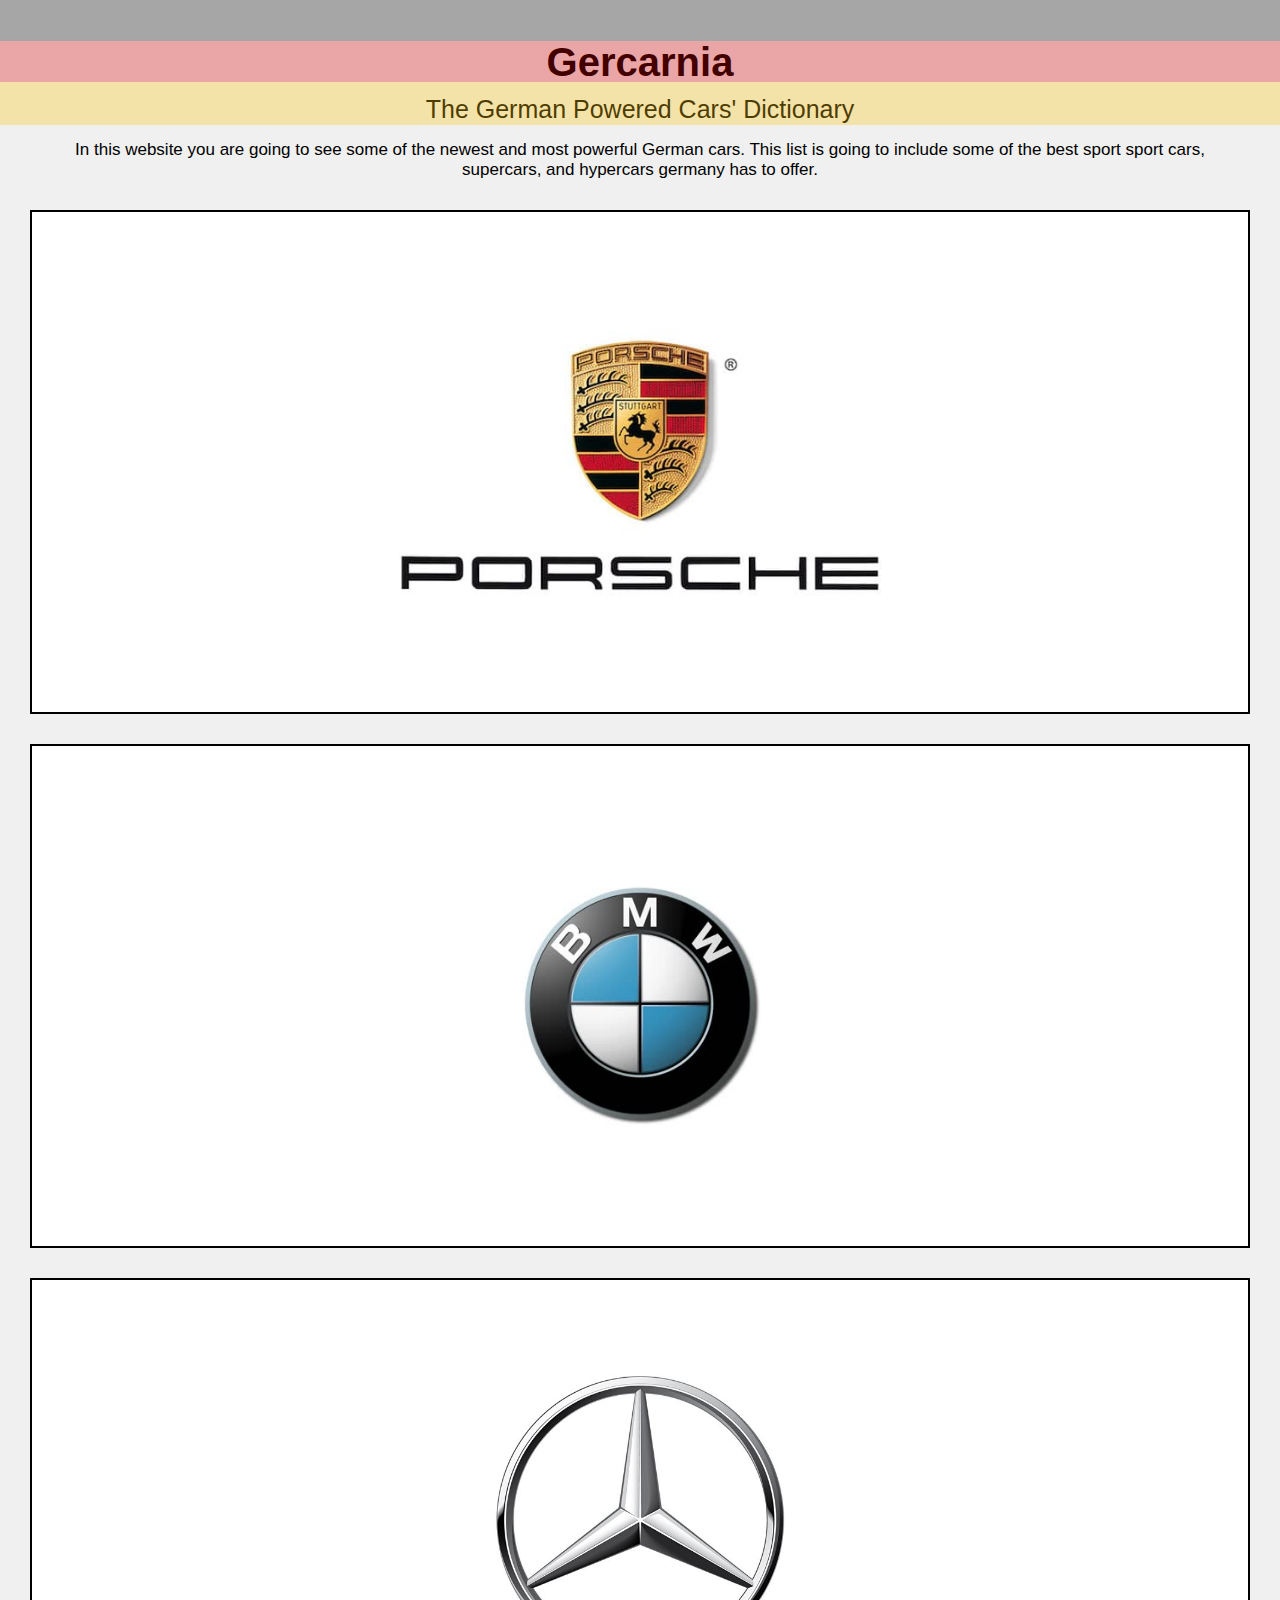
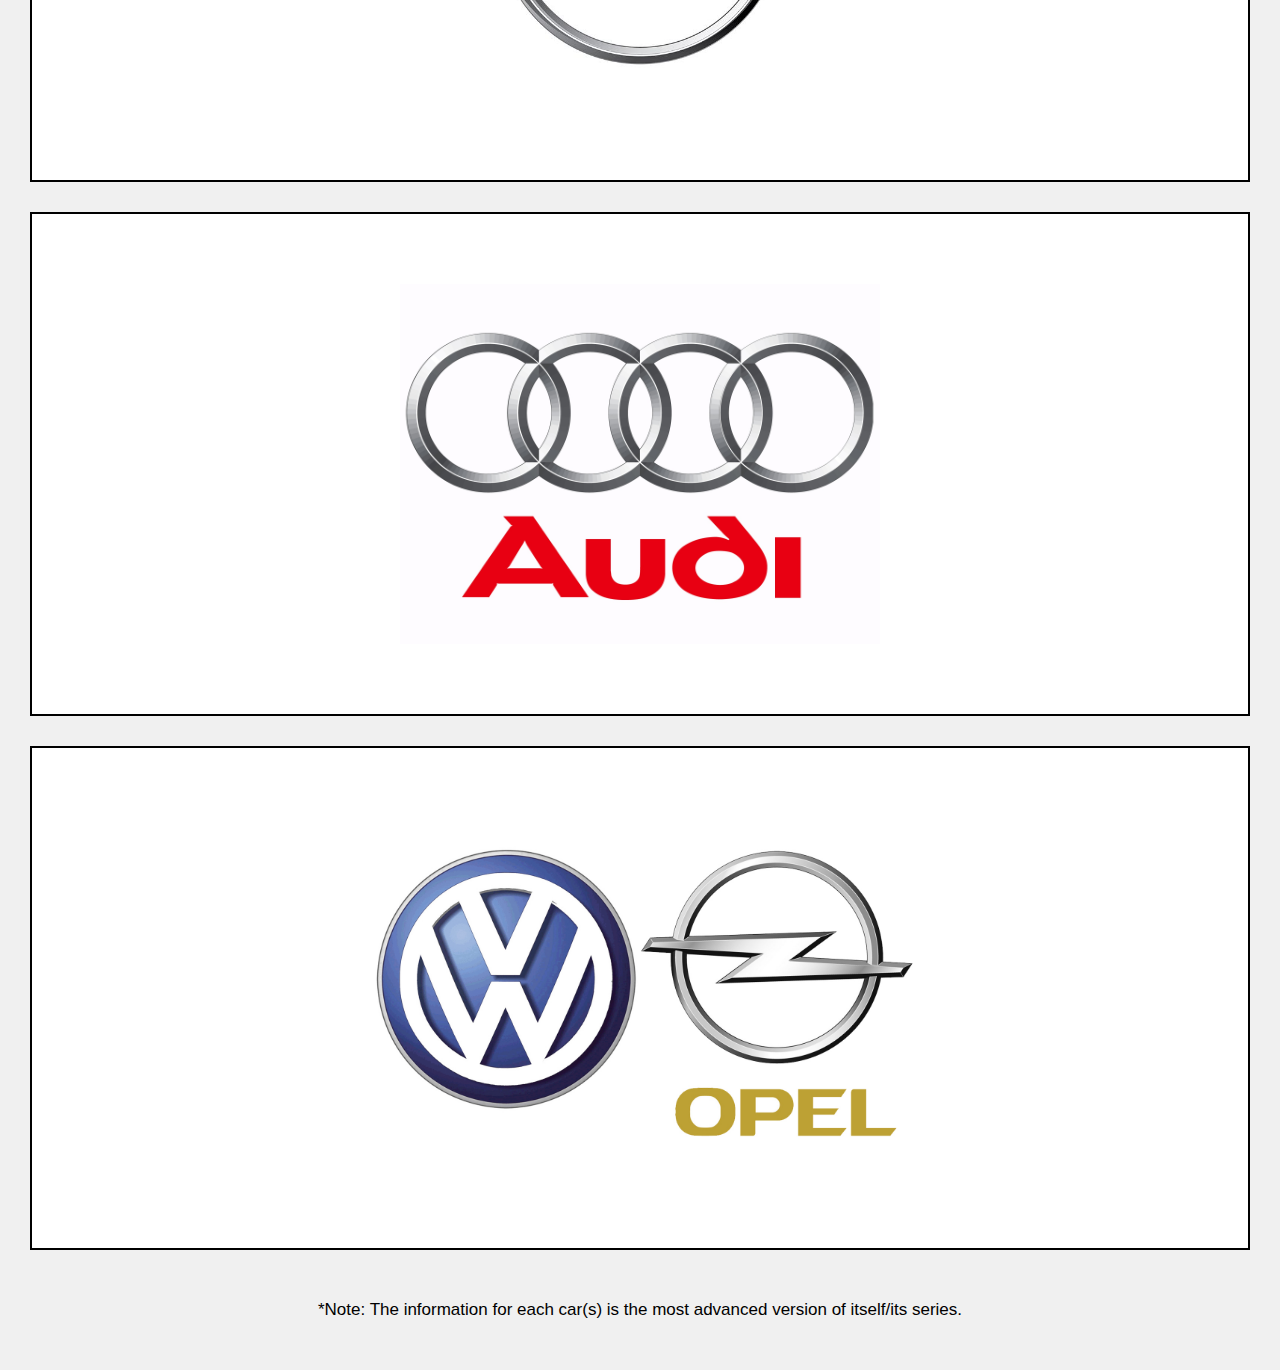
<file: index.html>
<!DOCTYPE html>
<html lang="en" dir="ltr">

<head>
  <meta charset="utf-8">
  <title>GERCARNIA</title>
  <link rel="stylesheet" href="css/styles.css">
</head>

<body>
  <div class="topHeader">
    <div class="headerBackground">
      <!-- == Simply a header background == -->
    </div>
    <div class="titleAndDescription">
      <p id="mainTitle" class="headerInfo">
        Gercarnia
      </p>
      <div id="basic" class="headerInfo">
        <p id="titleMarginEditor">The <span>German</span> Powered Cars' Dictionary</p>
      </div>
    </div>
  </div>
  <div class="descriptionOfWebsite">
    <p>In this website you are going to see some of the newest and most powerful German cars. This list is going to include some of the best sport <span class="sportCars">sport cars,</span> <span class="supercars">supercars,</span> and <span
        class="hypercars">hypercars</span> germany has to offer.</p>
  </div>
  <div class="listOfItems">

    <!-- === Porsche Image Selector (1) === -->
    <div class="PorscheSelector">
      <a href="PorscheCars.html">
        <div class="Image-LinkBorder">
          <div class="listOfPosche">
            <img src="images/PorscheLogo.jpg" alt="Porsche-Image" class="imageEditing" id="PorscheImageEdit">
          </div>
        </div>
      </a>
    </div>
    <!-- === Porsche Image Selector (2) === -->
    <!-- === BMW Image Selector (1) === -->
    <div class="BMWSelector">
      <a href="BMWCars.html">
        <div class="Image-LinkBorder">
          <div class="listOfBMW">
            <img src="images/BMWLogo.jpg" alt="BMW-Image" class="imageEditing" id="BMWImageEdit">
          </div>
        </div>
      </a>
    </div>
    <!-- === BMW Selector (2) === -->
    <!-- === Mercedes Image Selector (1) === -->
    <div class="MercedesSelector">
      <a href="MercedesCars.html">
        <div class="Image-LinkBorder">
          <div class="listOfMercedes">
            <img src="images/MercedesLogo.jpg" alt="Mercedes-Image" class="imageEditing" id="MercedesImageEdit">
          </div>
        </div>
      </a>
    </div>
    <!-- === Mercedes Image Selector (2) === -->
    <!-- === Audi Image Selector (1) === -->
    <div class="AudiSelector">
      <a href="AudiCars.html">
        <div class="Image-LinkBorder">
          <div class="listOfAudi">
            <img src="images/AudiLogo.jpg" alt="Audi-Image" class="imageEditing" id="AudiImageEdit">
          </div>
        </div>
      </a>
    </div>
    <!-- === Audi Image Selector (2) === -->
    <!-- === Others Image Selector (1) === -->
    <div class="OtherCarsSelector">
      <a href="OtherCars.html">
        <div class="Image-LinkBorder">
          <div class="listOfOtherCars">
            <img src="images/Volkswagen-OpelLogo.jpg" alt="Others-Image" class="imageEditing" id="OtherImageEdit">
          </div>
        </div>
      </a>
    </div>

    <!-- === Others Image Selector (2) === -->
  </div>
  <p id="importantNote"><span>*Note: </span>The information for each car(s) is the most advanced version of itself/its series.</p>

</body>

</html>
</file>
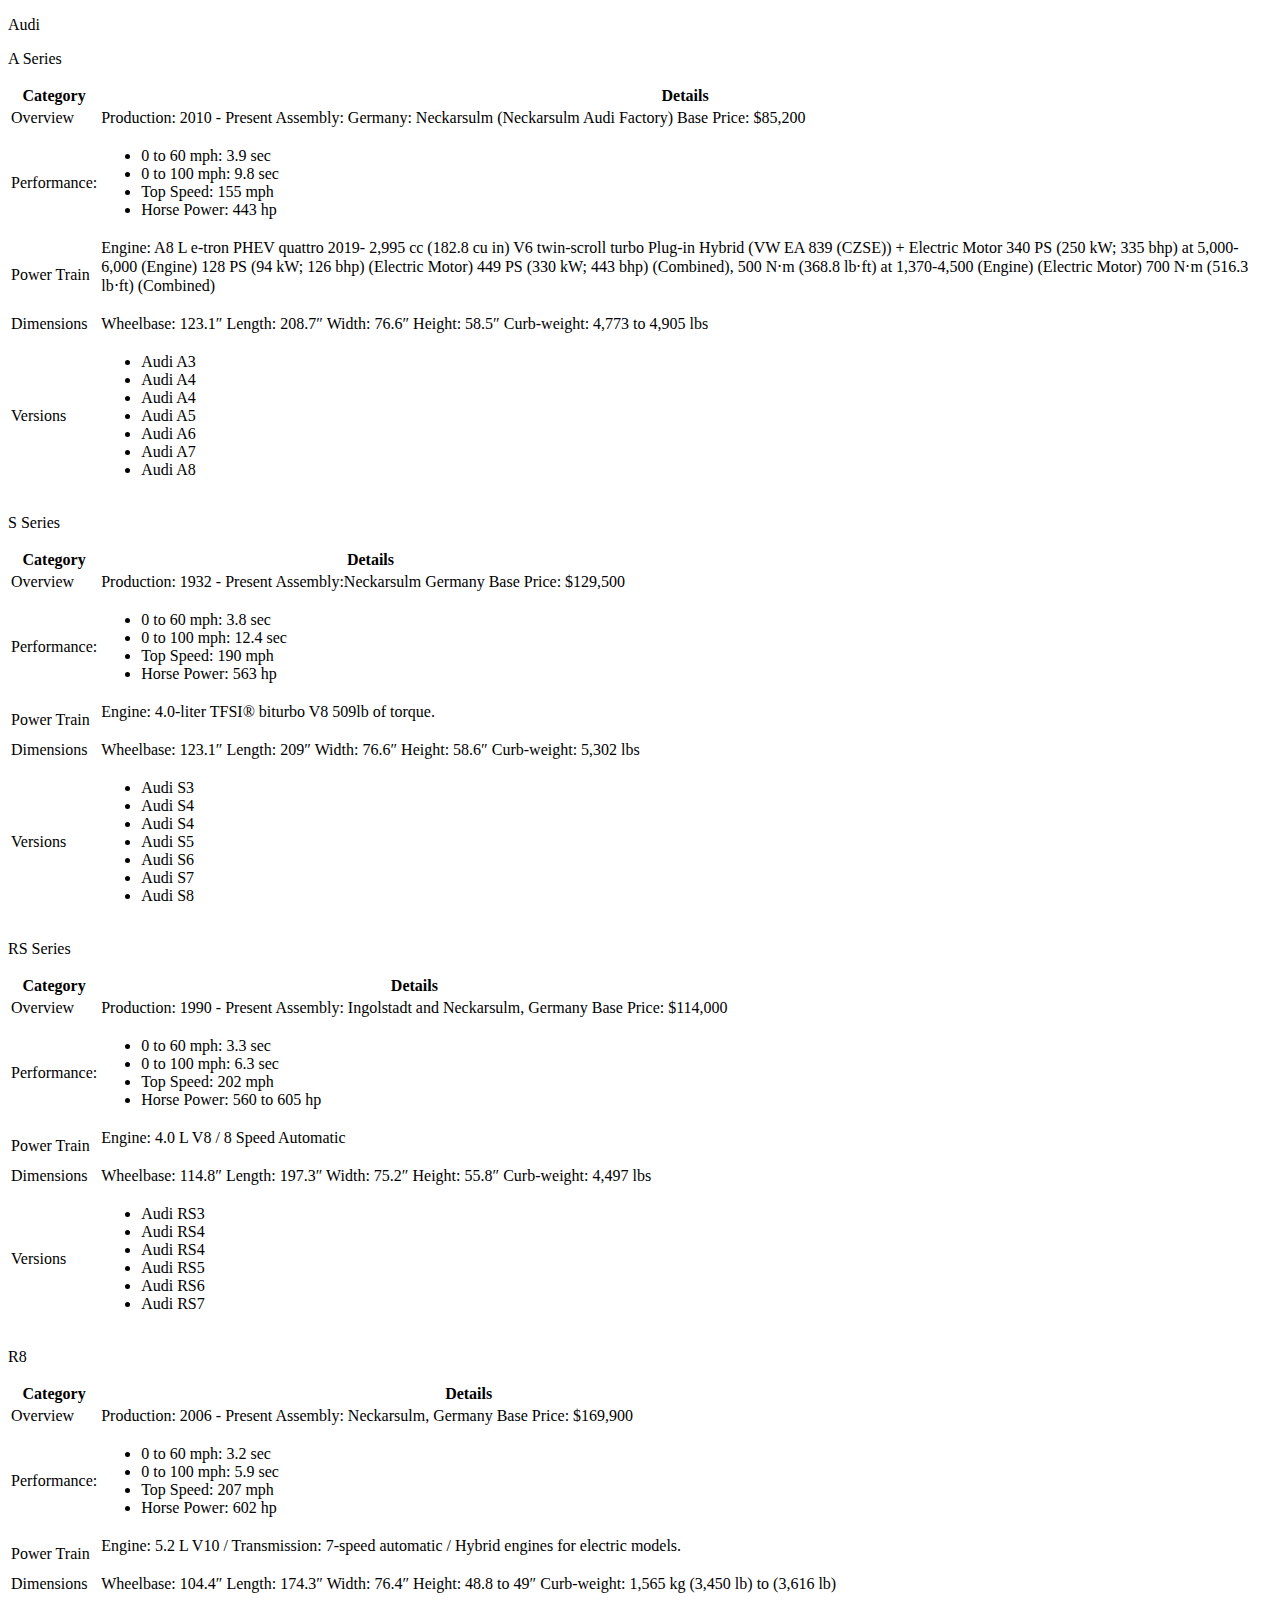
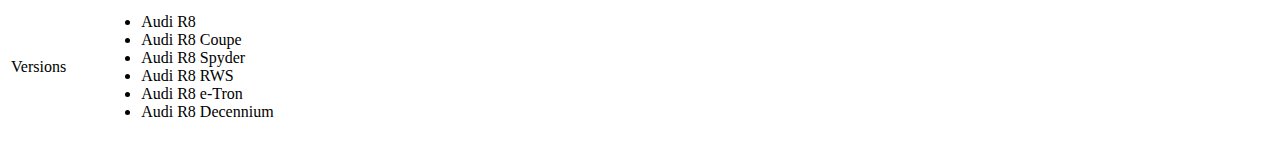
<file: AudiCars.html>
<!DOCTYPE html>
<html lang="en" dir="ltr">

<head>
  <meta charset="utf-8">
  <title>Gercarnia: Audi</title>
        <link rel="stylesheet" href="css/specificBrands.css">
</head>

<body>
  <p>Audi</p>
  <div class="A-Series">
    <p class="modelAudi">A Series</p>
    <table>
      <tr>
        <th>Category</th>
        <th> Details </th>
      </tr>
      <tr>
        <td>Overview</td>
        <td>
          <div>
            <span>Production: 2010 - Present</span>
            <span>Assembly: Germany: Neckarsulm (Neckarsulm Audi Factory)</span>
            <span>Base Price: $85,200</span>
          </div>
        </td>
      </tr>
      <tr>
        <td>Performance:</td>
        <td>
          <ul>
            <li>0 to 60 mph: 3.9 sec</li>
            <li>0 to 100 mph: 9.8 sec</li>
            <li>Top Speed: 155 mph</li>
            <li>Horse Power: 443 hp</li>
          </ul>
        </td>
        </td>
      </tr>
      <tr>
        <td>Power Train</td>
        <td>
          Engine: A8 L e-tron PHEV quattro 2019- 2,995 cc (182.8 cu in) V6 twin-scroll turbo Plug-in Hybrid (VW EA 839 (CZSE)) + Electric Motor 340 PS (250 kW; 335 bhp) at 5,000-6,000 (Engine)
          128 PS (94 kW; 126 bhp) (Electric Motor)
          449 PS (330 kW; 443 bhp) (Combined),
          500 N⋅m (368.8 lb⋅ft) at 1,370-4,500 (Engine)
          (Electric Motor)
          700 N⋅m (516.3 lb⋅ft) (Combined)
          </p>
        </td>
      </tr>
      <tr>
        <td>Dimensions</td>
        <td>
          <span>Wheelbase: 123.1″</span>
          <span>Length: 208.7″</span>
          <span>Width: 76.6″</span>
          <span>Height: 58.5″</span>
          <span>Curb-weight: 4,773 to 4,905 lbs</span>
        </td>
      </tr>
      <tr>
        <td>Versions</td>
        <td>
          <ul>
            <li>Audi A3</li>
            <li>Audi A4</li>
            <li>Audi A4</li>
            <li>Audi A5</li>
            <li>Audi A6</li>
            <li>Audi A7</li>
            <li>Audi A8</li>
          </ul>
        </td>
      </tr>
    </table>
  </div>
  <!-- S-Series Table (1) -->
  <div class="S-Series">
    <p class="modelAudi">S Series</p>
    <table>
      <tr>
        <th>Category</th>
        <th> Details </th>
      </tr>
      <tr>
        <td>Overview</td>
        <td>
          <div>
            <span>Production: 1932 - Present</span>
            <span>Assembly:Neckarsulm Germany</span>
            <span>Base Price: $129,500</span>
          </div>
        </td>
      </tr>
      <tr>
        <td>Performance:</td>
        <td>
          <ul>
            <li>0 to 60 mph: 3.8 sec</li>
            <li>0 to 100 mph: 12.4 sec</li>
            <li>Top Speed: 190 mph</li>
            <li>Horse Power: 563 hp</li>
          </ul>
        </td>
        </td>
      </tr>
      <tr>
        <td>Power Train</td>
        <td>
          Engine: 4.0-liter TFSI® biturbo V8
          509lb of torque.
          </p>
        </td>
      </tr>
      <tr>
        <td>Dimensions</td>
        <td>
          <span>Wheelbase: 123.1″</span>
          <span>Length: 209″</span>
          <span>Width: 76.6″</span>
          <span>Height: 58.6″</span>
          <span>Curb-weight: 5,302 lbs</span>
        </td>
      </tr>
      <tr>
        <td>Versions</td>
        <td>
          <ul>
            <li>Audi S3</li>
            <li>Audi S4</li>
            <li>Audi S4</li>
            <li>Audi S5</li>
            <li>Audi S6</li>
            <li>Audi S7</li>
            <li>Audi S8</li>
          </ul>
        </td>
      </tr>
    </table>
  </div>
  <!-- S-Series Table (2) -->
  <!-- RS-Series Table (1) -->
  <div class="RS-Series">
    <p class="modelAudi">RS Series</p>
    <table>
      <tr>
        <th>Category</th>
        <th> Details </th>
      </tr>
      <tr>
        <td>Overview</td>
        <td>
          <div>
            <span>Production: 1990 - Present</span>
            <span>Assembly: Ingolstadt and Neckarsulm, Germany</span>
            <span>Base Price: $114,000</span>
          </div>
        </td>
      </tr>
      <tr>
        <td>Performance:</td>
        <td>
          <ul>
            <li>0 to 60 mph: 3.3 sec</li>
            <li>0 to 100 mph: 6.3 sec</li>
            <li>Top Speed: 202 mph</li>
            <li>Horse Power: 560 to 605 hp</li>
          </ul>
        </td>
        </td>
      </tr>
      <tr>
        <td>Power Train</td>
        <td>
          Engine: 4.0 L V8 / 8 Speed Automatic
          </p>
        </td>
      </tr>
      <tr>
        <td>Dimensions</td>
        <td>
          <span>Wheelbase: 114.8″</span>
          <span>Length: 197.3″</span>
          <span>Width: 75.2″</span>
          <span>Height: 55.8″</span>
          <span>Curb-weight: 4,497 lbs</span>
        </td>
      </tr>
      <tr>
        <td>Versions</td>
        <td>
          <ul>
            <li>Audi RS3</li>
            <li>Audi RS4</li>
            <li>Audi RS4</li>
            <li>Audi RS5</li>
            <li>Audi RS6</li>
            <li>Audi RS7</li>
          </ul>
        </td>
      </tr>
    </table>
  </div>
  <!-- RS-Series Table (2) -->
  <!-- R8 Table (1) -->
  <div class="R8">
    <p class="modelAudi">R8</p>
    <table>
      <tr>
        <th>Category</th>
        <th> Details </th>
      </tr>
      <tr>
        <td>Overview</td>
        <td>
          <div>
            <span>Production: 2006 - Present</span>
            <span>Assembly: Neckarsulm, Germany</span>
            <span>Base Price: $169,900</span>
          </div>
        </td>
      </tr>
      <tr>
        <td>Performance:</td>
        <td>
          <ul>
            <li>0 to 60 mph: 3.2 sec</li>
            <li>0 to 100 mph: 5.9 sec</li>
            <li>Top Speed: 207 mph</li>
            <li>Horse Power: 602 hp</li>
          </ul>
        </td>
        </td>
      </tr>
      <tr>
        <td>Power Train</td>
        <td>
          Engine: 5.2 L V10 / Transmission: 7-speed automatic / Hybrid engines for electric models.
          </p>
        </td>
      </tr>
      <tr>
        <td>Dimensions</td>
        <td>
          <span>Wheelbase: 104.4″</span>
          <span>Length: 174.3″</span>
          <span>Width: 76.4″</span>
          <span>Height: 48.8 to 49″</span>
          <span>Curb-weight: 1,565 kg (3,450 lb) to (3,616 lb)</span>
        </td>
      </tr>
      <tr>
        <td>Versions</td>
        <td>
          <ul>
            <li>Audi R8</li>
            <li>Audi R8 Coupe</li>
            <li>Audi R8 Spyder</li>
            <li>Audi R8 RWS</li>
            <li>Audi R8 e-Tron</li>
            <li>Audi R8 Decennium</li>
          </ul>
        </td>
      </tr>
    </table>
  </div>
  <!-- R8 Table (2) -->

</html>
</body>
</file>
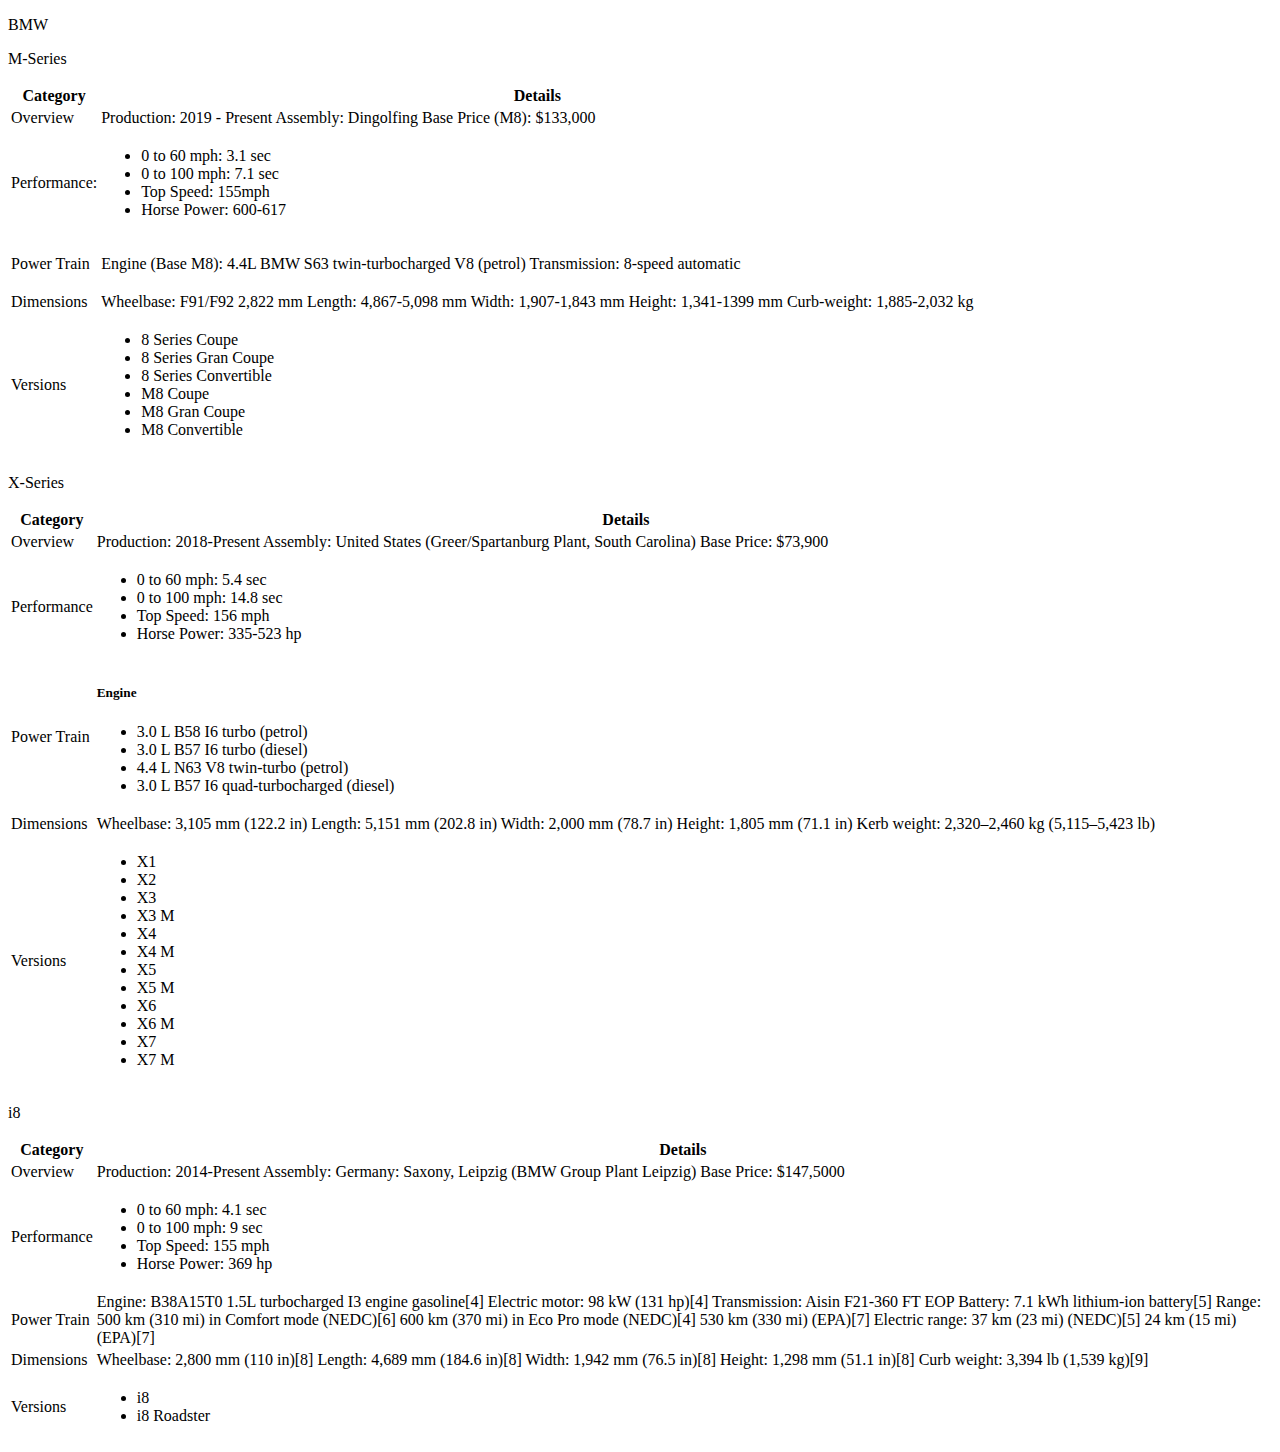
<file: BMWCars.html>
<!DOCTYPE html>
<html lang="en" dir="ltr">

<head>
  <meta charset="utf-8">
  <title>Gercarnia: BMW</title>
  <link rel="stylesheet" href="css/specificBrands.css">
</head>

<body>
  <p class="BMWTitle">BMW</p>

  <!-- M-Series Table (1) -->
  <div class="MSeries">
    <p class="modelBMW">M-Series</p>
    <table>
    <tr>
      <th>Category</th>
      <th> Details </th>
    </tr>
    <tr>
      <td>Overview</td>
      <td>
        <div>
          <span>Production: 2019 - Present</span>
          <span>Assembly: Dingolfing</span>
          <span>Base Price (M8): $133,000</span>
        </div>
      </td>
    </tr>
    <tr>
      <td>Performance:</td>
      <td>
        <ul>
          <li>0 to 60 mph: 3.1 sec</li>
          <li>0 to 100 mph: 7.1 sec</li>
          <li>Top Speed: 155mph</li>
          <li>Horse Power: 600-617</li>
        </ul>
      </td>
      </td>
    </tr>
    <tr>
      <td>Power Train</td>
      <td>
        <p>
          Engine (Base M8): 4.4L BMW S63 twin-turbocharged V8 (petrol)
          Transmission: 8-speed automatic
        </p>
      </td>
    </tr>
    <tr>
      <td>Dimensions</td>
      <td><span>Wheelbase: F91/F92 2,822 mm</span>
        <span>Length: 4,867-5,098 mm</span>
        <span>Width: 1,907-1,843 mm</span>
        <span>Height: 1,341-1399 mm</span>
        <span>Curb-weight: 1,885-2,032 kg</span>
      </td>
    </tr>
    <tr>
      <td>Versions</td>
      <td>
        <ul>
          <li>8 Series Coupe</li>
          <li>8 Series Gran Coupe</li>
          <li>8 Series Convertible</li>
          <li>M8 Coupe</li>
          <li>M8 Gran Coupe</li>
          <li>M8 Convertible</li>
        </ul>
      </td>
    </tr>
  </table>
  </div>
  <!-- M-Series Table (2) -->
  <!-- X-Series Table (1) -->
  <div class="XSeries">
    <p class="modelBMW">X-Series</p>
    <table>
      <tr>
        <th>Category</th>
        <th>Details</th>
      </tr>
      <tr>
        <td>Overview</td>
        <td>Production: 2018-Present
          Assembly: United States (Greer/Spartanburg Plant, South Carolina)
          Base Price: $73,900</td>
      </tr>
      <tr>
        <td>Performance</td>
        <td>
          <ul>
            <li>0 to 60 mph: 5.4 sec</li>
            <li>0 to 100 mph: 14.8 sec</li>
            <li>Top Speed: 156 mph</li>
            <li>Horse Power: 335-523 hp</li>
          </ul>
        </td>
      </tr>
      <tr>
        <td>Power Train</td>
        <td>
          <h5>Engine</h5>
          <ul>
            <li>3.0 L B58 I6 turbo (petrol)</li>
            <li>3.0 L B57 I6 turbo (diesel)</li>
            <li>4.4 L N63 V8 twin-turbo (petrol)</li>
            <li>3.0 L B57 I6 quad-turbocharged (diesel)</li>
          </ul>
        </td>
      </tr>
      <tr>
        <td>Dimensions</td>
        <td>
          Wheelbase: 3,105 mm (122.2 in)
          Length: 5,151 mm (202.8 in)
          Width: 2,000 mm (78.7 in)
          Height: 1,805 mm (71.1 in)
          Kerb weight: 2,320–2,460 kg (5,115–5,423 lb)
        </td>
      </tr>
      <tr>
        <td>Versions</td>
        <td>
          <ul>
            <li>X1</li>
            <li>X2</li>
            <li>X3</li>
            <li>X3 M</li>
            <li>X4</li>
            <li>X4 M</li>
            <li>X5</li>
            <li>X5 M</li>
            <li>X6</li>
            <li>X6 M</li>
            <li>X7</li>
            <li>X7 M</li>
          </ul>
        </td>
      </tr>
    </table>
  </div>
  <!-- X-Series Table (2) -->
  <!-- i8 Table (1) -->
  <div class="i8">
    <p class="modelBMW">i8</p>
    <table>
      <tr>
        <th>Category</th>
        <th>Details</th>
      </tr>
      <tr>
        <td>Overview</td>
        <td>
          Production: 2014-Present
          Assembly: Germany: Saxony, Leipzig (BMW Group Plant Leipzig)
          Base Price: $147,5000
        </td>
      </tr>
      <tr>
        <td>Performance</td>
        <td>
          <ul>
            <li>0 to 60 mph: 4.1 sec</li>
            <li>0 to 100 mph: 9 sec</li>
            <li>Top Speed: 155 mph</li>
            <li>Horse Power: 369 hp</li>
          </ul>
        </td>
      </tr>
      <tr>
        <td>Power Train</td>
        <td>
          Engine: B38A15T0 1.5L turbocharged I3 engine gasoline[4]
          Electric motor: 98 kW (131 hp)[4]
          Transmission: Aisin F21-360 FT EOP
          Battery: 7.1 kWh lithium-ion battery[5]
          Range: 500 km (310 mi) in Comfort mode (NEDC)[6]
          600 km (370 mi) in Eco Pro mode (NEDC)[4]
          530 km (330 mi) (EPA)[7]
          Electric range: 37 km (23 mi) (NEDC)[5]
          24 km (15 mi) (EPA)[7]
        </td>
      </tr>
      <tr>
        <td>Dimensions</td>
        <td>
          Wheelbase: 2,800 mm (110 in)[8]
          Length: 4,689 mm (184.6 in)[8]
          Width: 1,942 mm (76.5 in)[8]
          Height: 1,298 mm (51.1 in)[8]
          Curb weight: 3,394 lb (1,539 kg)[9]
        </td>
      </tr>
      <tr>
        <td>Versions</td>
        <td>
          <ul>
            <li>i8</li>
            <li>i8 Roadster</li>
          </ul>
        </td>
      </tr>
    </table>
  </div>
  <!-- i8 Table (2) -->

</body>

</html>
</file>
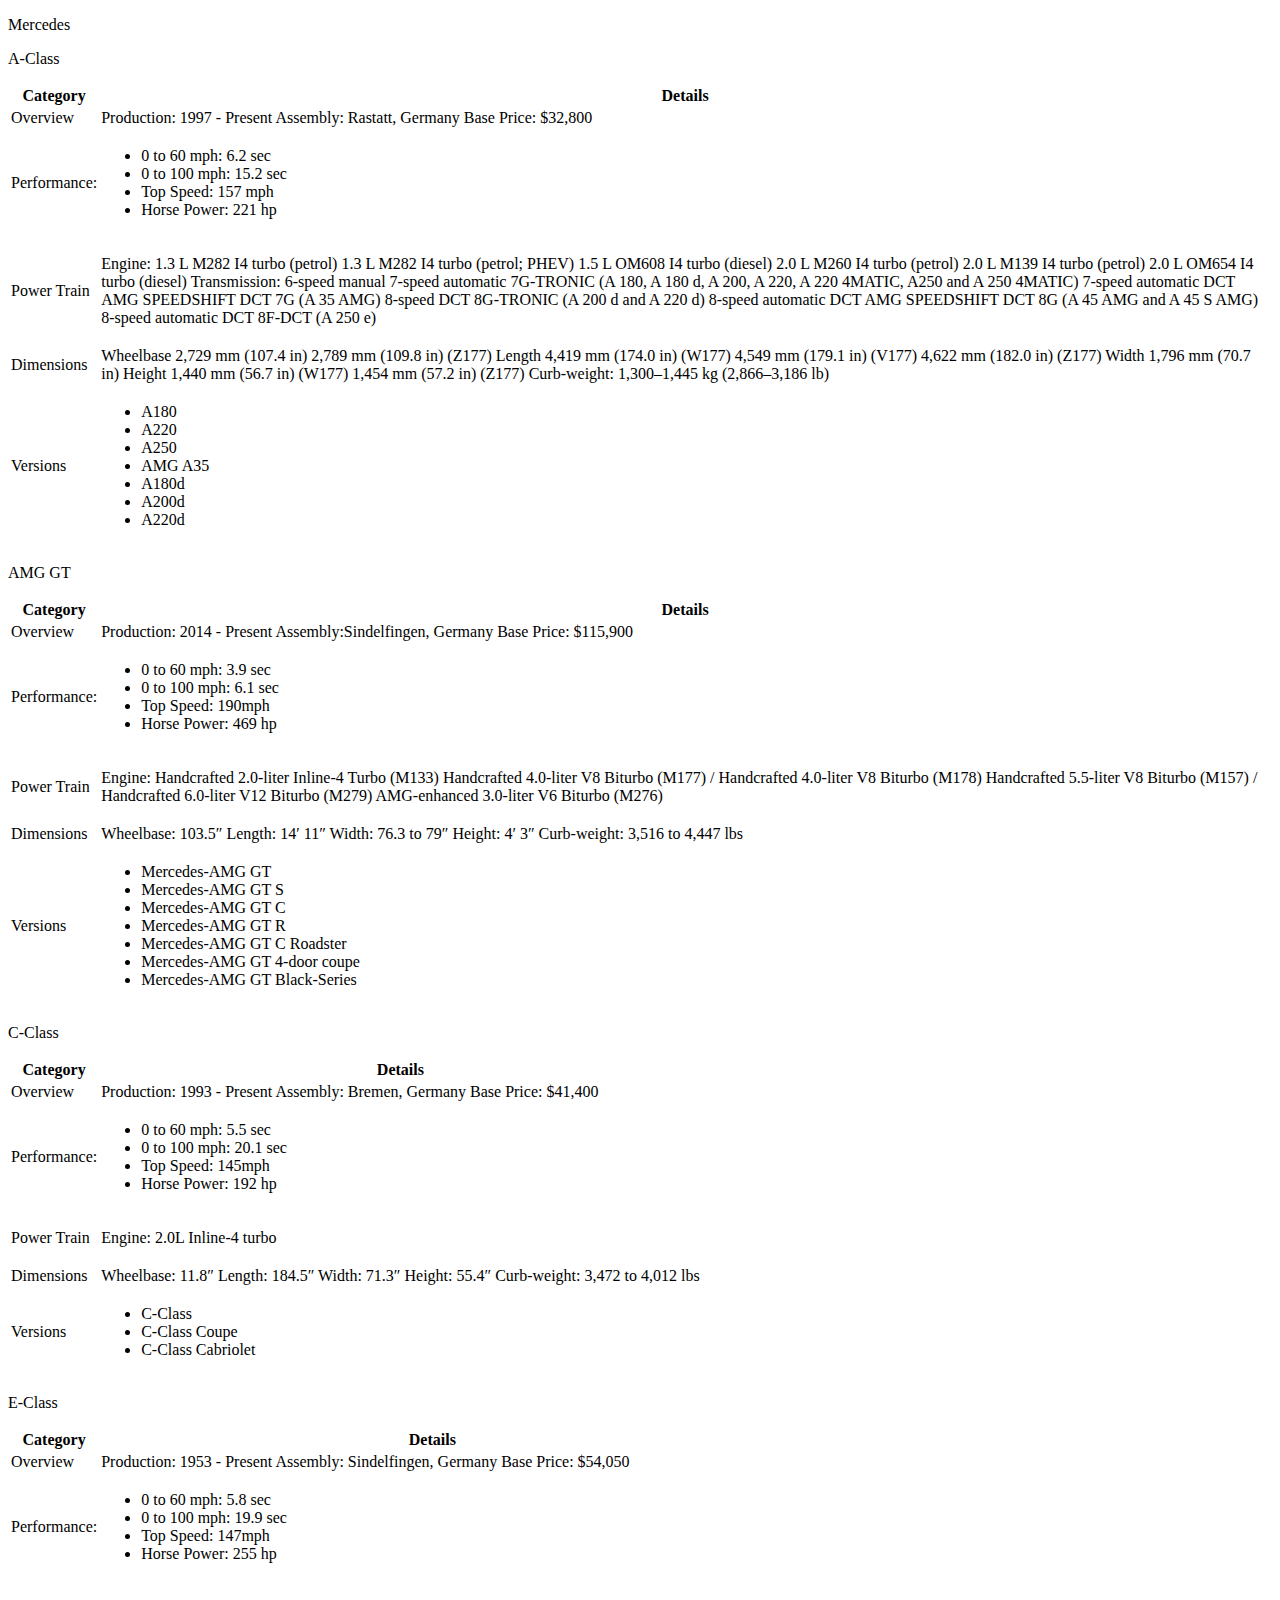
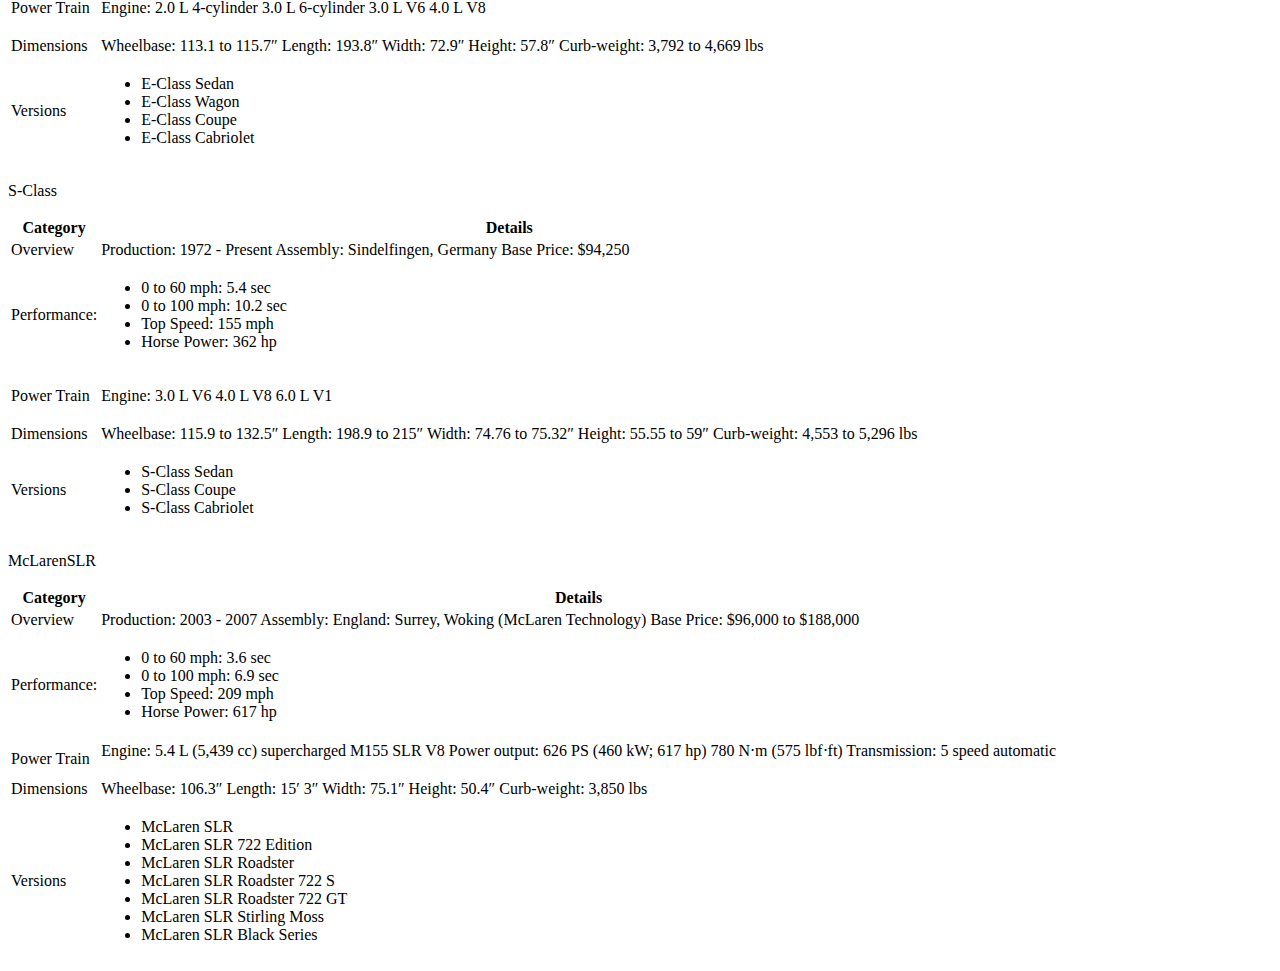
<file: MercedesCars.html>
<!DOCTYPE html>
<html lang="en" dir="ltr">

<head>
  <meta charset="utf-8">
  <title>Gercarnia: Mercedes</title>
  <link rel="stylesheet" href="css/specificBrands.css">
</head>

<body>
  <p>Mercedes</p>

  <!-- A-Class Table (1) -->
  <div class="A-Class">
    <p class="modelMercedes">A-Class</p>
    <table>
      <tr>
        <th>Category</th>
        <th> Details </th>
      </tr>
      <tr>
        <td>Overview</td>
        <td>
          <div>
            <span>Production: 1997 - Present</span>
            <span>Assembly: Rastatt, Germany</span>
            <span>Base Price: $32,800</span>
          </div>
        </td>
      </tr>
      <tr>
        <td>Performance:</td>
        <td>
          <ul>
            <li>0 to 60 mph: 6.2 sec</li>
            <li>0 to 100 mph: 15.2 sec</li>
            <li>Top Speed: 157 mph</li>
            <li>Horse Power: 221 hp</li>
          </ul>
        </td>
        </td>
      </tr>
      <tr>
        <td>Power Train</td>
        <td>
          <p>
            Engine:
            1.3 L M282 I4 turbo (petrol)
            1.3 L M282 I4 turbo (petrol; PHEV)
            1.5 L OM608 I4 turbo (diesel)
            2.0 L M260 I4 turbo (petrol)
            2.0 L M139 I4 turbo (petrol)
            2.0 L OM654 I4 turbo (diesel)

            Transmission:
            6-speed manual
            7-speed automatic 7G-TRONIC (A 180, A 180 d, A 200, A 220, A 220 4MATIC, A250 and A 250 4MATIC)
            7-speed automatic DCT AMG SPEEDSHIFT DCT 7G (A 35 AMG)
            8-speed DCT 8G-TRONIC (A 200 d and A 220 d)
            8-speed automatic DCT AMG SPEEDSHIFT DCT 8G (A 45 AMG and A 45 S AMG)
            8-speed automatic DCT 8F-DCT (A 250 e)
          </p>
        </td>
      </tr>
      <tr>
        <td>Dimensions</td>
        <td>
          <span>Wheelbase
            2,729 mm (107.4 in)
            2,789 mm (109.8 in) (Z177)
          </span>
          <span>Length
            4,419 mm (174.0 in) (W177)
            4,549 mm (179.1 in) (V177)
            4,622 mm (182.0 in) (Z177)</span>
          <span>Width 1,796 mm (70.7 in)</span>
          <span>Height
            1,440 mm (56.7 in) (W177)
            1,454 mm (57.2 in) (Z177)</span>
          <span>Curb-weight: 1,300–1,445 kg (2,866–3,186 lb)</span>
        </td>
      </tr>
      <tr>
        <td>Versions</td>
        <td>
          <ul>
            <li>A180</li>
            <li>A220</li>
            <li>A250</li>
            <li>AMG A35</li>
            <li>A180d</li>
            <li>A200d</li>
            <li>A220d</li>
          </ul>
        </td>
      </tr>
    </table>
  </div>
  <!-- A-Class Table (2) -->
  <!-- AMG (1) -->
  <div class="AMG GT">
    <p class="modelMercedes">AMG GT</p>
    <table>
      <tr>
        <th>Category</th>
        <th> Details </th>
      </tr>
      <tr>
        <td>Overview</td>
        <td>
          <div>
            <span>Production: 2014 - Present</span>
            <span>Assembly:Sindelfingen, Germany</span>
            <span>Base Price: $115,900</span>
          </div>
        </td>
      </tr>
      <tr>
        <td>Performance:</td>
        <td>
          <ul>
            <li>0 to 60 mph: 3.9 sec</li>
            <li>0 to 100 mph: 6.1 sec</li>
            <li>Top Speed: 190mph</li>
            <li>Horse Power: 469 hp</li>
          </ul>
        </td>
        </td>
      </tr>
      <tr>
        <td>Power Train</td>
        <td>
          <p>
            Engine:
            Handcrafted 2.0-liter Inline-4 Turbo (M133)
            Handcrafted 4.0-liter V8 Biturbo (M177) / Handcrafted 4.0-liter V8 Biturbo (M178)
            Handcrafted 5.5-liter V8 Biturbo (M157) / Handcrafted 6.0-liter V12 Biturbo (M279)
            AMG-enhanced 3.0-liter V6 Biturbo (M276)
          </p>
        </td>
      </tr>
      <tr>
        <td>Dimensions</td>
        <td>
          <span>Wheelbase: 103.5″</span>
          <span>Length: 14′ 11″</span>
          <span>Width: 76.3 to 79″</span>
          <span>Height: 4′ 3″</span>
          <span>Curb-weight: 3,516 to 4,447 lbs</span>
        </td>
      </tr>
      <tr>
        <td>Versions</td>
        <td>
          <ul>
            <li>Mercedes-AMG GT</li>
            <li>Mercedes-AMG GT S</li>
            <li>Mercedes-AMG GT C</li>
            <li>Mercedes-AMG GT R</li>
            <li>Mercedes-AMG GT C Roadster</li>
            <li>Mercedes-AMG GT 4-door coupe</li>
            <li>Mercedes-AMG GT Black-Series</li>
          </ul>
        </td>
      </tr>
    </table>
  </div>
  <!-- AMG (2) -->
  <!-- C-Class Table (1) -->
  <div class="C-Class">
    <p class="modelMercedes">C-Class</p>
    <table>
      <tr>
        <th>Category</th>
        <th> Details </th>
      </tr>
      <tr>
        <td>Overview</td>
        <td>
          <div>
            <span>Production: 1993 - Present</span>
            <span>Assembly: Bremen, Germany</span>
            <span>Base Price: $41,400</span>
          </div>
        </td>
      </tr>
      <tr>
        <td>Performance:</td>
        <td>
          <ul>
            <li>0 to 60 mph: 5.5 sec</li>
            <li>0 to 100 mph: 20.1 sec</li>
            <li>Top Speed: 145mph</li>
            <li>Horse Power: 192 hp</li>
          </ul>
        </td>
        </td>
      </tr>
      <tr>
        <td>Power Train</td>
        <td>
          <p>
            Engine: 2.0L Inline-4 turbo
          </p>
        </td>
      </tr>
      <tr>
        <td>Dimensions</td>
        <td>
          <span>Wheelbase: 11.8″</span>
          <span>Length: 184.5″</span>
          <span>Width: 71.3″</span>
          <span>Height: 55.4″</span>
          <span>Curb-weight: 3,472 to 4,012 lbs</span>
        </td>
      </tr>
      <tr>
        <td>Versions</td>
        <td>
          <ul>
            <li>C-Class</li>
            <li>C-Class Coupe</li>
            <li>C-Class Cabriolet</li>
          </ul>
        </td>
      </tr>
    </table>
  </div>
  <!-- C-Class Table (2) -->
  <!-- E-Class Table (1) -->
  <div class="E-Class">
    <p class="modelMercedes">E-Class</p>
    <table>
      <tr>
        <th>Category</th>
        <th> Details </th>
      </tr>
      <tr>
        <td>Overview</td>
        <td>
          <div>
            <span>Production: 1953 - Present</span>
            <span>Assembly: Sindelfingen, Germany</span>
            <span>Base Price: $54,050</span>
          </div>
        </td>
      </tr>
      <tr>
        <td>Performance:</td>
        <td>
          <ul>
            <li>0 to 60 mph: 5.8 sec</li>
            <li>0 to 100 mph: 19.9 sec</li>
            <li>Top Speed: 147mph</li>
            <li>Horse Power: 255 hp</li>
          </ul>
        </td>
        </td>
      </tr>
      <tr>
        <td>Power Train</td>
        <td>
          <p>
            Engine:
            2.0 L 4-cylinder
            3.0 L 6-cylinder
            3.0 L V6
            4.0 L V8
          </p>
        </td>
      </tr>
      <tr>
        <td>Dimensions</td>
        <td>
          <span>Wheelbase: 113.1 to 115.7″</span>
          <span>Length: 193.8″</span>
          <span>Width: 72.9″</span>
          <span>Height: 57.8″</span>
          <span>Curb-weight: 3,792 to 4,669 lbs</span>
        </td>
      </tr>
      <tr>
        <td>Versions</td>
        <td>
          <ul>
            <li>E-Class Sedan</li>
            <li>E-Class Wagon</li>
            <li>E-Class Coupe</li>
            <li>E-Class Cabriolet</li>

          </ul>
        </td>
      </tr>
    </table>
  </div>
  <!-- E-Class Table (2) -->
  <!-- S-Class Table (1) -->
  <div class="S-Class">
    <p class="modelMercedes">S-Class</p>
    <table>
      <tr>
        <th>Category</th>
        <th> Details </th>
      </tr>
      <tr>
        <td>Overview</td>
        <td>
          <div>
            <span>Production: 1972 - Present</span>
            <span>Assembly: Sindelfingen, Germany</span>
            <span>Base Price: $94,250</span>
          </div>
        </td>
      </tr>
      <tr>
        <td>Performance:</td>
        <td>
          <ul>
            <li>0 to 60 mph: 5.4 sec</li>
            <li>0 to 100 mph: 10.2 sec</li>
            <li>Top Speed: 155 mph</li>
            <li>Horse Power: 362 hp</li>
          </ul>
        </td>
        </td>
      </tr>
      <tr>
        <td>Power Train</td>
        <td>
          <p>
            Engine:
            3.0 L V6
            4.0 L V8
            6.0 L V1
          </p>
        </td>
      </tr>
      <tr>
        <td>Dimensions</td>
        <td>
          <span>Wheelbase: 115.9 to 132.5″</span>
          <span>Length: 198.9 to 215″</span>
          <span>Width: 74.76 to 75.32″</span>
          <span>Height: 55.55 to 59″</span>
          <span>Curb-weight: 4,553 to 5,296 lbs</span>
        </td>
      </tr>
      <tr>
        <td>Versions</td>
        <td>
          <ul>
            <li>S-Class Sedan</li>
            <li>S-Class Coupe</li>
            <li>S-Class Cabriolet</li>
          </ul>
        </td>
      </tr>
    </table>
  </div>
  <!-- S-Class Table (2) -->
  <!-- McClaren SLR Table (1) -->
  <div class="McLarenSLR">
    <p class="modelMercedes">McLarenSLR</p>
    <table>
      <tr>
        <th>Category</th>
        <th> Details </th>
      </tr>
      <tr>
        <td>Overview</td>
        <td>
          <div>
            <span>Production: 2003 - 2007</span>
            <span>Assembly: England: Surrey, Woking (McLaren Technology)</span>
            <span>Base Price: $96,000 to $188,000</span>
          </div>
        </td>
      </tr>
      <tr>
        <td>Performance:</td>
        <td>
          <ul>
            <li>0 to 60 mph: 3.6 sec</li>
            <li>0 to 100 mph: 6.9 sec</li>
            <li>Top Speed: 209 mph</li>
            <li>Horse Power: 617 hp</li>
          </ul>
        </td>
        </td>
      </tr>
      <tr>
        <td>Power Train</td>
        <td>
          Engine:	5.4 L (5,439 cc) supercharged M155 SLR V8
          Power output:	626 PS (460 kW; 617 hp) 780 N⋅m (575 lbf⋅ft)
          Transmission:	5 speed automatic
          </p>
        </td>
      </tr>
      <tr>
        <td>Dimensions</td>
        <td>
          <span>Wheelbase: 106.3″</span>
          <span>Length: 15′ 3″</span>
          <span>Width: 75.1″</span>
          <span>Height: 50.4″</span>
          <span>Curb-weight: 3,850 lbs</span>
        </td>
      </tr>
      <tr>
        <td>Versions</td>
        <td>
          <ul>
            <li>McLaren SLR</li>
            <li>McLaren SLR 722 Edition</li>
            <li>McLaren SLR Roadster</li>
            <li>McLaren SLR Roadster 722 S</li>
            <li>McLaren SLR Roadster 722 GT</li>
            <li>McLaren SLR Stirling Moss</li>
            <li>McLaren SLR Black Series</li>
          </ul>
        </td>
      </tr>
    </table>
  </div>
  <!-- McClaren SLR Table (2) -->

</body>


</html>
</file>
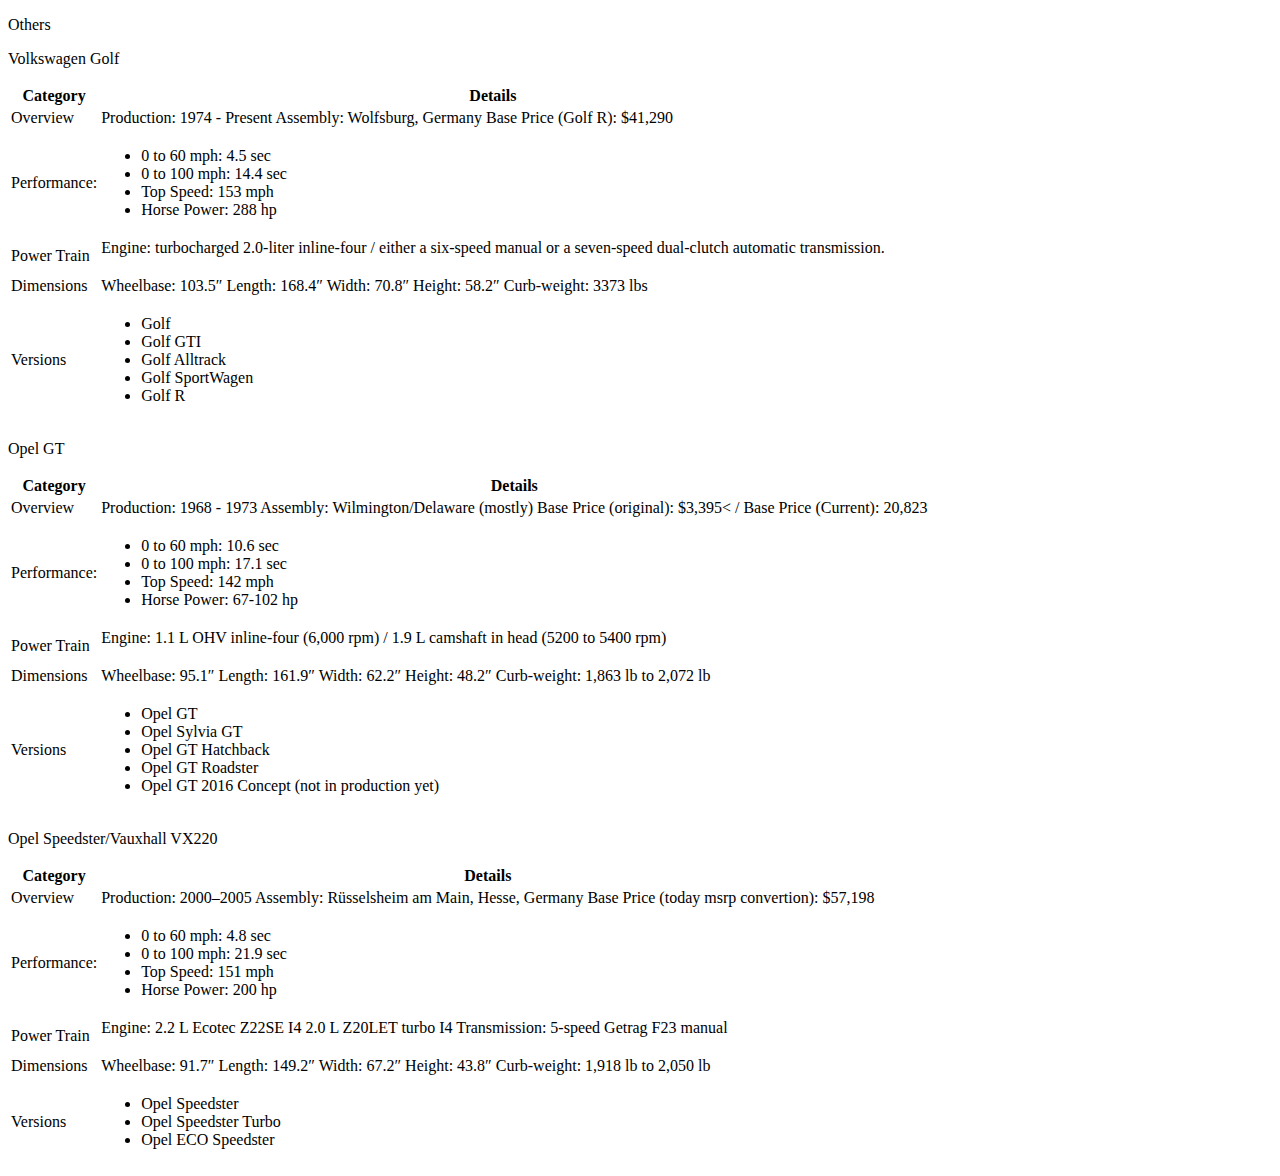
<file: OtherCars.html>
<!DOCTYPE html>
<html lang="en" dir="ltr">

<head>
  <meta charset="utf-8">
  <title>Gercarnia: Others</title>
  <link rel="stylesheet" href="css/specificBrands.css">
</head>

<body>
  <p>Others</p>

<!-- Golf R Table (1) -->
<div class="VWGolf">
  <p class="modelVolksWagen">Volkswagen Golf</p>
  <table>
    <tr>
      <th>Category</th>
      <th> Details </th>
    </tr>
    <tr>
      <td>Overview</td>
      <td>
        <div>
          <span>Production: 1974 - Present</span>
          <span>Assembly: Wolfsburg, Germany</span>
          <span>Base Price (Golf R): $41,290</span>
        </div>
      </td>
    </tr>
    <tr>
      <td>Performance:</td>
      <td>
        <ul>
          <li>0 to 60 mph: 4.5 sec</li>
          <li>0 to 100 mph: 14.4 sec</li>
          <li>Top Speed: 153 mph</li>
          <li>Horse Power: 288 hp</li>
        </ul>
      </td>
      </td>
    </tr>
    <tr>
      <td>Power Train</td>
      <td>
        Engine: turbocharged 2.0-liter inline-four / either a six-speed manual or a seven-speed dual-clutch automatic transmission.
        </p>
      </td>
    </tr>
    <tr>
      <td>Dimensions</td>
      <td>
        <span>Wheelbase: 103.5″</span>
        <span>Length: 168.4″</span>
        <span>Width: 70.8″</span>
        <span>Height: 58.2″</span>
        <span>Curb-weight: 3373 lbs</span>
      </td>
    </tr>
    <tr>
      <td>Versions</td>
      <td>
        <ul>
          <li>Golf</li>
          <li>Golf GTI</li>
          <li>Golf Alltrack</li>
          <li>Golf SportWagen</li>
          <li>Golf R</li>
        </ul>
      </td>
    </tr>
  </table>
</div>
<!-- Golf R Table (2) -->
<!-- Opel GT Table (1) -->
<div class="OpelGT">
  <p class="modelOpel">Opel GT</p>
  <table>
    <tr>
      <th>Category</th>
      <th> Details </th>
    </tr>
    <tr>
      <td>Overview</td>
      <td>
        <div>
          <span>Production: 1968 - 1973</span>
          <span>Assembly: Wilmington/Delaware (mostly)</span>
          <span>Base Price (original): $3,395< / Base Price (Current): 20,823</span>
        </div>
      </td>
    </tr>
    <tr>
      <td>Performance:</td>
      <td>
        <ul>
          <li>0 to 60 mph: 10.6 sec</li>
          <li>0 to 100 mph: 17.1 sec</li>
          <li>Top Speed: 142 mph</li>
          <li>Horse Power: 67-102 hp</li>
        </ul>
      </td>
      </td>
    </tr>
    <tr>
      <td>Power Train</td>
      <td>
        Engine: 1.1 L OHV inline-four (6,000 rpm) / 1.9 L camshaft in head (5200 to 5400 rpm)
        </p>
      </td>
    </tr>
    <tr>
      <td>Dimensions</td>
      <td>
        <span>Wheelbase: 95.1″</span>
        <span>Length: 161.9″</span>
        <span>Width: 62.2″</span>
        <span>Height: 48.2″</span>
        <span>Curb-weight: 1,863 lb to 2,072 lb</span>
      </td>
    </tr>
    <tr>
      <td>Versions</td>
      <td>
        <ul>
          <li>Opel GT</li>
          <li>Opel Sylvia GT</li>
          <li>Opel GT Hatchback</li>
          <li>Opel GT Roadster</li>
          <li>Opel GT 2016 Concept (not in production yet)</li>
        </ul>
      </td>
    </tr>
  </table>
</div>
<!-- Opel GT Table (2) -->
<!-- Speedster Table (1) -->
<div class="OpelSpeedster">
  <p class="modelOpel">Opel Speedster/Vauxhall VX220</p>
  <table>
    <tr>
      <th>Category</th>
      <th> Details </th>
    </tr>
    <tr>
      <td>Overview</td>
      <td>
        <div>
          <span>Production: 2000–2005</span>
          <span>Assembly: Rüsselsheim am Main, Hesse, Germany</span>
          <span>Base Price (today msrp convertion): $57,198</span>
        </div>
      </td>
    </tr>
    <tr>
      <td>Performance:</td>
      <td>
        <ul>
          <li>0 to 60 mph: 4.8 sec</li>
          <li>0 to 100 mph: 21.9 sec</li>
          <li>Top Speed: 151 mph</li>
          <li>Horse Power: 200 hp</li>
        </ul>
      </td>
      </td>
    </tr>
    <tr>
      <td>Power Train</td>
      <td>
        Engine: 2.2 L Ecotec Z22SE I4 2.0 L Z20LET turbo I4
  Transmission: 5-speed Getrag F23 manual
        </p>
      </td>
    </tr>
    <tr>
      <td>Dimensions</td>
      <td>
        <span>Wheelbase: 91.7″</span>
        <span>Length: 149.2″</span>
        <span>Width: 67.2″</span>
        <span>Height: 43.8″</span>
        <span>Curb-weight: 1,918 lb to 2,050 lb</span>
      </td>
    </tr>
    <tr>
      <td>Versions</td>
      <td>
        <ul>
          <li>Opel Speedster</li>
          <li>Opel Speedster Turbo</li>
          <li>Opel ECO Speedster</li>
        </ul>
      </td>
    </tr>
  </table>
</div>
<!-- Speedster Table (2) -->

</body>
</file>
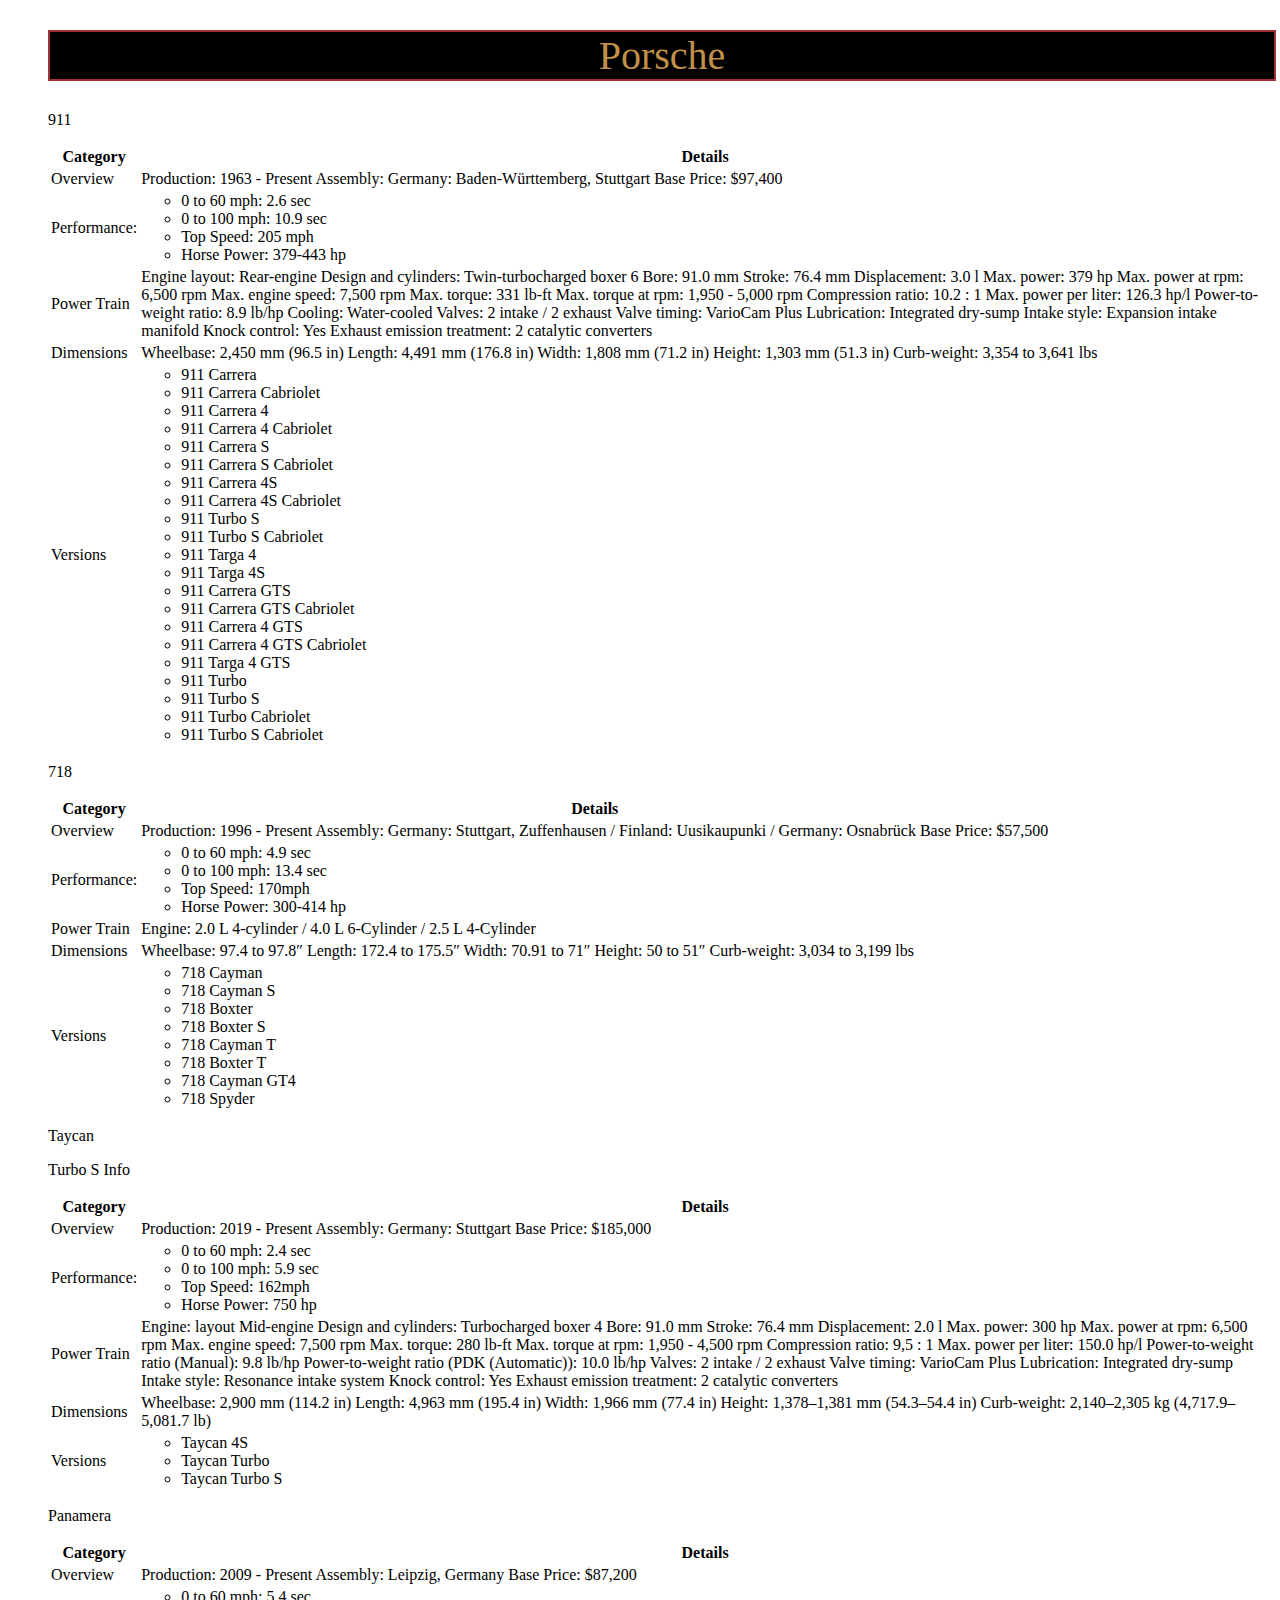
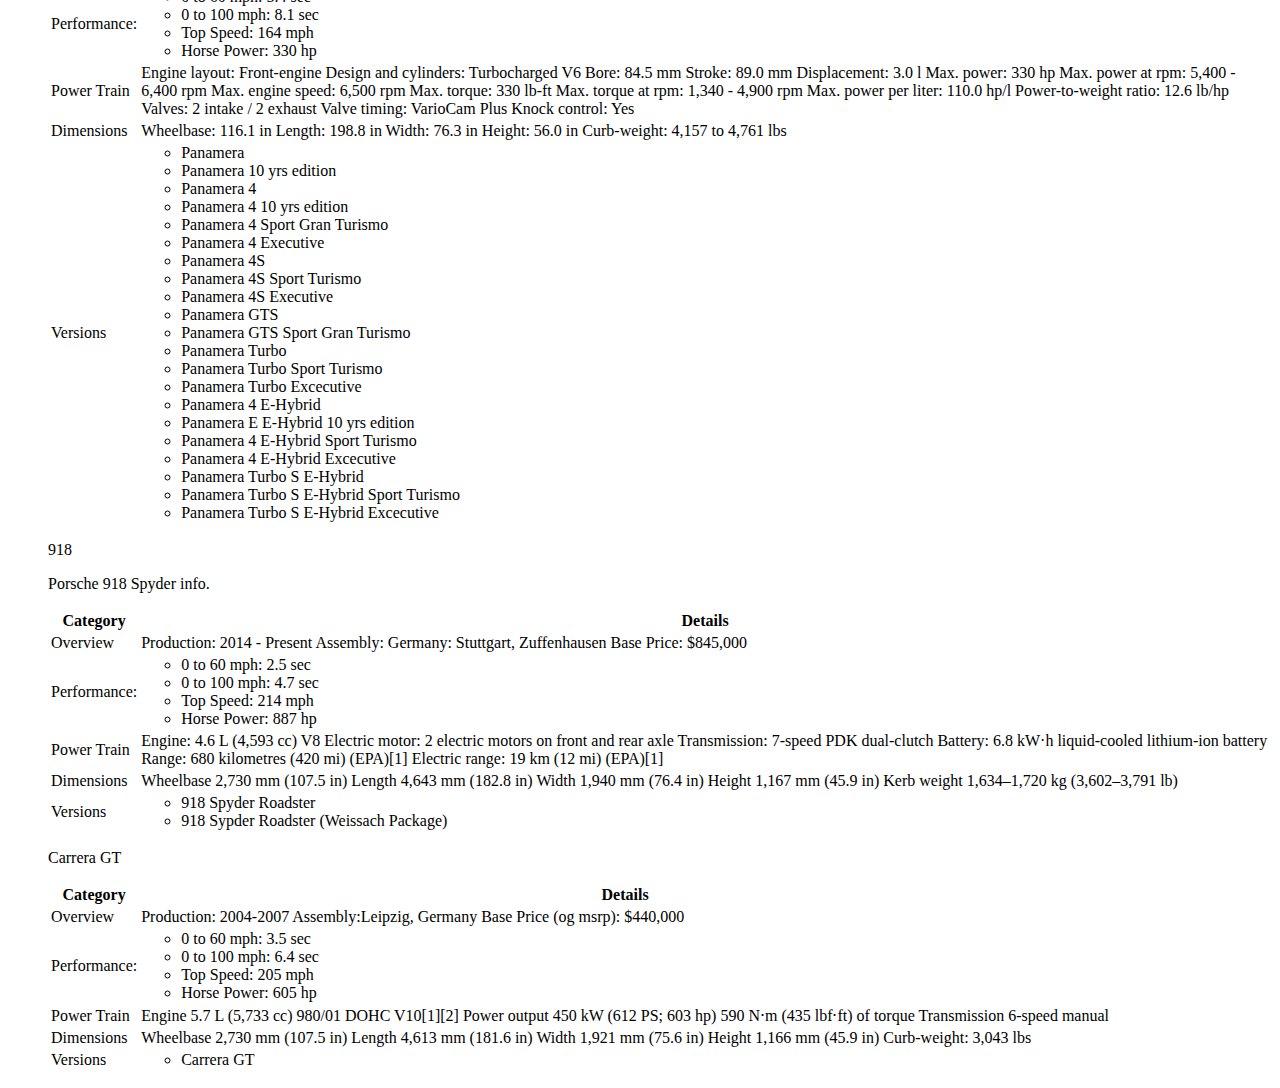
<file: PorscheCars.html>
<ul>
  <!DOCTYPE html>
  <html lang="en" dir="ltr">
  <!-- ========================== Head (1) ========================== -->

  <head>
    <meta charset="utf-8">
    <title>Gercarnia: Porsche</title>
    <link rel="stylesheet" href="css/specificBrands.css">
  </head>
  <!-- ========================== Head (1) ========================== -->

  <!-- ========================== Body (1) ========================== -->

  <body>

    <p class="mainCarBrandTitle">Porsche</p>

    <!-- 911 Table (1) -->

    <div class="911">
      <p class="modelPorsche">911</p>
      <table>
        <tr>
          <th>Category</th>
          <th> Details </th>
        </tr>
        <tr>
          <td>Overview</td>
          <td>
            <div>
              <span>Production: 1963 - Present</span>
              <span>Assembly: Germany: Baden-Württemberg, Stuttgart</span>
              <span>Base Price: $97,400</span>
            </div>
          </td>
        </tr>
        <tr>
          <td>Performance:</td>
          <td>
            <ul>
              <li>0 to 60 mph: 2.6 sec</li>
              <li>0 to 100 mph: 10.9 sec</li>
              <li>Top Speed: 205 mph</li>
              <li>Horse Power: 379-443 hp</li>
            </ul>
          </td>
          </td>
        </tr>
        <tr>
          <td>Power Train</td>
          <td>
            <p>
              Engine layout: Rear-engine
              Design and cylinders: Twin-turbocharged boxer 6
              Bore: 91.0 mm
              Stroke: 76.4 mm
              Displacement: 3.0 l
              Max. power: 379 hp
              Max. power at rpm: 6,500 rpm
              Max. engine speed: 7,500 rpm
              Max. torque: 331 lb-ft
              Max. torque at rpm: 1,950 - 5,000 rpm
              Compression ratio: 10.2 : 1
              Max. power per liter: 126.3 hp/l
              Power-to-weight ratio: 8.9 lb/hp
              Cooling: Water-cooled
              Valves: 2 intake / 2 exhaust
              Valve timing: VarioCam Plus
              Lubrication: Integrated dry-sump
              Intake style: Expansion intake manifold
              Knock control: Yes
              Exhaust emission treatment: 2 catalytic converters
            </p>
          </td>
        </tr>
        <tr>
          <td>Dimensions</td>
          <td>
            <span>Wheelbase: 2,450 mm (96.5 in)</span>
            <span>Length: 4,491 mm (176.8 in)</span>
            <span>Width: 1,808 mm (71.2 in)</span>
            <span>Height: 1,303 mm (51.3 in)</span>
            <span>Curb-weight: 3,354 to 3,641 lbs</span>
          </td>
        </tr>
        <tr>
          <td>Versions</td>
          <td>
            <ul>
              <li>911 Carrera</li>
              <li>911 Carrera Cabriolet</li>
              <li>911 Carrera 4</li>
              <li>911 Carrera 4 Cabriolet</li>
              <li>911 Carrera S</li>
              <li>911 Carrera S Cabriolet</li>
              <li>911 Carrera 4S</li>
              <li>911 Carrera 4S Cabriolet</li>
              <li>911 Turbo S</li>
              <li>911 Turbo S Cabriolet</li>
              <li>911 Targa 4</li>
              <li>911 Targa 4S</li>
              <li>911 Carrera GTS</li>
              <li>911 Carrera GTS Cabriolet</li>
              <li>911 Carrera 4 GTS</li>
              <li>911 Carrera 4 GTS Cabriolet</li>
              <li>911 Targa 4 GTS</li>
              <li>911 Turbo</li>
              <li>911 Turbo S</li>
              <li>911 Turbo Cabriolet</li>
              <li>911 Turbo S Cabriolet</li>
            </ul>
          </td>
        </tr>
      </table>
    </div>

    <!-- 911 Table (2) -->


    <!-- 718 Table (1) -->

    <div class="718">
      <p class="modelPorsche">718</p>
      <table>
        <tr>
          <th>Category</th>
          <th> Details </th>
        </tr>
        <tr>
          <td>Overview</td>
          <td>
            <div>
              <span>Production: 1996 - Present</span>
              <span>Assembly: Germany: Stuttgart, Zuffenhausen / Finland: Uusikaupunki / Germany: Osnabrück</span>
              <span>Base Price: $57,500</span>
            </div>
          </td>
        </tr>
        <tr>
          <td>Performance:</td>
          <td>
            <ul>
              <li>0 to 60 mph: 4.9 sec</li>
              <li>0 to 100 mph: 13.4 sec</li>
              <li>Top Speed: 170mph</li>
              <li>Horse Power: 300-414 hp</li>
            </ul>
          </td>
          </td>
        </tr>
        <tr>
          <td>Power Train</td>
          <td>
            <p>
              Engine: 2.0 L 4-cylinder / 4.0 L 6-Cylinder / 2.5 L 4-Cylinder
            </p>
          </td>
        </tr>
        <tr>
          <td>Dimensions</td>
          <td>
            <span>Wheelbase: 97.4 to 97.8″</span>
            <span>Length: 172.4 to 175.5″</span>
            <span>Width: 70.91 to 71″</span>
            <span>Height: 50 to 51″</span>
            <span>Curb-weight: 3,034 to 3,199 lbs</span>
          </td>
        </tr>
        <tr>
          <td>Versions</td>
          <td>
            <ul>
              <li>718 Cayman</li>
              <li>718 Cayman S</li>
              <li>718 Boxter</li>
              <li>718 Boxter S</li>
              <li>718 Cayman T</li>
              <li>718 Boxter T</li>
              <li>718 Cayman GT4</li>
              <li>718 Spyder</li>
            </ul>
          </td>
        </tr>
      </table>
    </div>

    <!-- 718 Table (2) -->


    <!-- Taycan Table (1) -->

    <div class="Taycan">
      <p class="modelPorsche">Taycan</p>
      <table>
        <p>Turbo S Info</p>
        <tr>
          <th>Category</th>
          <th> Details </th>
        </tr>
        <tr>
          <td>Overview</td>
          <td>
            <div>
              <span>Production: 2019 - Present</span>
              <span>Assembly: Germany: Stuttgart</span>
              <span>Base Price: $185,000</span>
            </div>
          </td>
        </tr>
        <tr>
          <td>Performance:</td>
          <td>
            <ul>
              <li>0 to 60 mph: 2.4 sec</li>
              <li>0 to 100 mph: 5.9 sec</li>
              <li>Top Speed: 162mph</li>
              <li>Horse Power: 750 hp</li>
            </ul>
          </td>
          </td>
        </tr>
        <tr>
          <td>Power Train</td>
          <td>
            <p>

              Engine: layout Mid-engine
              Design and cylinders: Turbocharged boxer 4
              Bore: 91.0 mm
              Stroke: 76.4 mm
              Displacement: 2.0 l
              Max. power: 300 hp
              Max. power at rpm: 6,500 rpm
              Max. engine speed: 7,500 rpm
              Max. torque: 280 lb-ft
              Max. torque at rpm: 1,950 - 4,500 rpm
              Compression ratio: 9,5 : 1
              Max. power per liter: 150.0 hp/l
              Power-to-weight ratio (Manual): 9.8 lb/hp
              Power-to-weight ratio (PDK (Automatic)): 10.0 lb/hp
              Valves: 2 intake / 2 exhaust
              Valve timing: VarioCam Plus
              Lubrication: Integrated dry-sump
              Intake style: Resonance intake system
              Knock control: Yes
              Exhaust emission treatment: 2 catalytic converters
            </p>
          </td>
        </tr>
        <tr>
          <td>Dimensions</td>
          <td>
            <span>Wheelbase: 2,900 mm (114.2 in)</span>
            <span>Length: 4,963 mm (195.4 in)</span>
            <span>Width: 1,966 mm (77.4 in)</span>
            <span>Height: 1,378–1,381 mm (54.3–54.4 in)</span>
            <span>Curb-weight: 2,140–2,305 kg (4,717.9–5,081.7 lb)</span>
          </td>
        </tr>
        <tr>
          <td>Versions</td>
          <td>
            <ul>
              <li>Taycan 4S</li>
              <li>Taycan Turbo</li>
              <li>Taycan Turbo S</li>
            </ul>
          </td>
        </tr>
      </table>
    </div>

    <!-- Taycan Table (2) -->


    <!-- Panamera Table (1) -->

    <div class="Panamera">
      <p class="modelPorsche">Panamera</p>
      <table>
        <tr>
          <th>Category</th>
          <th> Details </th>
        </tr>
        <tr>
          <td>Overview</td>
          <td>
            <div>
              <span>Production: 2009 - Present</span>
              <span>Assembly: Leipzig, Germany</span>
              <span>Base Price: $87,200</span>
            </div>
          </td>
        </tr>
        <tr>
          <td>Performance:</td>
          <td>
            <ul>
              <li>0 to 60 mph: 5.4 sec</li>
              <li>0 to 100 mph: 8.1 sec</li>
              <li>Top Speed: 164 mph</li>
              <li>Horse Power: 330 hp</li>
            </ul>
          </td>
          </td>
        </tr>
        <tr>
          <td>Power Train</td>
          <td>
            <p>
              Engine layout: Front-engine
              Design and cylinders: Turbocharged V6
              Bore: 84.5 mm
              Stroke: 89.0 mm
              Displacement: 3.0 l
              Max. power: 330 hp
              Max. power at rpm: 5,400 - 6,400 rpm
              Max. engine speed: 6,500 rpm
              Max. torque: 330 lb-ft
              Max. torque at rpm: 1,340 - 4,900 rpm
              Max. power per liter: 110.0 hp/l
              Power-to-weight ratio: 12.6 lb/hp
              Valves: 2 intake / 2 exhaust
              Valve timing: VarioCam Plus
              Knock control: Yes
            </p>
          </td>
        </tr>
        <tr>
          <td>Dimensions</td>
          <td>
            <span>Wheelbase: 116.1 in</span>
            <span>Length: 198.8 in</span>
            <span>Width: 76.3 in</span>
            <span>Height: 56.0 in</span>
            <span>Curb-weight: 4,157 to 4,761 lbs</span>
          </td>
        </tr>
        <tr>
          <td>Versions</td>
          <td>
            <ul>
              <li>Panamera</li>
              <li>Panamera 10 yrs edition</li>
              <li>Panamera 4</li>
              <li>Panamera 4 10 yrs edition</li>
              <li>Panamera 4 Sport Gran Turismo</li>
              <li>Panamera 4 Executive</li>
              <li>Panamera 4S</li>
              <li>Panamera 4S Sport Turismo</li>
              <li>Panamera 4S Executive</li>
              <li>Panamera GTS</li>
              <li>Panamera GTS Sport Gran Turismo</li>
              <li>Panamera Turbo</li>
              <li>Panamera Turbo Sport Turismo</li>
              <li>Panamera Turbo Excecutive
              <li>Panamera 4 E-Hybrid</li>
              <li>Panamera E E-Hybrid 10 yrs edition</li>
              <li>Panamera 4 E-Hybrid Sport Turismo</li>
              <li>Panamera 4 E-Hybrid Excecutive</li>
              <li>Panamera Turbo S E-Hybrid</li>
              <li>Panamera Turbo S E-Hybrid Sport Turismo</li>
              <li>Panamera Turbo S E-Hybrid Excecutive</li>
            </ul>
          </td>
        </tr>
      </table>
    </div>

    <!-- Panamera Table (2) -->


    <!-- 918 Table (1) -->

    <div class="918">
      <p class="modelPorsche">918</p>
      <p>Porsche 918 Spyder info.</p>
      <table>
        <tr>
          <th>Category</th>
          <th> Details </th>
        </tr>
        <tr>
          <td>Overview</td>
          <td>
            <div>
              <span>Production: 2014 - Present</span>
              <span>Assembly: Germany: Stuttgart, Zuffenhausen</span>
              <span>Base Price: $845,000</span>
            </div>
          </td>
        </tr>
        <tr>
          <td>Performance:</td>
          <td>
            <ul>
              <li>0 to 60 mph: 2.5 sec</li>
              <li>0 to 100 mph: 4.7 sec</li>
              <li>Top Speed: 214 mph</li>
              <li>Horse Power: 887 hp</li>
            </ul>
          </td>
          </td>
        </tr>
        <tr>
          <td>Power Train</td>
          <td>
            <p>
              Engine: 4.6 L (4,593 cc) V8
              Electric motor: 2 electric motors on front and rear axle
              Transmission: 7-speed PDK dual-clutch
              Battery: 6.8 kW·h liquid-cooled lithium-ion battery
              Range: 680 kilometres (420 mi) (EPA)[1]
              Electric range: 19 km (12 mi) (EPA)[1]
            </p>
          </td>
        </tr>
        <tr>
          <td>Dimensions</td>
          <td>
            <span>Wheelbase 2,730 mm (107.5 in)</span>
            <span>Length 4,643 mm (182.8 in)</span>
            <span>Width 1,940 mm (76.4 in)</span>
            <span>Height 1,167 mm (45.9 in)</span>
            <span>Kerb weight 1,634–1,720 kg (3,602–3,791 lb)</span>
          </td>
        </tr>
        <tr>
          <td>Versions</td>
          <td>
            <ul>
              <li>918 Spyder Roadster</li>
              <li>918 Sypder Roadster (Weissach Package)</li>
            </ul>
          </td>
        </tr>
      </table>
    </div>

    <!-- 918 Table (2) -->


    <!-- Carrera GT Table (1) -->

    <div class="CarreraGT">
      <p class="modelPorsche">Carrera GT</p>
      <table>
        <tr>
          <th>Category</th>
          <th> Details </th>
        </tr>
        <tr>
          <td>Overview</td>
          <td>
            <div>
              <span>Production: 2004-2007</span>
              <span>Assembly:Leipzig, Germany</span>
              <span>Base Price (og msrp): $440,000</span>
            </div>
          </td>
        </tr>
        <tr>
          <td>Performance:</td>
          <td>
            <ul>
              <li>0 to 60 mph: 3.5 sec</li>
              <li>0 to 100 mph: 6.4 sec</li>
              <li>Top Speed: 205 mph</li>
              <li>Horse Power: 605 hp</li>
            </ul>
          </td>
          </td>
        </tr>
        <tr>
          <td>Power Train</td>
          <td>
            <p>
              Engine 5.7 L (5,733 cc) 980/01 DOHC V10[1][2]
              Power output 450 kW (612 PS; 603 hp)
              590 N⋅m (435 lbf⋅ft) of torque
              Transmission 6-speed manual
            </p>
          </td>
        </tr>
        <tr>
          <td>Dimensions</td>
          <td>
            <span>Wheelbase 2,730 mm (107.5 in)</span>
            <span>Length 4,613 mm (181.6 in)</span>
            <span>Width 1,921 mm (75.6 in)</span>
            <span>Height 1,166 mm (45.9 in)</span>
            <span>Curb-weight: 3,043 lbs</span>
          </td>
        </tr>
        <tr>
          <td>Versions</td>
          <td>
            <ul>
              <li>Carrera GT</li>
            </ul>
          </td>
        </tr>
      </table>
    </div>

    <!-- Carrera GT Table (2) -->
  </body>
  <!-- ========================== Body (2) ========================== -->

  </html>
</file>
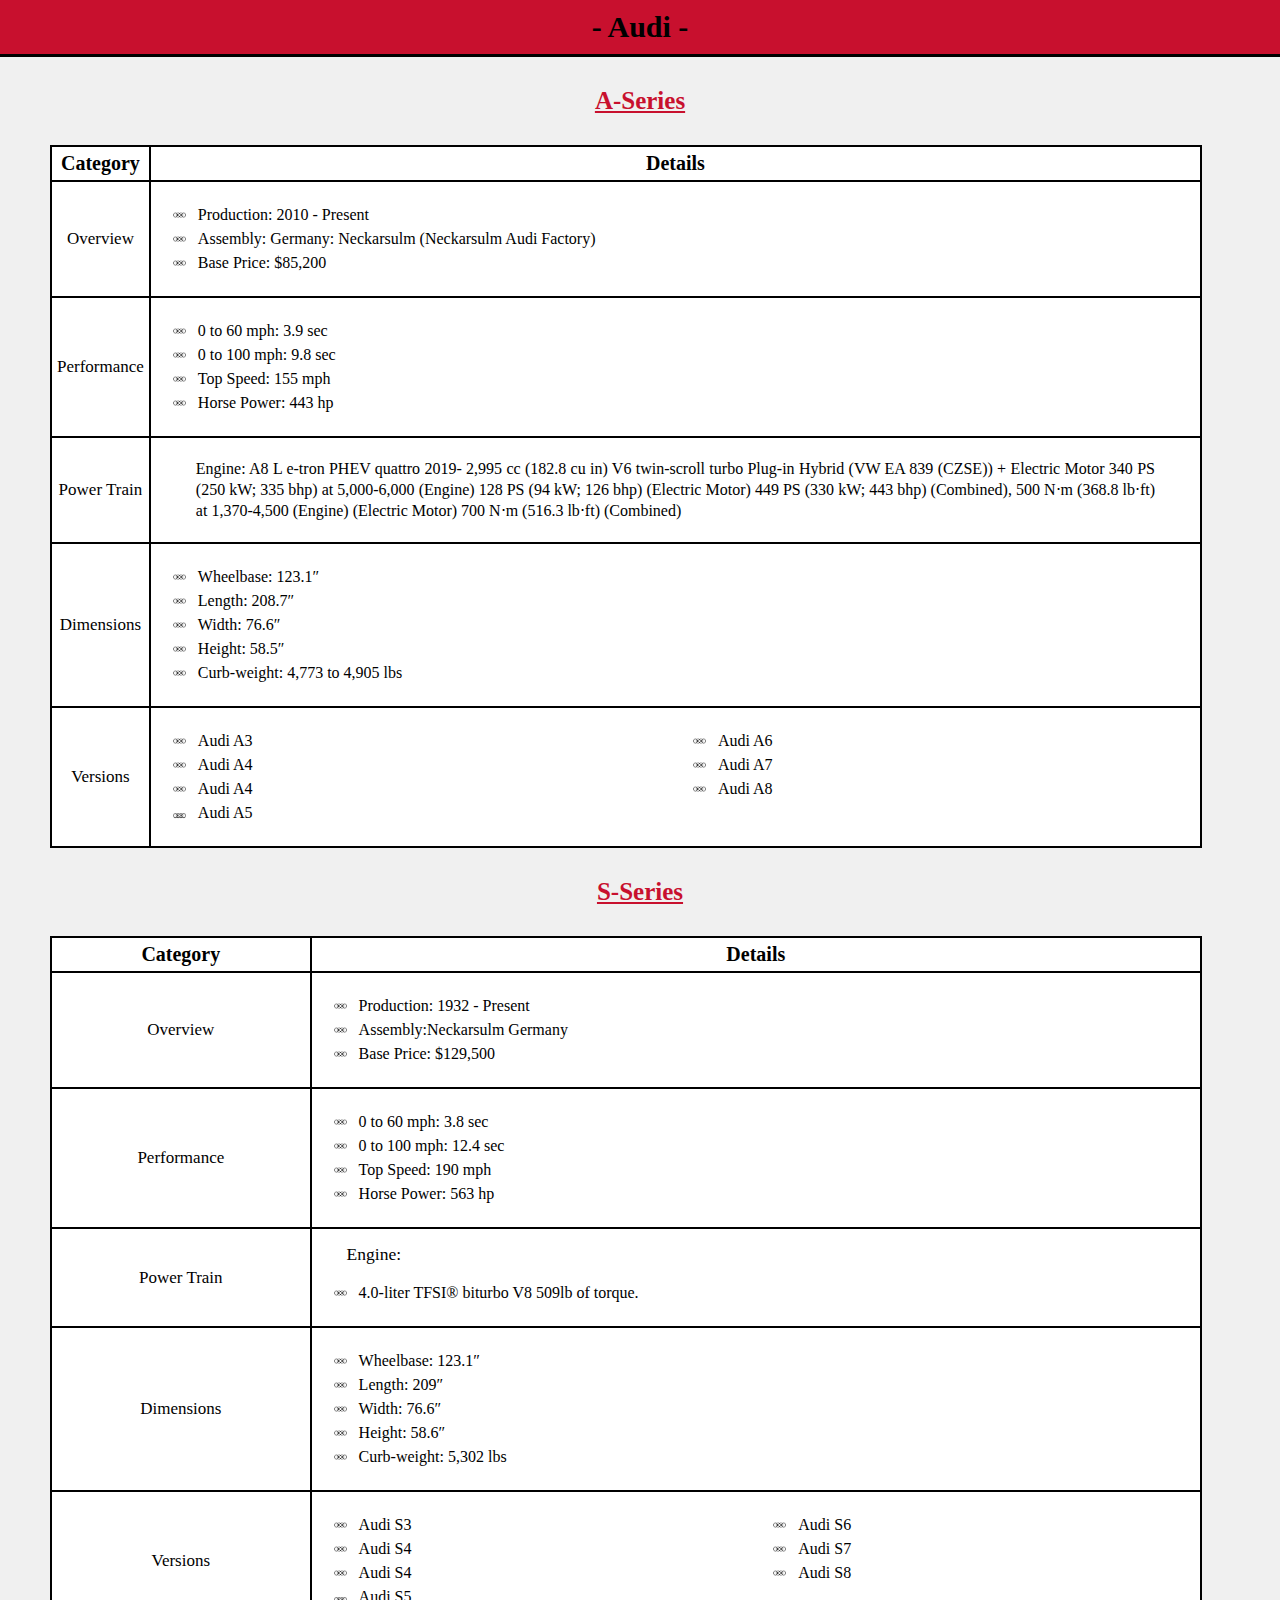
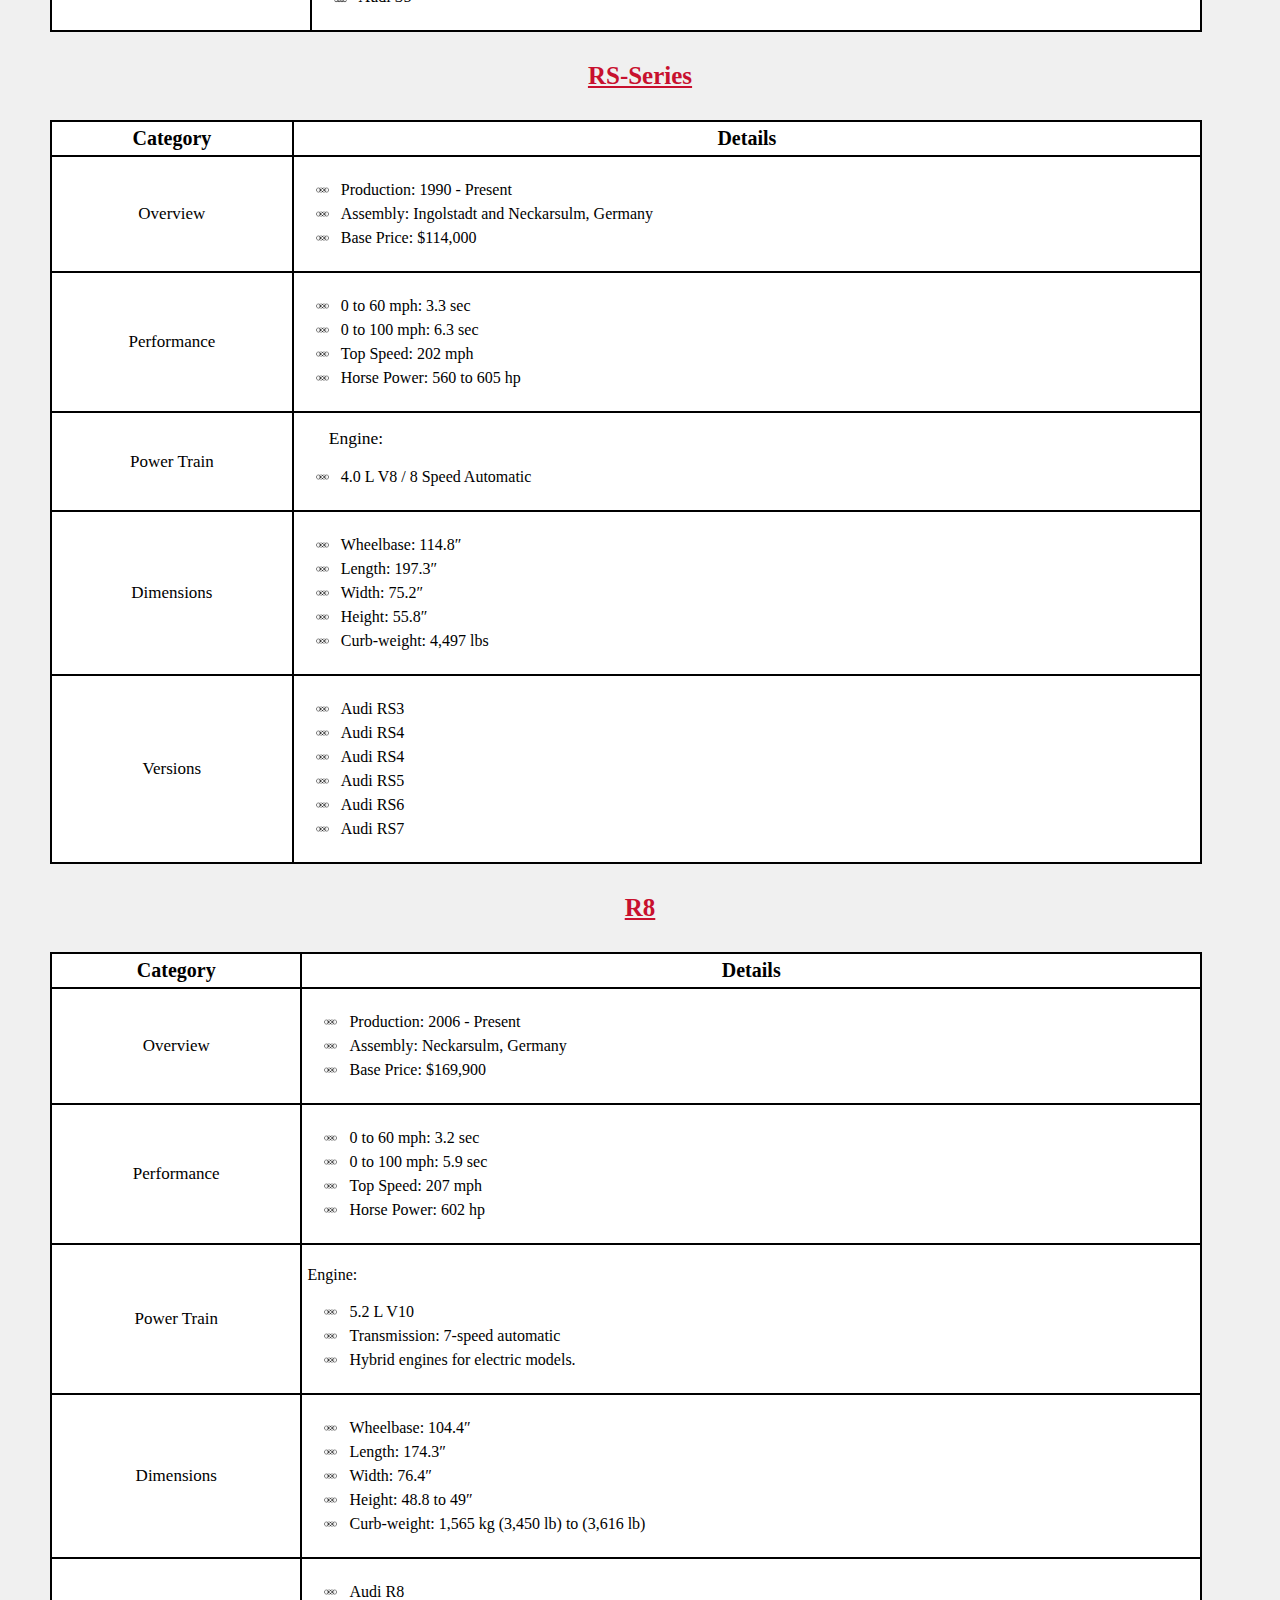
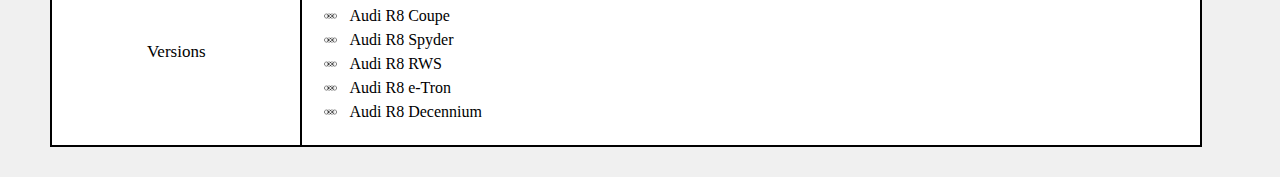
<file: project0/AudiCars.html>
<!DOCTYPE html>
<html lang="en" dir="ltr">

<head>
  <meta charset="utf-8">
  <title>Gercarnia: Audi</title>
  <link rel="stylesheet" href="css/BrandPageEdits.css">
</head>

<body class="AudiBody">
  <p class="AudiTitle">- Audi -</p>


  <!-- A-Series Table (2) -->

  <div class="A-Series">
    <p class="modelAudi">A-Series</p>
    <table>
      <tr class="TableHeadingDesigns">
        <th>Category</th>
        <th> Details </th>
      </tr>
      <tr>
        <td class="CategoryDesign">Overview</td>
        <td>
          <div>
            <ul class="AudiBullet">
              <li>Production: 2010 - Present</li>
              <li>Assembly: Germany: Neckarsulm (Neckarsulm Audi Factory)</li>
              <li>Base Price: $85,200</li>
            </ul>
          </div>
        </td>
      </tr>
      <tr>
        <td class="CategoryDesign">Performance</td>
        <td>
          <ul class="AudiBullet">
            <li>0 to 60 mph: 3.9 sec</li>
            <li>0 to 100 mph: 9.8 sec</li>
            <li>Top Speed: 155 mph</li>
            <li>Horse Power: 443 hp</li>
          </ul>
        </td>
        </td>
      </tr>
      <tr>
        <td class="CategoryDesign">Power Train</td>
        <td>
          <p id="OnlyUniqueData">
            Engine: A8 L e-tron PHEV quattro 2019- 2,995 cc (182.8 cu in) V6 twin-scroll turbo Plug-in Hybrid (VW EA 839 (CZSE)) + Electric Motor 340 PS (250 kW; 335 bhp) at 5,000-6,000 (Engine)
            128 PS (94 kW; 126 bhp) (Electric Motor)
            449 PS (330 kW; 443 bhp) (Combined),
            500 N⋅m (368.8 lb⋅ft) at 1,370-4,500 (Engine)
            (Electric Motor)
            700 N⋅m (516.3 lb⋅ft) (Combined)
          </p>
        </td>
      </tr>
      <tr>
        <td class="CategoryDesign">Dimensions</td>
        <td>
          <ul class="AudiBullet">
            <li>Wheelbase: 123.1″</li>
            <li>Length: 208.7″</li>
            <li>Width: 76.6″</li>
            <li>Height: 58.5″</li>
            <li>Curb-weight: 4,773 to 4,905 lbs</li>
          </ul>
        </td>
      </tr>
      <tr>
        <td class="CategoryDesign">Versions</td>
        <td>
          <ul class="AudiBullet" id="TwoColumnTableOne">
            <li>Audi A3</li>
            <li>Audi A4</li>
            <li>Audi A4</li>
            <li>Audi A5</li>
            <li>Audi A6</li>
            <li>Audi A7</li>
            <li>Audi A8</li>
          </ul>
        </td>
      </tr>
    </table>
  </div>

  <!-- A-Series Table (2) -->


  <!-- S-Series Table (1) -->

  <div class="S-Series">
    <p class="modelAudi">S-Series</p>
    <table>
      <tr class="TableHeadingDesigns">
        <th>Category</th>
        <th> Details </th>
      </tr>
      <tr>
        <td class="CategoryDesign">Overview</td>
        <td>
          <div>
            <ul class="AudiBullet">
              <li>Production: 1932 - Present</li>
              <li>Assembly:Neckarsulm Germany</li>
              <li>Base Price: $129,500</li>
            </ul>
          </div>
        </td>
      </tr>
      <tr>
        <td class="CategoryDesign">Performance</td>
        <td>
          <ul class="AudiBullet">
            <li>0 to 60 mph: 3.8 sec</li>
            <li>0 to 100 mph: 12.4 sec</li>
            <li>Top Speed: 190 mph</li>
            <li>Horse Power: 563 hp</li>
          </ul>
        </td>
        </td>
      </tr>
      <tr>
        <td class="CategoryDesign">Power Train</td>
        <td>
          <p class="HeadingUsageExample">Engine:</p>
          <ul class="AudiBullet">
            <li>4.0-liter TFSI® biturbo V8
              509lb of torque.</li>
          </ul>
        </td>
      </tr>
      <tr>
        <td class="CategoryDesign">Dimensions</td>
        <td>
          <ul class="AudiBullet">
            <li>Wheelbase: 123.1″</li>
            <li>Length: 209″</li>
            <li>Width: 76.6″</li>
            <li>Height: 58.6″</li>
            <li>Curb-weight: 5,302 lbs</li>
          </ul>
        </td>
      </tr>
      <tr>
        <td class="CategoryDesign">Versions</td>
        <td>
          <ul class="AudiBullet" id="TwoColumnTableOne">
            <li>Audi S3</li>
            <li>Audi S4</li>
            <li>Audi S4</li>
            <li>Audi S5</li>
            <li>Audi S6</li>
            <li>Audi S7</li>
            <li>Audi S8</li>
          </ul>
        </td>
      </tr>
    </table>
  </div>

  <!-- S-Series Table (2) -->


  <!-- RS-Series Table (1) -->

  <div class="RS-Series">
    <p class="modelAudi">RS-Series</p>
    <table>
      <tr class="TableHeadingDesigns">
        <th>Category</th>
        <th> Details </th>
      </tr>
      <tr>
        <td class="CategoryDesign">Overview</td>
        <td>
          <div>
            <ul class="AudiBullet">
              <li>Production: 1990 - Present</li>
              <li>Assembly: Ingolstadt and Neckarsulm, Germany</li>
              <li>Base Price: $114,000</li>
            </ul>
          </div>
        </td>
      </tr>
      <tr>
        <td class="CategoryDesign">Performance</td>
        <td>
          <ul class="AudiBullet">
            <li>0 to 60 mph: 3.3 sec</li>
            <li>0 to 100 mph: 6.3 sec</li>
            <li>Top Speed: 202 mph</li>
            <li>Horse Power: 560 to 605 hp</li>
          </ul>
        </td>
        </td>
      </tr>
      <tr>
        <td class="CategoryDesign">Power Train</td>
        <td>
          <p class="HeadingUsageExample">Engine:</p>
          <ul class="AudiBullet">
            <li>4.0 L V8 / 8 Speed Automatic</li>
          </ul>
        </td>
      </tr>
      <tr>
        <td class="CategoryDesign">Dimensions</td>
        <td>
          <ul class="AudiBullet">
            <li>Wheelbase: 114.8″</li>
            <li>Length: 197.3″</li>
            <li>Width: 75.2″</li>
            <li>Height: 55.8″</li>
            <li>Curb-weight: 4,497 lbs</li>
          </ul>
        </td>
      </tr>
      <tr>
        <td class="CategoryDesign">Versions</td>
        <td>
          <ul class="AudiBullet">
            <li>Audi RS3</li>
            <li>Audi RS4</li>
            <li>Audi RS4</li>
            <li>Audi RS5</li>
            <li>Audi RS6</li>
            <li>Audi RS7</li>
          </ul>
        </td>
      </tr>
    </table>
  </div>

  <!-- RS-Series Table (2) -->


  <!-- R8 Table (1) -->

  <div class="R8">
    <p class="modelAudi">R8</p>
    <table>
      <tr class="TableHeadingDesigns">
        <th>Category</th>
        <th> Details </th>
      </tr>
      <tr>
        <td class="CategoryDesign">Overview</td>
        <td>
          <div>
            <ul class="AudiBullet">
              <li>Production: 2006 - Present</li>
              <li>Assembly: Neckarsulm, Germany</li>
              <li>Base Price: $169,900</li>
            </ul>
          </div>
        </td>
      </tr>
      <tr>
        <td class="CategoryDesign">Performance</td>
        <td>
          <ul class="AudiBullet">
            <li>0 to 60 mph: 3.2 sec</li>
            <li>0 to 100 mph: 5.9 sec</li>
            <li>Top Speed: 207 mph</li>
            <li>Horse Power: 602 hp</li>
          </ul>
        </td>
        </td>
      </tr>
      <tr>
        <td class="CategoryDesign">Power Train</td>
        <td>
          <p>Engine:</p>
          <ul class="AudiBullet">
            <li>5.2 L V10</li>
            <li>Transmission: 7-speed automatic</li>
            <li>Hybrid engines for electric models.</li>
          </ul>
        </td>
      </tr>
      <tr>
        <td class="CategoryDesign">Dimensions</td>
        <td>
          <ul class="AudiBullet">
            <li>Wheelbase: 104.4″</li>
            <li>Length: 174.3″</li>
            <li>Width: 76.4″</li>
            <li>Height: 48.8 to 49″</li>
            <li>Curb-weight: 1,565 kg (3,450 lb) to (3,616 lb)</li>
          </ul>
        </td>
      </tr>
      <tr>
        <td class="CategoryDesign">Versions</td>
        <td>
          <ul class="AudiBullet">
            <li>Audi R8</li>
            <li>Audi R8 Coupe</li>
            <li>Audi R8 Spyder</li>
            <li>Audi R8 RWS</li>
            <li>Audi R8 e-Tron</li>
            <li>Audi R8 Decennium</li>
          </ul>
        </td>
      </tr>
    </table>
  </div>

  <!-- R8 Table (2) -->

</html>
</body>
</file>
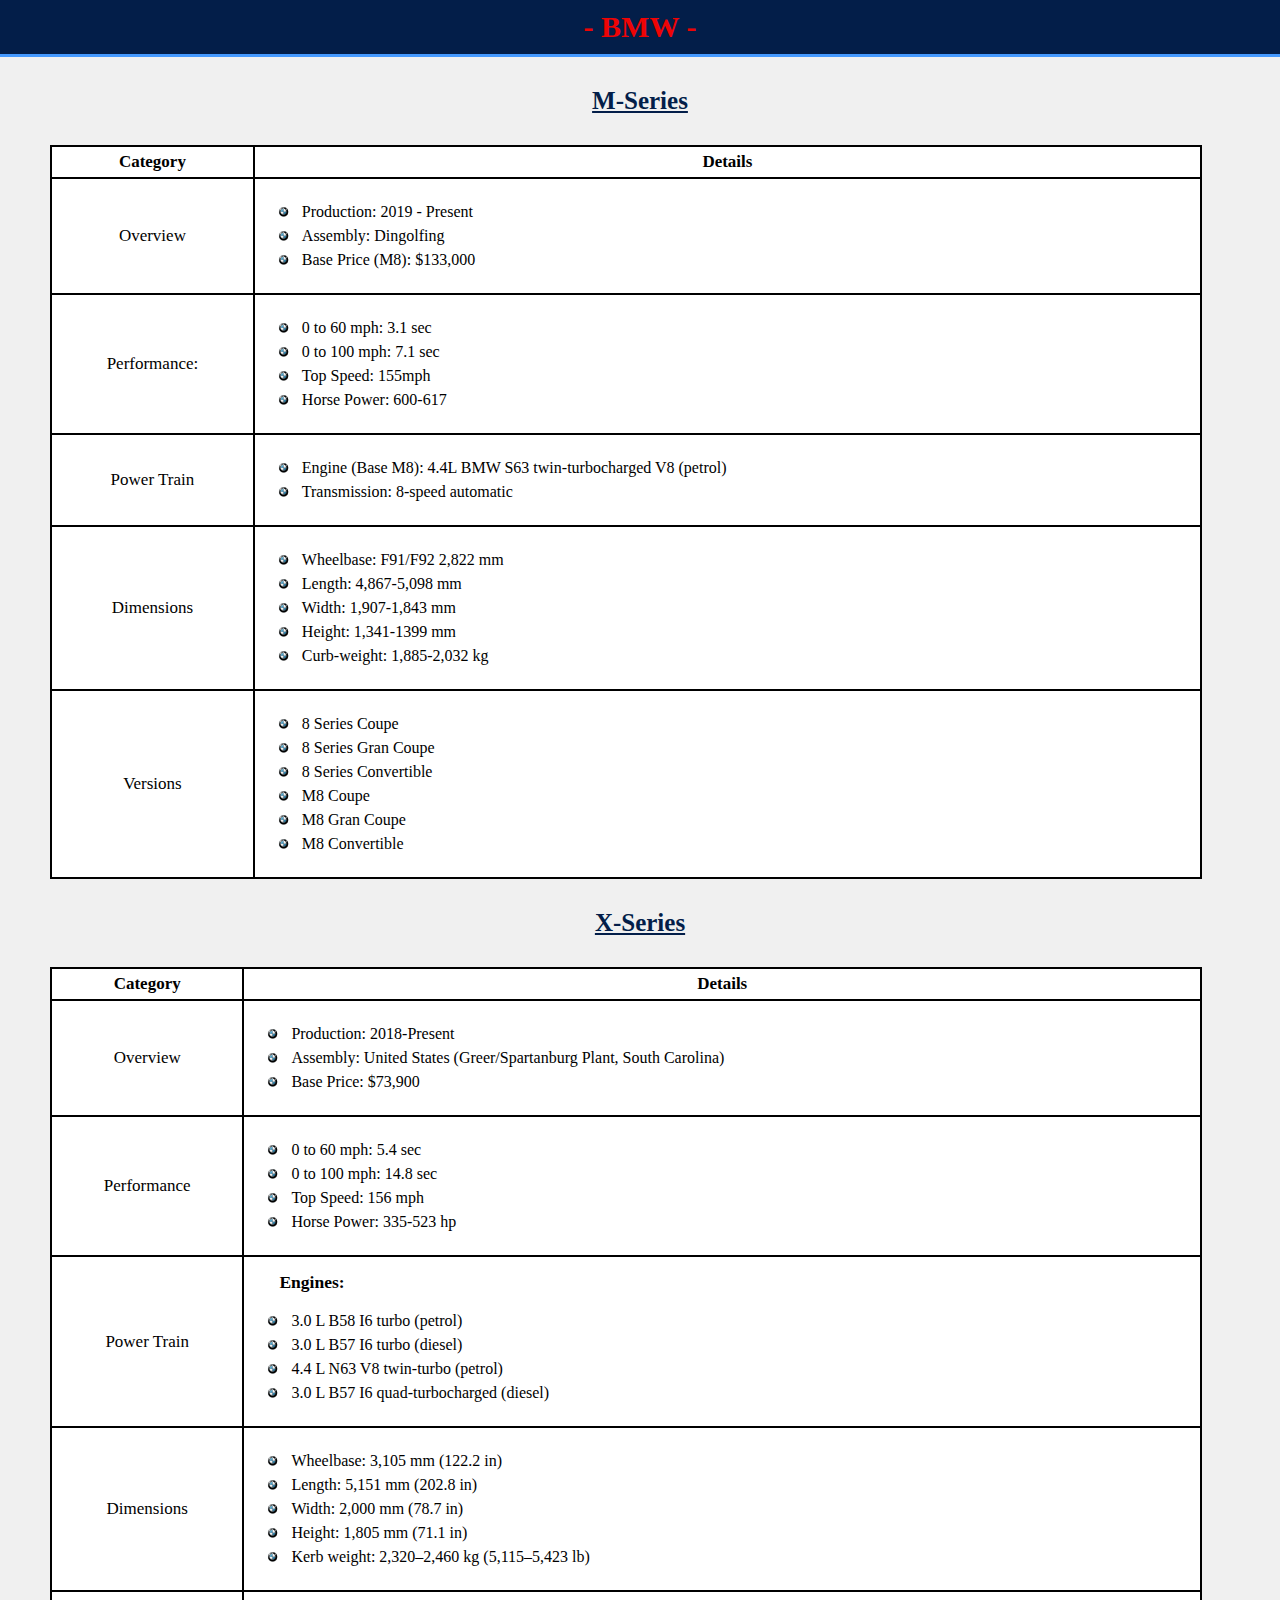
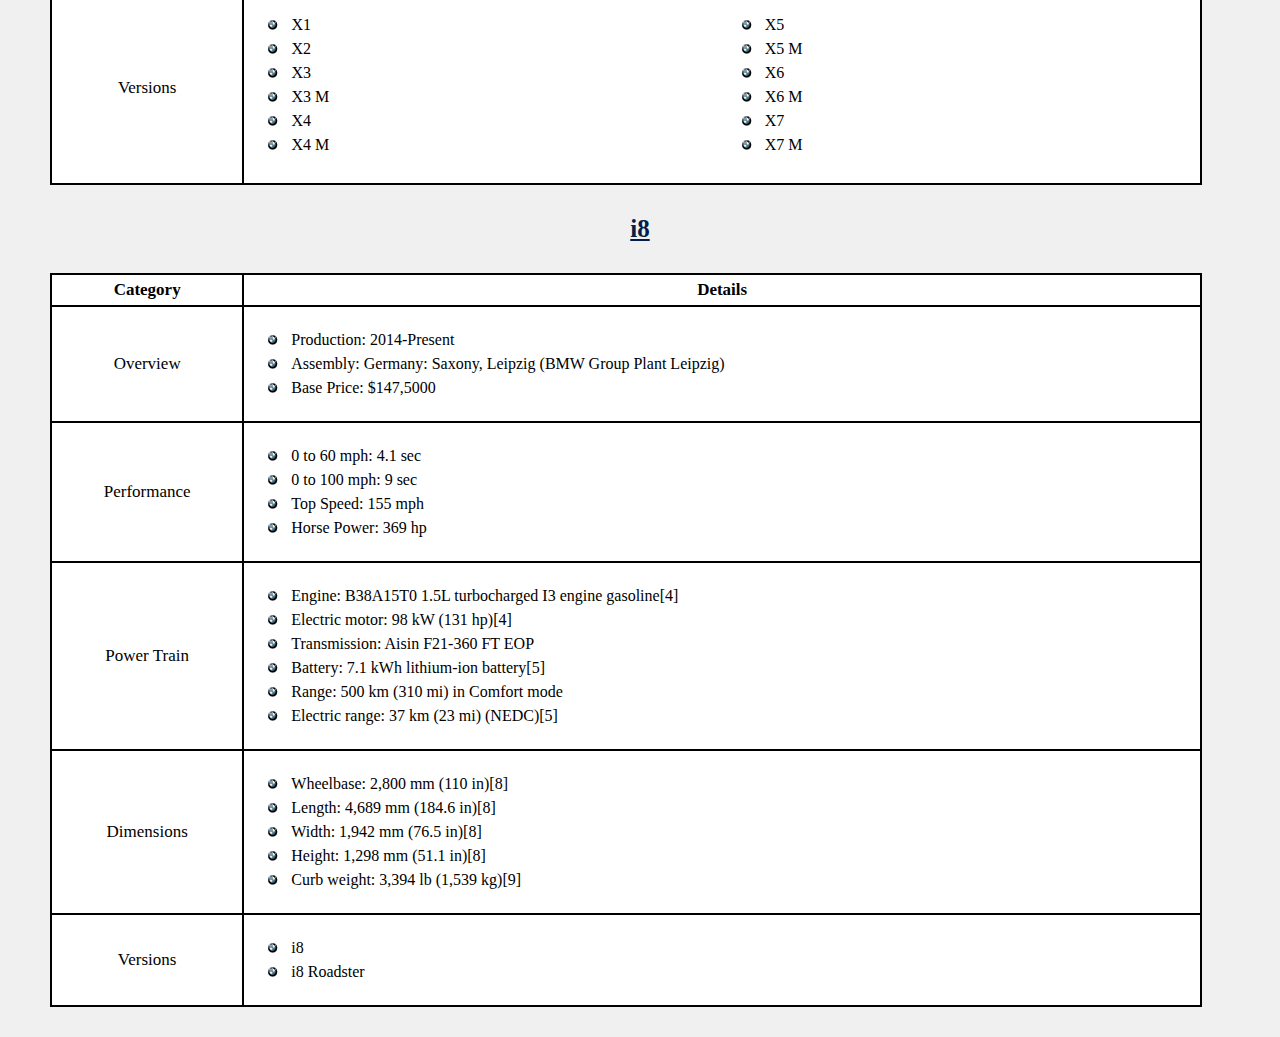
<file: project0/BMWCars.html>
<!DOCTYPE html>
<html lang="en" dir="ltr">

<head>
  <meta charset="utf-8">
  <title>Gercarnia: BMW</title>
    <link rel="stylesheet" href="css/BrandPageEdits.css">
</head>

<body class="BMWBody">
  <p class="BMWTitle">- BMW -</p>

  <!-- M-Series Table (1) -->
  <div class="MSeries">
    <p class="modelBMW">M-Series</p>
    <table>
    <tr class="CategoryDesign">
      <th>Category</th>
      <th> Details </th>
    </tr>
    <tr>
      <td class="CategoryDesign">Overview</td>
      <td>
        <div>
        <ul class="BMWBullet">
          <li>Production: 2019 - Present</li>
          <li>Assembly: Dingolfing</li>
          <li>Base Price (M8): $133,000</li>
</ul>
        </div>
      </td>
    </tr>
    <tr>
      <td class="CategoryDesign">Performance:</td>
      <td>
        <ul class="BMWBullet">
          <li>0 to 60 mph: 3.1 sec</li>
          <li>0 to 100 mph: 7.1 sec</li>
          <li>Top Speed: 155mph</li>
          <li>Horse Power: 600-617</li>
        </ul>
      </td>
      </td>
    </tr>
    <tr>
      <td class="CategoryDesign">Power Train</td>
      <td>
<ul class="BMWBullet">
<li>Engine (Base M8): 4.4L BMW S63 twin-turbocharged V8 (petrol)</li>
<li>Transmission: 8-speed automatic</li>
</ul>
      </td>
    </tr>
    <tr>
      <td class="CategoryDesign">Dimensions</td>
      <td>
<ul class="BMWBullet">
        <li>Wheelbase: F91/F92 2,822 mm</li>
        <li>Length: 4,867-5,098 mm</li>
        <li>Width: 1,907-1,843 mm</li>
        <li>Height: 1,341-1399 mm</li>
        <li>Curb-weight: 1,885-2,032 kg</li>
</ul>
      </td>
    </tr>
    <tr>
      <td class="CategoryDesign">Versions</td>
      <td>
        <ul class="BMWBullet">
          <li>8 Series Coupe</li>
          <li>8 Series Gran Coupe</li>
          <li>8 Series Convertible</li>
          <li>M8 Coupe</li>
          <li>M8 Gran Coupe</li>
          <li>M8 Convertible</li>
        </ul>
      </td>
    </tr>
  </table>
  </div>
  <!-- M-Series Table (2) -->
  <!-- X-Series Table (1) -->
  <div class="XSeries">
    <p class="modelBMW">X-Series</p>
    <table>
      <tr class="CategoryDesign">
        <th>Category</th>
        <th>Details</th>
      </tr>
      <tr>
        <td class="CategoryDesign">Overview</td>
        <td>
        <ul class="BMWBullet">
        <li>Production: 2018-Present</li>
          <li>Assembly: United States (Greer/Spartanburg Plant, South Carolina)</li>
          <li>Base Price: $73,900</li>
</ul>
        </td>
      </tr>
      <tr>
        <td class="CategoryDesign">Performance</td>
        <td>
          <ul class="BMWBullet">
            <li>0 to 60 mph: 5.4 sec</li>
            <li>0 to 100 mph: 14.8 sec</li>
            <li>Top Speed: 156 mph</li>
            <li>Horse Power: 335-523 hp</li>
          </ul>
        </td>
      </tr>
      <tr>
        <td class="CategoryDesign">Power Train</td>
        <td>
          <h5 class="HeadingUsageExample">Engines:</h5>
          <ul class="BMWBullet">
            <li>3.0 L B58 I6 turbo (petrol)</li>
            <li>3.0 L B57 I6 turbo (diesel)</li>
            <li>4.4 L N63 V8 twin-turbo (petrol)</li>
            <li>3.0 L B57 I6 quad-turbocharged (diesel)</li>
          </ul>
        </td>
      </tr>
      <tr>
        <td class="CategoryDesign">Dimensions</td>
        <td>
        <ul class="BMWBullet">
          <li>Wheelbase: 3,105 mm (122.2 in)</li>
          <li>Length: 5,151 mm (202.8 in)</li>
          <li>Width: 2,000 mm (78.7 in)</li>
          <li>Height: 1,805 mm (71.1 in)</li>
          <li>Kerb weight: 2,320–2,460 kg (5,115–5,423 lb)</li>
</ul>
        </td>
      </tr>
      <tr>
        <td class="CategoryDesign">Versions</td>
        <td>
          <ul class="BMWBulletTwo">
            <li>X1</li>
            <li>X2</li>
            <li>X3</li>
            <li>X3 M</li>
            <li>X4</li>
            <li>X4 M</li>
            <li>X5</li>
            <li>X5 M</li>
            <li>X6</li>
            <li>X6 M</li>
            <li>X7</li>
            <li>X7 M</li>
          </ul>
        </td>
      </tr>
    </table>
  </div>
  <!-- X-Series Table (2) -->
  <!-- i8 Table (1) -->
  <div class="i8">
    <p class="modelBMW">i8</p>
    <table>
      <tr class="CategoryDesign">
        <th>Category</th>
        <th>Details</th>
      </tr>
      <tr>
        <td class="CategoryDesign">Overview</td>
        <td>
        <ul class="BMWBullet">
        <li>Production: 2014-Present</li>
          <li>Assembly: Germany: Saxony, Leipzig (BMW Group Plant Leipzig)</li>
          <li>Base Price: $147,5000</li>
        </ul>
        </td>
      </tr>
      <tr>
        <td class="CategoryDesign">Performance</td>
        <td>
          <ul class="BMWBullet">
            <li>0 to 60 mph: 4.1 sec</li>
            <li>0 to 100 mph: 9 sec</li>
            <li>Top Speed: 155 mph</li>
            <li>Horse Power: 369 hp</li>
          </ul>
        </td>
      </tr>
      <tr>
        <td class="CategoryDesign">Power Train</td>
        <td>
        <ul class="BMWBullet">
          <li>Engine: B38A15T0 1.5L turbocharged I3 engine gasoline[4]</li>
          <li>Electric motor: 98 kW (131 hp)[4]</li>
          <li>Transmission: Aisin F21-360 FT EOP</li>
          <li>Battery: 7.1 kWh lithium-ion battery[5]</li>
          <li>Range: 500 km (310 mi) in Comfort mode</li>
          <li>Electric range: 37 km (23 mi) (NEDC)[5]</li>
        </ul>
        </td>
      </tr>
      <tr>
        <td class="CategoryDesign">Dimensions</td>
        <td>
        <ul class="BMWBullet">
          <li>Wheelbase: 2,800 mm (110 in)[8]</li>
          <li>Length: 4,689 mm (184.6 in)[8]</li>
          <li>Width: 1,942 mm (76.5 in)[8]</li>
          <li>Height: 1,298 mm (51.1 in)[8]</li>
          <li>Curb weight: 3,394 lb (1,539 kg)[9]</li>
        </td>
      </ul>
      </tr>
      <tr>
        <td class="CategoryDesign">Versions</td>
        <td>
          <ul class="BMWBullet">
            <li>i8</li>
            <li>i8 Roadster</li>
          </ul>
        </td>
      </tr>
    </table>
  </div>
  <!-- i8 Table (2) -->

</body>

</html>
</file>
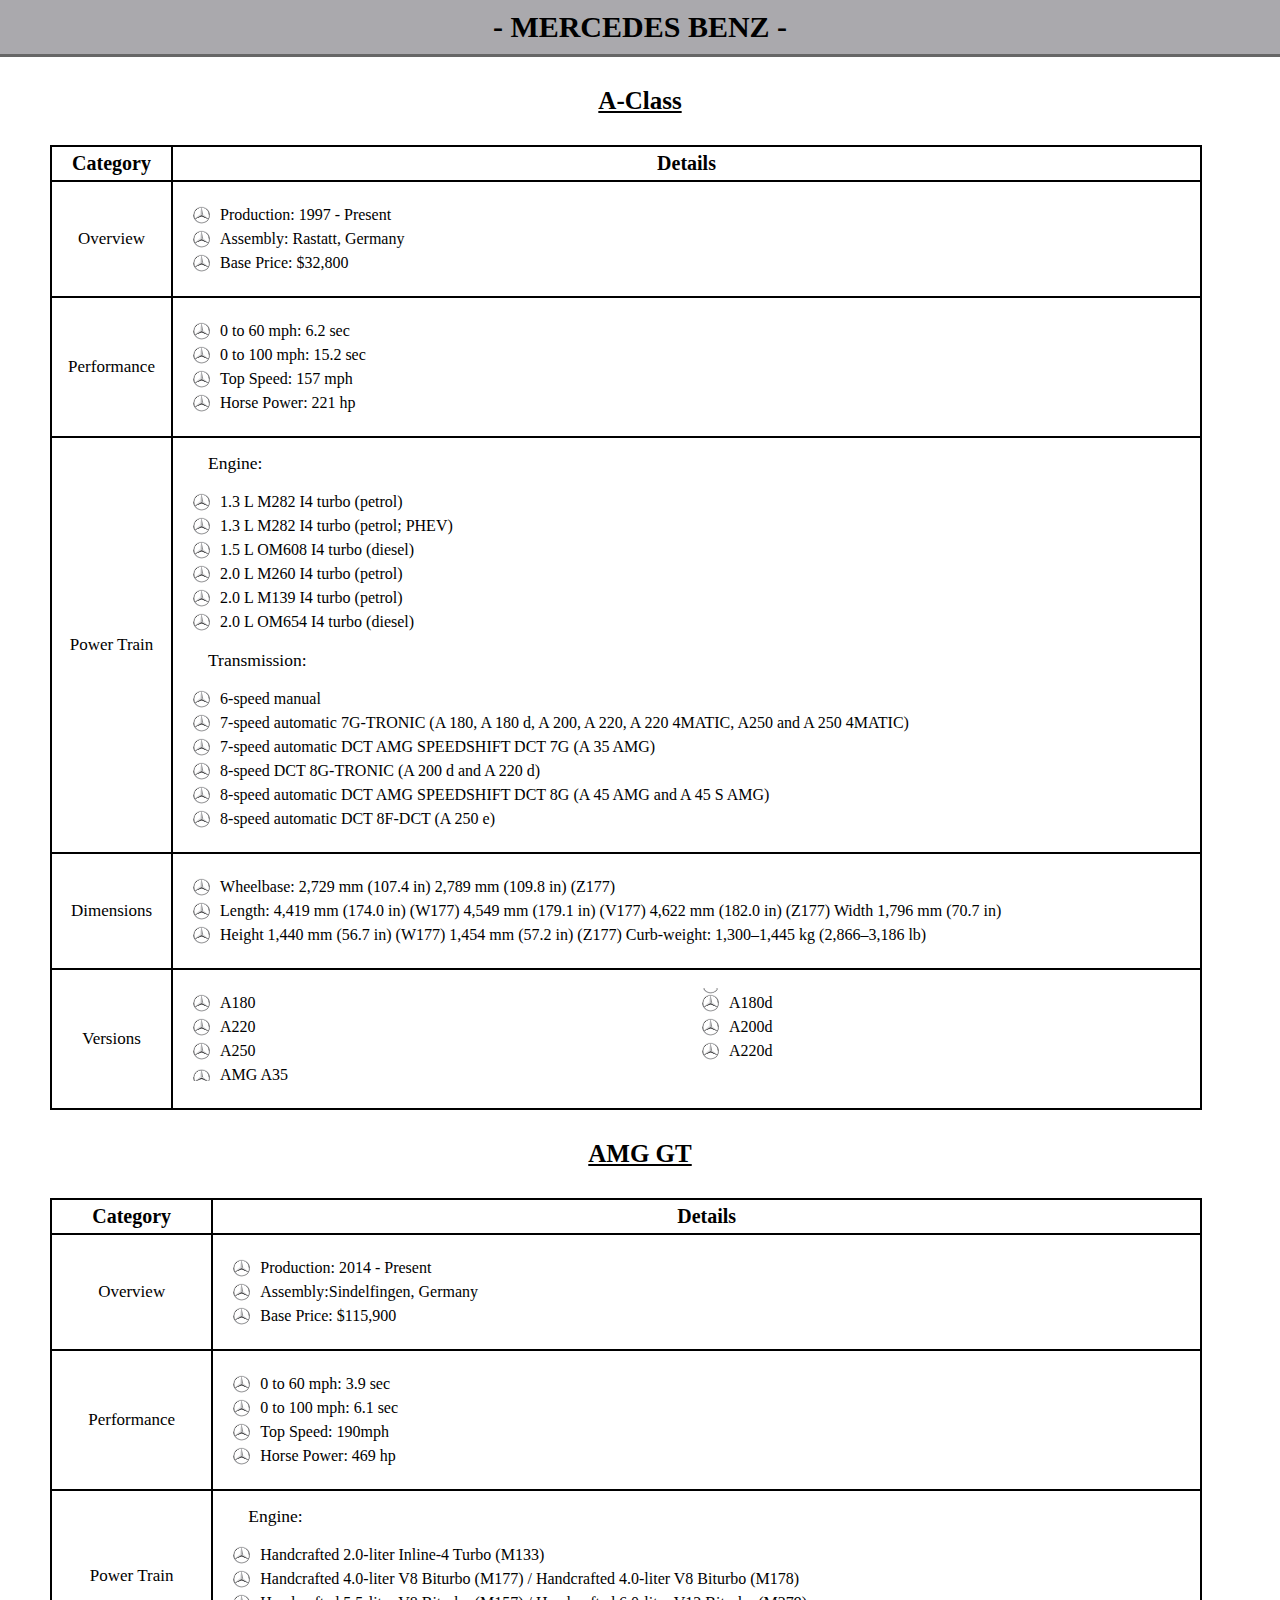
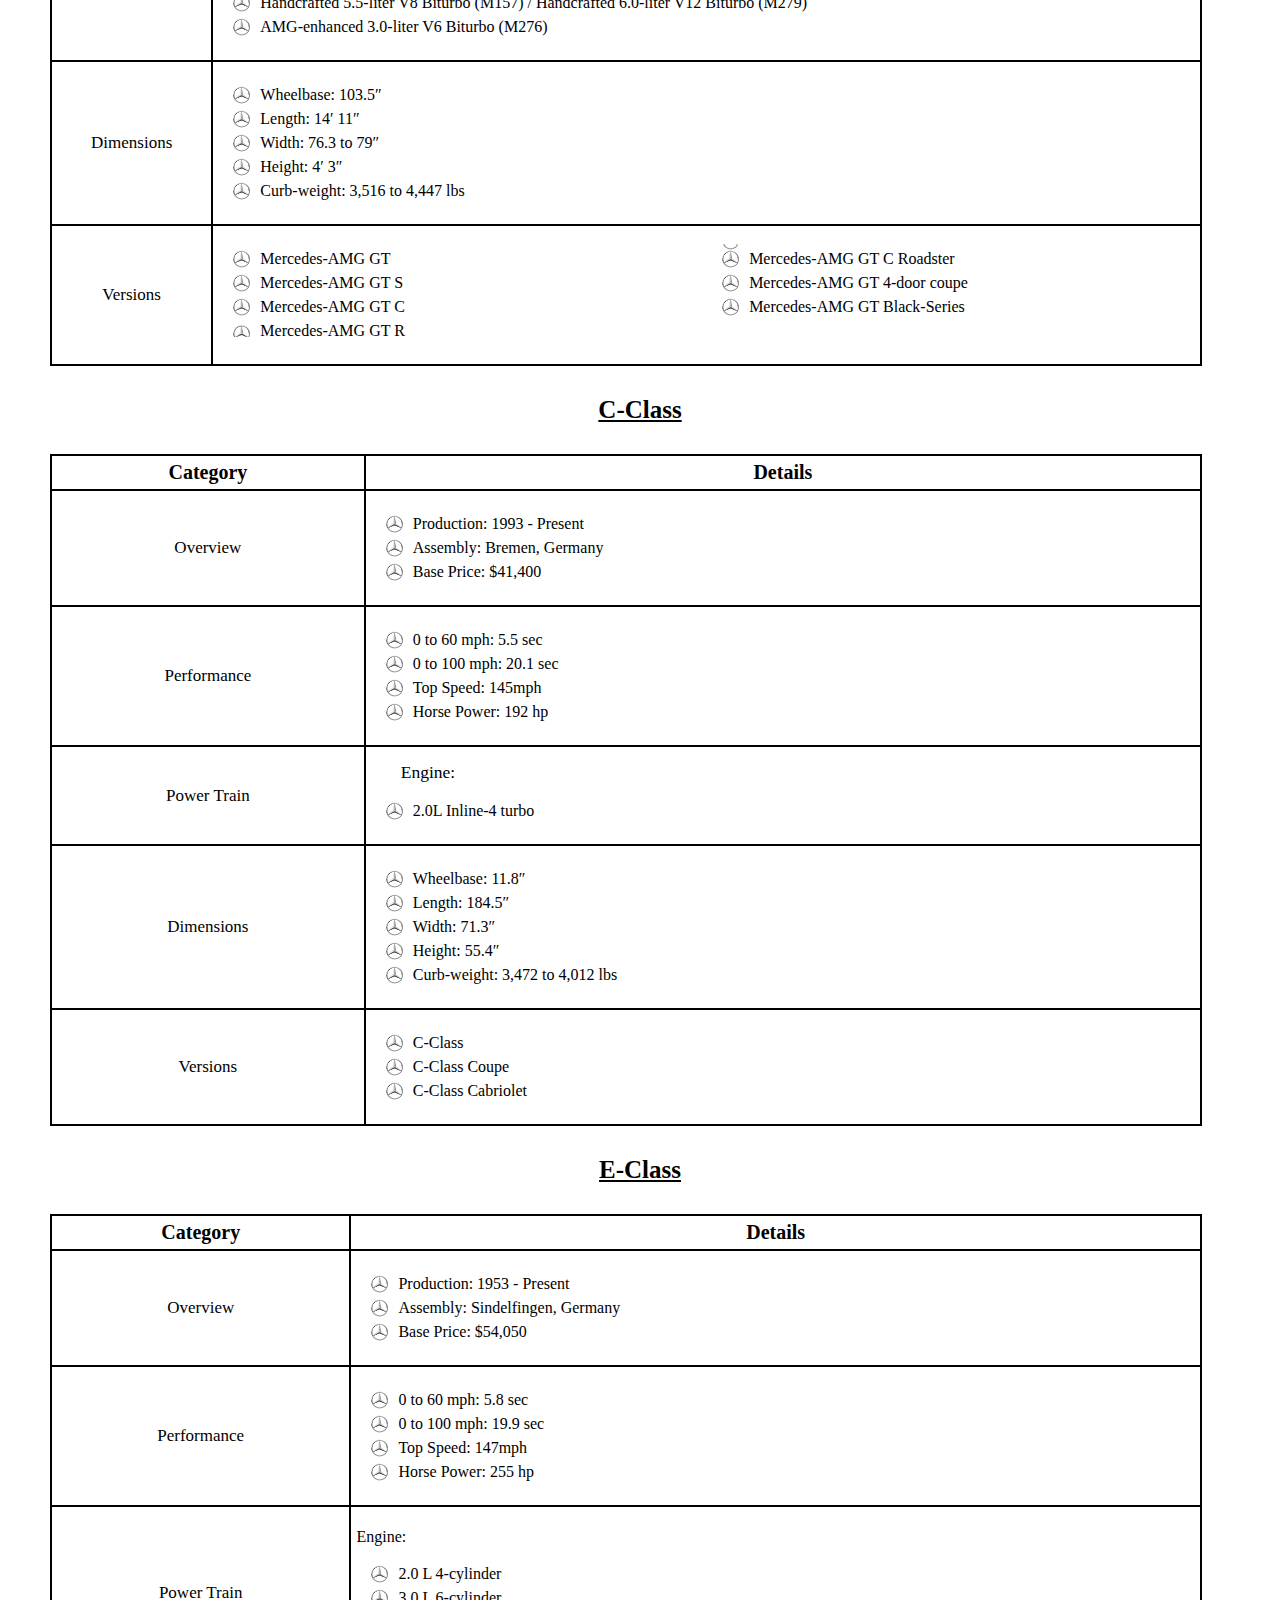
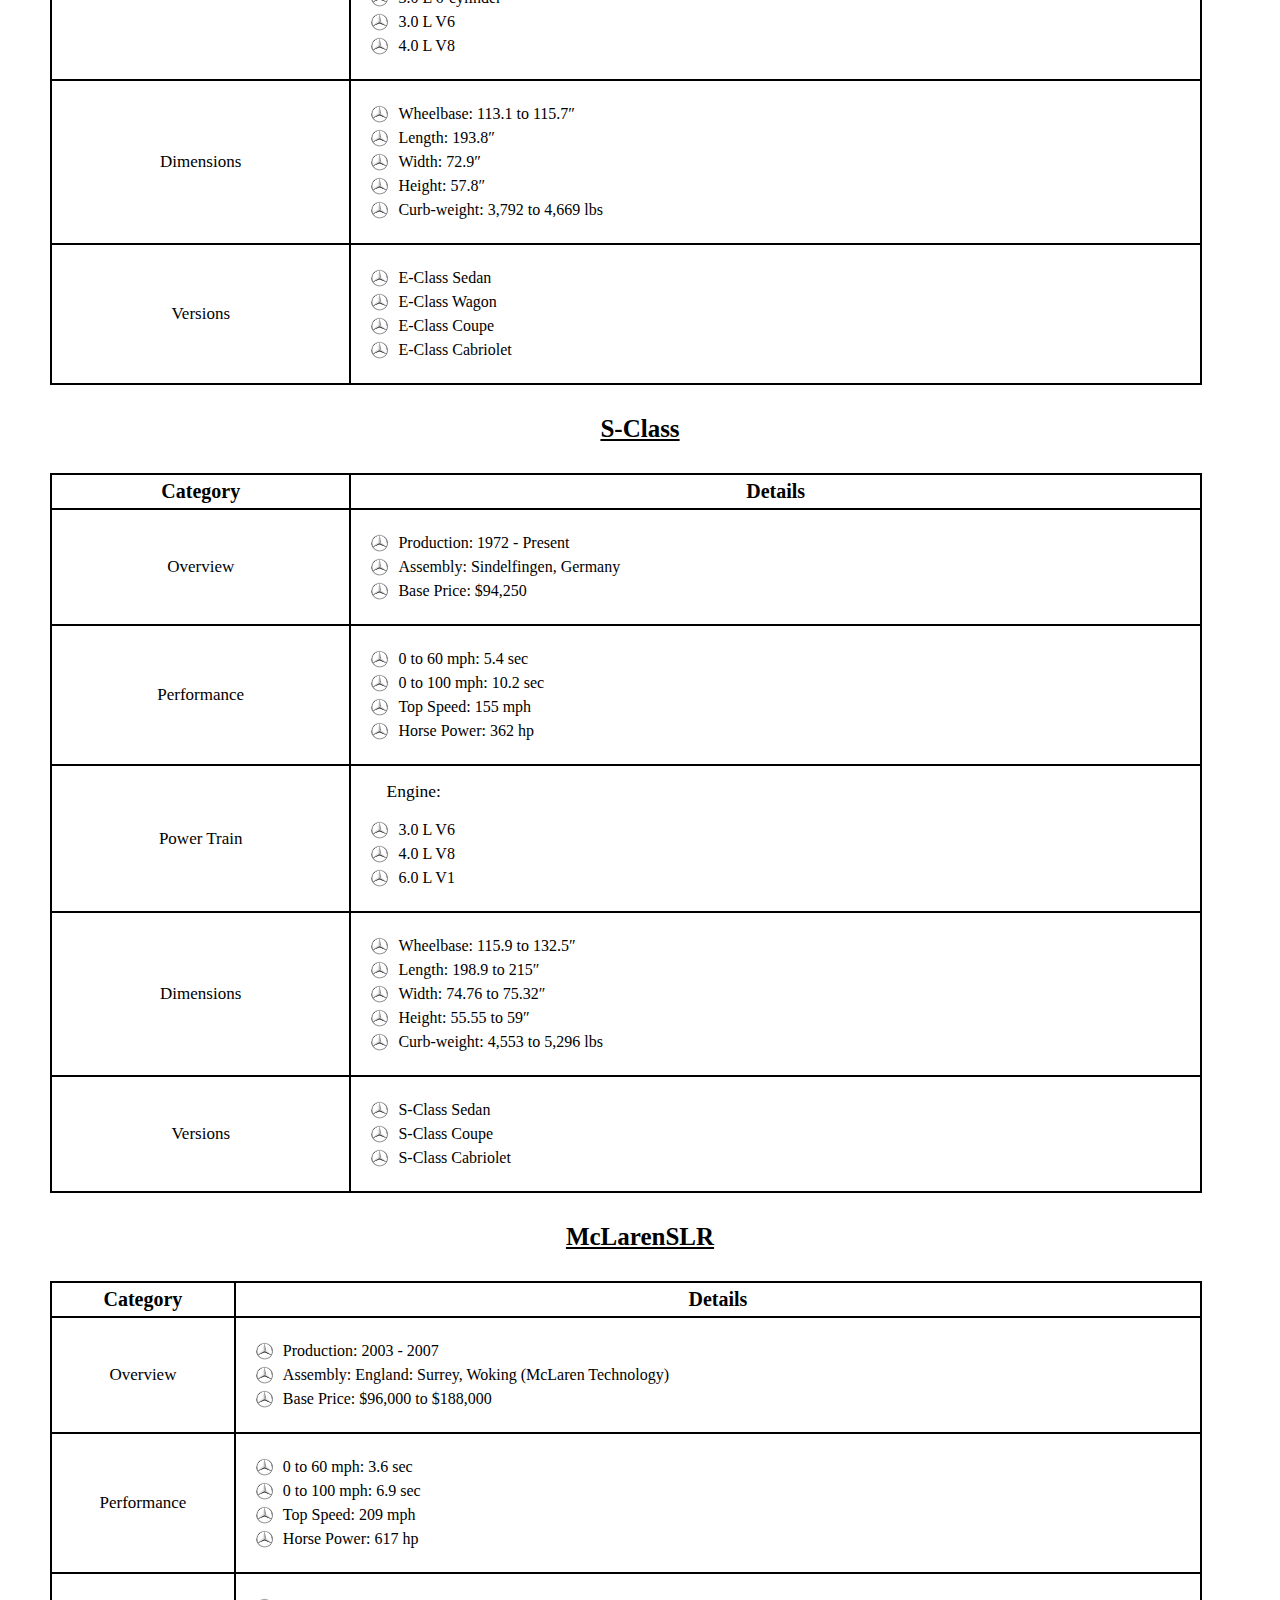
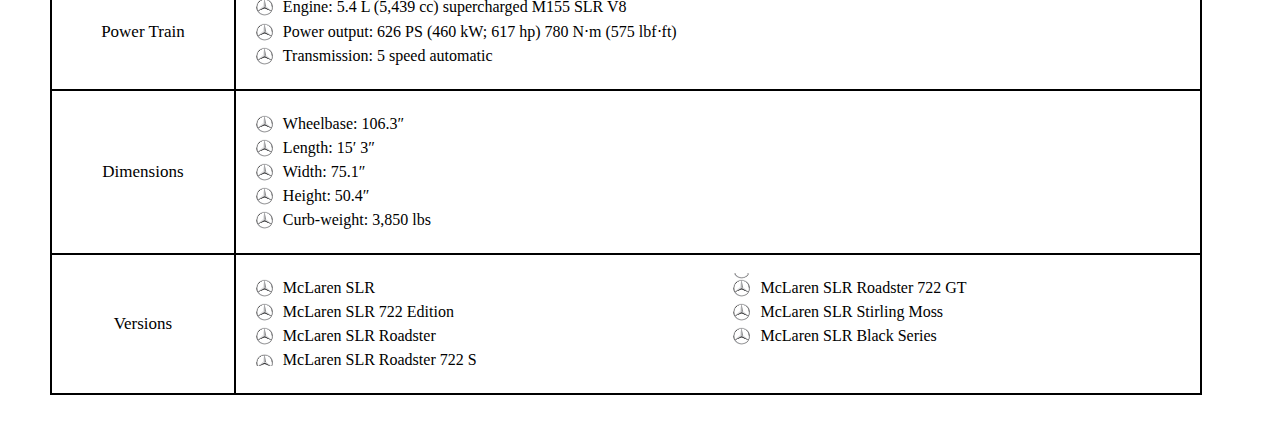
<file: project0/MercedesCars.html>
<!DOCTYPE html>
<html lang="en" dir="ltr">

<head>
  <meta charset="utf-8">
  <title>Gercarnia: Mercedes</title>
  <link rel="stylesheet" href="css/BrandPageEdits.css">
</head>

<body>
  <p class="MercedesTitle">- MERCEDES BENZ -</p>

  <!-- A-Class Table (1) -->
  <div class="A-Class">
    <p class="modelMercedes">A-Class</p>
    <table>
      <tr class="TableHeadingDesigns">
        <th>Category</th>
        <th>Details</th>
      </tr>
      <tr>
        <td class="CategoryDesign">Overview</td>
        <td>
          <div>
            <ul class="MercedesBullet">
              <li>Production: 1997 - Present</li>
              <li>Assembly: Rastatt, Germany</li>
              <li>Base Price: $32,800</li>
            </ul>
          </div>
        </td>
      </tr>
      <tr>
        <td class="CategoryDesign">Performance</td>
        <td>
          <ul class="MercedesBullet">
            <li>0 to 60 mph: 6.2 sec</li>
            <li>0 to 100 mph: 15.2 sec</li>
            <li>Top Speed: 157 mph</li>
            <li>Horse Power: 221 hp</li>
          </ul>
        </td>
        </td>
      </tr>
      <tr>
        <td class="CategoryDesign">Power Train</td>
        <td>
          <p class="HeadingUsageExample">Engine:</p>
          <ul class="MercedesBullet">
            <li>1.3 L M282 I4 turbo (petrol)</li>
            <li> 1.3 L M282 I4 turbo (petrol; PHEV)</li>
            <li> 1.5 L OM608 I4 turbo (diesel)</li>
            <li> 2.0 L M260 I4 turbo (petrol)</li>
            <li> 2.0 L M139 I4 turbo (petrol)</li>
            <li> 2.0 L OM654 I4 turbo (diesel)</li>
          </ul>
          <p class="HeadingUsageExample">Transmission:</p>
          <ul class="MercedesBullet">
            <li> 6-speed manual
            <li>7-speed automatic 7G-TRONIC (A 180, A 180 d, A 200, A 220, A 220 4MATIC, A250 and A 250 4MATIC)
            <li>7-speed automatic DCT AMG SPEEDSHIFT DCT 7G (A 35 AMG)
            <li>8-speed DCT 8G-TRONIC (A 200 d and A 220 d)
            <li>8-speed automatic DCT AMG SPEEDSHIFT DCT 8G (A 45 AMG and A 45 S AMG)
            <li>8-speed automatic DCT 8F-DCT (A 250 e)
          </ul>
        </td>
      </tr>
      <tr>
        <td class="CategoryDesign">Dimensions</td>
        <td>
          <ul class="MercedesBullet">
            <li>Wheelbase:
              2,729 mm (107.4 in)
              2,789 mm (109.8 in) (Z177)
            </li>
            <li>
              Length:
              4,419 mm (174.0 in) (W177)
              4,549 mm (179.1 in) (V177)
              4,622 mm (182.0 in) (Z177)
              Width 1,796 mm (70.7 in)</li>
            <li>
              Height
              1,440 mm (56.7 in) (W177)
              1,454 mm (57.2 in) (Z177)
              Curb-weight: 1,300–1,445 kg (2,866–3,186 lb)
            </li>
          </ul>
        </td>
      </tr>
      <tr>
        <td class="CategoryDesign">Versions</td>
        <td>
          <ul class="MercedesBulletTwo">
            <li>A180</li>
            <li>A220</li>
            <li>A250</li>
            <li>AMG A35</li>
            <li>A180d</li>
            <li>A200d</li>
            <li>A220d</li>
          </ul>
        </td>
      </tr>
    </table>
  </div>
  <!-- A-Class Table (2) -->
  <!-- AMG (1) -->
  <div class="AMG GT">
    <p class="modelMercedes">AMG GT</p>
    <table>
      <tr class="TableHeadingDesigns">
        <th>Category</th>
        <th> Details </th>
      </tr>
      <tr>
        <td class="CategoryDesign">Overview</td>
        <td>
          <div>
          <ul class="MercedesBullet">
            <li>Production: 2014 - Present</li>
            <li>Assembly:Sindelfingen, Germany</li>
            <li>Base Price: $115,900</li>
</ul>
          </div>
        </td>
      </tr>
      <tr>
        <td class="CategoryDesign">Performance</td>
        <td>
          <ul class="MercedesBullet">
            <li>0 to 60 mph: 3.9 sec</li>
            <li>0 to 100 mph: 6.1 sec</li>
            <li>Top Speed: 190mph</li>
            <li>Horse Power: 469 hp</li>
          </ul>
        </td>
        </td>
      </tr>
      <tr>
        <td class="CategoryDesign">Power Train</td>
        <td>
          <p class="HeadingUsageExample">Engine:</p>
        <ul class="MercedesBullet">
        <li>Handcrafted 2.0-liter Inline-4 Turbo (M133)
          <li>Handcrafted 4.0-liter V8 Biturbo (M177) / Handcrafted 4.0-liter V8 Biturbo (M178)</li>
          <li>Handcrafted 5.5-liter V8 Biturbo (M157) / Handcrafted 6.0-liter V12 Biturbo (M279)</li>
          <li>AMG-enhanced 3.0-liter V6 Biturbo (M276)</li>
          </ul>
          </p>
        </td>
      </tr>
      <tr>
        <td class="CategoryDesign">Dimensions</td>
        <td>
        <ul class="MercedesBullet">
          <li>Wheelbase: 103.5″</li>
          <li>Length: 14′ 11″</li>
          <li>Width: 76.3 to 79″</li>
          <li>Height: 4′ 3″</li>
          <li>Curb-weight: 3,516 to 4,447 lbs</li>
        </ul>
        </td>
      </tr>
      <tr>
        <td class="CategoryDesign">Versions</td>
        <td>
          <ul class="MercedesBulletTwo">
            <li>Mercedes-AMG GT</li>
            <li>Mercedes-AMG GT S</li>
            <li>Mercedes-AMG GT C</li>
            <li>Mercedes-AMG GT R</li>
            <li>Mercedes-AMG GT C Roadster</li>
            <li>Mercedes-AMG GT 4-door coupe</li>
            <li>Mercedes-AMG GT Black-Series</li>
          </ul>
        </td>
      </tr>
    </table>
  </div>
  <!-- AMG (2) -->
  <!-- C-Class Table (1) -->
  <div class="C-Class">
    <p class="modelMercedes">C-Class</p>
    <table>
      <tr class="TableHeadingDesigns">
        <th>Category</th>
        <th>Details</th>
      </tr>
      <tr>
        <td class="CategoryDesign">Overview</td>
        <td>
          <div>
          <ul class="MercedesBullet">
            <li>Production: 1993 - Present</li>
            <li>Assembly: Bremen, Germany</li>
            <li>Base Price: $41,400</li>
          </ul>
          </div>
        </td>
      </tr>
      <tr>
        <td class="CategoryDesign">Performance</td>
        <td>
          <ul class="MercedesBullet">
            <li>0 to 60 mph: 5.5 sec</li>
            <li>0 to 100 mph: 20.1 sec</li>
            <li>Top Speed: 145mph</li>
            <li>Horse Power: 192 hp</li>
          </ul>
        </td>
        </td>
      </tr>
      <tr>
        <td class="CategoryDesign">Power Train</td>
        <td>
          <p class="HeadingUsageExample">
            Engine:
          </p>
          <ul class="MercedesBullet">
          <li>2.0L Inline-4 turbo</li>
          </ul>
        </td>
      </tr>
      <tr>
        <td class="CategoryDesign">Dimensions</td>
        <td>
        <ul class="MercedesBullet">
          <li>Wheelbase: 11.8″</li>
          <li>Length: 184.5″</li>
          <li>Width: 71.3″</li>
          <li>Height: 55.4″</li>
          <li>Curb-weight: 3,472 to 4,012 lbs</li>
        </ul>
        </td>
      </tr>
      <tr>
        <td class="CategoryDesign">Versions</td>
        <td>
          <ul class="MercedesBullet">
            <li>C-Class</li>
            <li>C-Class Coupe</li>
            <li>C-Class Cabriolet</li>
          </ul>
        </td>
      </tr>
    </table>
  </div>
  <!-- C-Class Table (2) -->
  <!-- E-Class Table (1) -->
  <div class="E-Class">
    <p class="modelMercedes">E-Class</p>
    <table>
      <tr class="TableHeadingDesigns">
        <th>Category</th>
        <th> Details </th>
      </tr>
      <tr>
        <td class="CategoryDesign">Overview</td>
        <td>
          <div>
          <ul class="MercedesBullet">
            <li>Production: 1953 - Present</li>
            <li>Assembly: Sindelfingen, Germany</li>
            <li>Base Price: $54,050</li>
          </ul>
          </div>
        </td>
      </tr>
      <tr>
        <td class="CategoryDesign">Performance</td>
        <td>
          <ul class="MercedesBullet">
            <li>0 to 60 mph: 5.8 sec</li>
            <li>0 to 100 mph: 19.9 sec</li>
            <li>Top Speed: 147mph</li>
            <li>Horse Power: 255 hp</li>
          </ul>
        </td>
        </td>
      </tr>
      <tr>
        <td class="CategoryDesign">Power Train</td>
        <td>
          <p>Engine:</p>
          <ul class="MercedesBullet">
            <li>2.0 L 4-cylinder</li>
<li>3.0 L 6-cylinder</li>
<li>3.0 L V6</li>
<li>4.0 L V8</li>
          </ul>
        </td>
      </tr>
      <tr>
        <td class="CategoryDesign">Dimensions</td>
        <td>
        <ul class="MercedesBullet">
          <li>Wheelbase: 113.1 to 115.7″</li>
          <li>Length: 193.8″</li>
          <li>Width: 72.9″</li>
          <li>Height: 57.8″</li>
          <li>Curb-weight: 3,792 to 4,669 lbs</li>
        </ul>
        </td>
      </tr>
      <tr>
        <td class="CategoryDesign">Versions</td>
        <td>
          <ul class="MercedesBullet">
            <li>E-Class Sedan</li>
            <li>E-Class Wagon</li>
            <li>E-Class Coupe</li>
            <li>E-Class Cabriolet</li>

          </ul>
        </td>
      </tr>
    </table>
  </div>
  <!-- E-Class Table (2) -->
  <!-- S-Class Table (1) -->
  <div class="S-Class">
    <p class="modelMercedes">S-Class</p>
    <table>
      <tr class="TableHeadingDesigns">
        <th>Category</th>
        <th> Details </th>
      </tr>
      <tr>
        <td class="CategoryDesign">Overview</td>
        <td>
          <div>
          <ul class="MercedesBullet">
            <li>Production: 1972 - Present</li>
            <li>Assembly: Sindelfingen, Germany</li>
            <li>Base Price: $94,250</li>
          </ul>
          </div>
        </td>
      </tr>
      <tr>
        <td class="CategoryDesign">Performance</td>
        <td>
          <ul class="MercedesBullet">
            <li>0 to 60 mph: 5.4 sec</li>
            <li>0 to 100 mph: 10.2 sec</li>
            <li>Top Speed: 155 mph</li>
            <li>Horse Power: 362 hp</li>
          </ul>
        </td>
        </td>
      </tr>
      <tr>
        <td class="CategoryDesign">Power Train</td>
        <td>
          <p class="HeadingUsageExample">Engine:</p>
<ul class="MercedesBullet">
  <li>3.0 L V6</li>
  <li>4.0 L V8</li>
  <li>6.0 L V1</li>
</ul>
        </td>
      </tr>
      <tr>
        <td class="CategoryDesign">Dimensions</td>
        <td>
        <ul class="MercedesBullet">
          <li>Wheelbase: 115.9 to 132.5″</li>
          <li>Length: 198.9 to 215″</li>
          <li>Width: 74.76 to 75.32″</li>
          <li>Height: 55.55 to 59″</li>
          <li>Curb-weight: 4,553 to 5,296 lbs</li>
        </ul>
        </td>
      </tr>
      <tr>
        <td class="CategoryDesign">Versions</td>
        <td>
          <ul class="MercedesBullet">
            <li>S-Class Sedan</li>
            <li>S-Class Coupe</li>
            <li>S-Class Cabriolet</li>
          </ul>
        </td>
      </tr>
    </table>
  </div>
  <!-- S-Class Table (2) -->
  <!-- McClaren SLR Table (1) -->
  <div class="McLarenSLR">
    <p class="modelMercedes">McLarenSLR</p>
    <table>
      <tr class="TableHeadingDesigns">
        <th>Category</th>
        <th> Details </th>
      </tr>
      <tr>
        <td class="CategoryDesign">Overview</td>
        <td>
          <div>
          <ul class="MercedesBullet">
            <li>Production: 2003 - 2007</li>
            <li>Assembly: England: Surrey, Woking (McLaren Technology)</li>
            <li>Base Price: $96,000 to $188,000</li>
          </ul>
          </div>
        </td>
      </tr>
      <tr>
        <td class="CategoryDesign">Performance</td>
        <td>
          <ul class="MercedesBullet">
            <li>0 to 60 mph: 3.6 sec</li>
            <li>0 to 100 mph: 6.9 sec</li>
            <li>Top Speed: 209 mph</li>
            <li>Horse Power: 617 hp</li>
          </ul>
        </td>
        </td>
      </tr>
      <tr>
        <td class="CategoryDesign">Power Train</td>
        <td>
        <ul class="MercedesBullet">
          <li>Engine: 5.4 L (5,439 cc) supercharged M155 SLR V8</li>
          <li>Power output: 626 PS (460 kW; 617 hp) 780 N⋅m (575 lbf⋅ft)</li>
          <li>Transmission: 5 speed automatic</li>
        </ul>
        </td>
      </tr>
      <tr>
        <td class="CategoryDesign">Dimensions</td>
        <td>
        <ul class="MercedesBullet">
          <li>Wheelbase: 106.3″</li>
          <li>Length: 15′ 3″</li>
          <li>Width: 75.1″</li>
          <li>Height: 50.4″</li>
          <li>Curb-weight: 3,850 lbs</li>
        </ul>
        </td>
      </tr>
      <tr>
        <td class="CategoryDesign">Versions</td>
        <td>
          <ul class="MercedesBulletTwo">
            <li>McLaren SLR</li>
            <li>McLaren SLR 722 Edition</li>
            <li>McLaren SLR Roadster</li>
            <li>McLaren SLR Roadster 722 S</li>
            <li>McLaren SLR Roadster 722 GT</li>
            <li>McLaren SLR Stirling Moss</li>
            <li>McLaren SLR Black Series</li>
          </ul>
        </td>
      </tr>
    </table>
  </div>
  <!-- McClaren SLR Table (2) -->

</body>


</html>
</file>
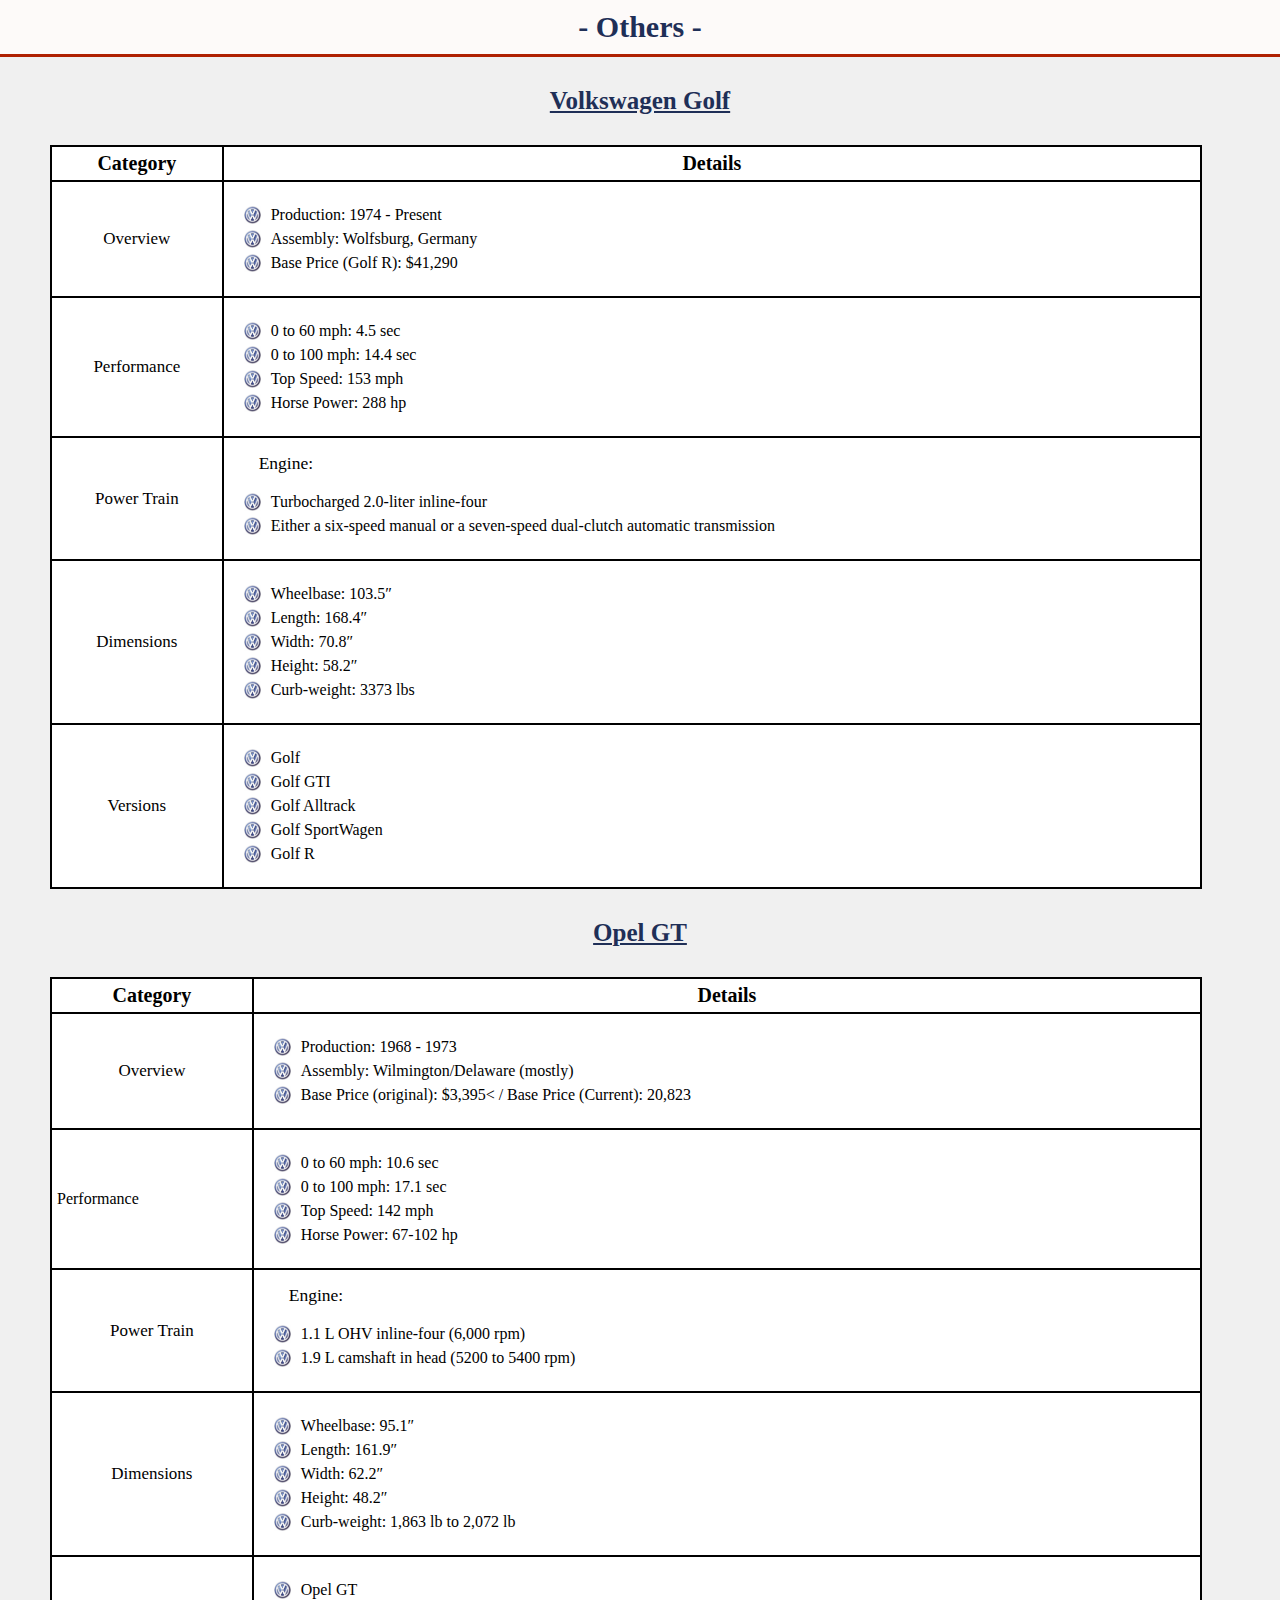
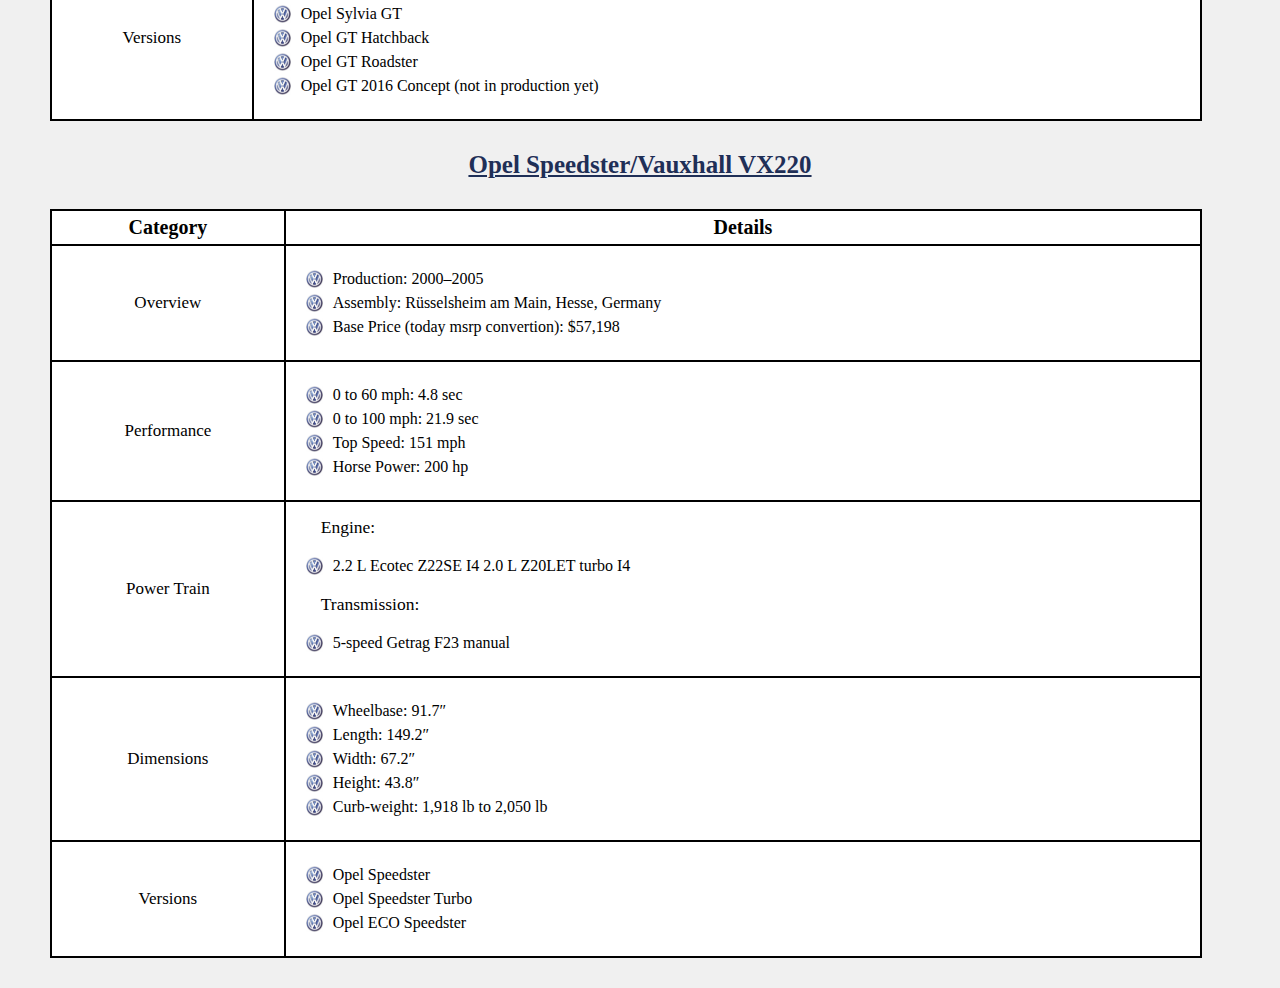
<file: project0/OtherCars.html>
<!DOCTYPE html>
<html lang="en" dir="ltr">

<head>
  <meta charset="utf-8">
  <title>Gercarnia: Others</title>
  <link rel="stylesheet" href="css/BrandPageEdits.css">
</head>

<body class="OthersBody">
  <p class="OthersTitle">- Others -</p>

  <!-- Golf R Table (1) -->
  <div class="VWGolf">
    <p class="modelOther">Volkswagen Golf</p>
    <table>
      <tr class="TableHeadingDesigns">
        <th>Category</th>
        <th> Details </th>
      </tr>
      <tr>
        <td class="CategoryDesign">Overview</td>
        <td>
          <div>
            <ul class="OthersBullet">
              <li>Production: 1974 - Present</li>
              <li>Assembly: Wolfsburg, Germany</li>
              <li>Base Price (Golf R): $41,290</li>
            </ul>
          </div>
        </td>
      </tr>
      <tr>
        <td class="CategoryDesign">Performance</td>
        <td>
          <ul class="OthersBullet">
            <li>0 to 60 mph: 4.5 sec</li>
            <li>0 to 100 mph: 14.4 sec</li>
            <li>Top Speed: 153 mph</li>
            <li>Horse Power: 288 hp</li>
          </ul>
        </td>
        </td>
      </tr>
      <tr>
        <td class="CategoryDesign">Power Train</td>
        <td>
          <p class="HeadingUsageExample">
            Engine:
          </p>
          <ul class="OthersBullet">
            <li>Turbocharged 2.0-liter inline-four</li>
            <li>Either a six-speed manual or a seven-speed dual-clutch automatic transmission</li>
          </ul>

          </p>
        </td>
      </tr>
      <tr>
        <td class="CategoryDesign">Dimensions</td>
        <td>
          <ul class="OthersBullet">
            <li>Wheelbase: 103.5″</li>
            <li>Length: 168.4″</li>
            <li>Width: 70.8″</li>
            <li>Height: 58.2″</li>
            <li>Curb-weight: 3373 lbs</li>
          </ul>
        </td>
      </tr>
      <tr>
        <td class="CategoryDesign">Versions</td>
        <td>
          <ul class="OthersBullet">
            <li>Golf</li>
            <li>Golf GTI</li>
            <li>Golf Alltrack</li>
            <li>Golf SportWagen</li>
            <li>Golf R</li>
          </ul>
        </td>
      </tr>
    </table>
  </div>
  <!-- Golf R Table (2) -->
  <!-- Opel GT Table (1) -->
  <div class="OpelGT">
    <p class="modelOther">Opel GT</p>
    <table>
      <tr class="TableHeadingDesigns">
        <th>Category</th>
        <th> Details </th>
      </tr>
      <tr>
        <td class="CategoryDesign">Overview</td>
        <td>
          <div>
            <ul class="OthersBullet">
              <li>Production: 1968 - 1973</li>
              <li>Assembly: Wilmington/Delaware (mostly)</li>
              <li>Base Price (original): $3,395< / Base Price (Current): 20,823</li>
            </ul>
          </div>
        </td>
      </tr>
      <tr>
        <td class>Performance</td>
        <td>
          <ul class="OthersBullet">
            <li>0 to 60 mph: 10.6 sec</li>
            <li>0 to 100 mph: 17.1 sec</li>
            <li>Top Speed: 142 mph</li>
            <li>Horse Power: 67-102 hp</li>
          </ul>
        </td>
        </td>
      </tr>
      <tr>
        <td class="CategoryDesign">Power Train</td>
        <td>
          <p class="HeadingUsageExample">Engine:</p>
          <ul class="OthersBullet">
            <li>1.1 L OHV inline-four (6,000 rpm)</li>
            <li>1.9 L camshaft in head (5200 to 5400 rpm)</li>
          </ul>
          </p>
        </td>
      </tr>
      <tr>
        <td class="CategoryDesign">Dimensions</td>
        <td>
          <ul class="OthersBullet">
            <li>Wheelbase: 95.1″</li>
            <li>Length: 161.9″</li>
            <li>Width: 62.2″</li>
            <li>Height: 48.2″</li>
            <li>Curb-weight: 1,863 lb to 2,072 lb</li>
          </ul>
        </td>
      </tr>
      <tr>
        <td class="CategoryDesign">Versions</td>
        <td>
          <ul class="OthersBullet">
            <li>Opel GT</li>
            <li>Opel Sylvia GT</li>
            <li>Opel GT Hatchback</li>
            <li>Opel GT Roadster</li>
            <li>Opel GT 2016 Concept (not in production yet)</li>
          </ul>
        </td>
      </tr>
    </table>
  </div>
  <!-- Opel GT Table (2) -->
  <!-- Speedster Table (1) -->
  <div class="OpelSpeedster">
    <p class="modelOther">Opel Speedster/Vauxhall VX220</p>
    <table>
      <tr class="TableHeadingDesigns">
        <th>Category</th>
        <th> Details </th>
      </tr>
      <tr>
        <td class="CategoryDesign">Overview</td>
        <td>
          <div>
            <ul class="OthersBullet">
              <li>Production: 2000–2005</li>
              <li>Assembly: Rüsselsheim am Main, Hesse, Germany</li>
              <li>Base Price (today msrp convertion): $57,198</li>
            </ul>
          </div>
        </td>
      </tr>
      <tr>
        <td class="CategoryDesign">Performance</td>
        <td>
          <ul class="OthersBullet">
            <li>0 to 60 mph: 4.8 sec</li>
            <li>0 to 100 mph: 21.9 sec</li>
            <li>Top Speed: 151 mph</li>
            <li>Horse Power: 200 hp</li>
          </ul>
        </td>
        </td>
      </tr>
      <tr>
        <td class="CategoryDesign">Power Train</td>
        <td>
          <p class="HeadingUsageExample">Engine:</p>
          <ul class="OthersBullet">
            <li>2.2 L Ecotec Z22SE I4 2.0 L Z20LET turbo I4</li>
          </ul>
          <p class="HeadingUsageExample">Transmission:</p>
          <ul class="OthersBullet">
            <li>5-speed Getrag F23 manual</li>
          </ul>
          </p>
        </td>
      </tr>
      <tr>
        <td class="CategoryDesign">Dimensions</td>
        <td>
          <ul class="OthersBullet">
            <li>Wheelbase: 91.7″</li>
            <li>Length: 149.2″</li>
            <li>Width: 67.2″</li>
            <li>Height: 43.8″</li>
            <li>Curb-weight: 1,918 lb to 2,050 lb</li>
          </ul>
        </td>
      </tr>
      <tr>
        <td class="CategoryDesign">Versions</td>
        <td>
          <ul class="OthersBullet">
            <li>Opel Speedster</li>
            <li>Opel Speedster Turbo</li>
            <li>Opel ECO Speedster</li>
          </ul>
        </td>
      </tr>
    </table>
  </div>
  <!-- Speedster Table (2) -->

</body>
</file>
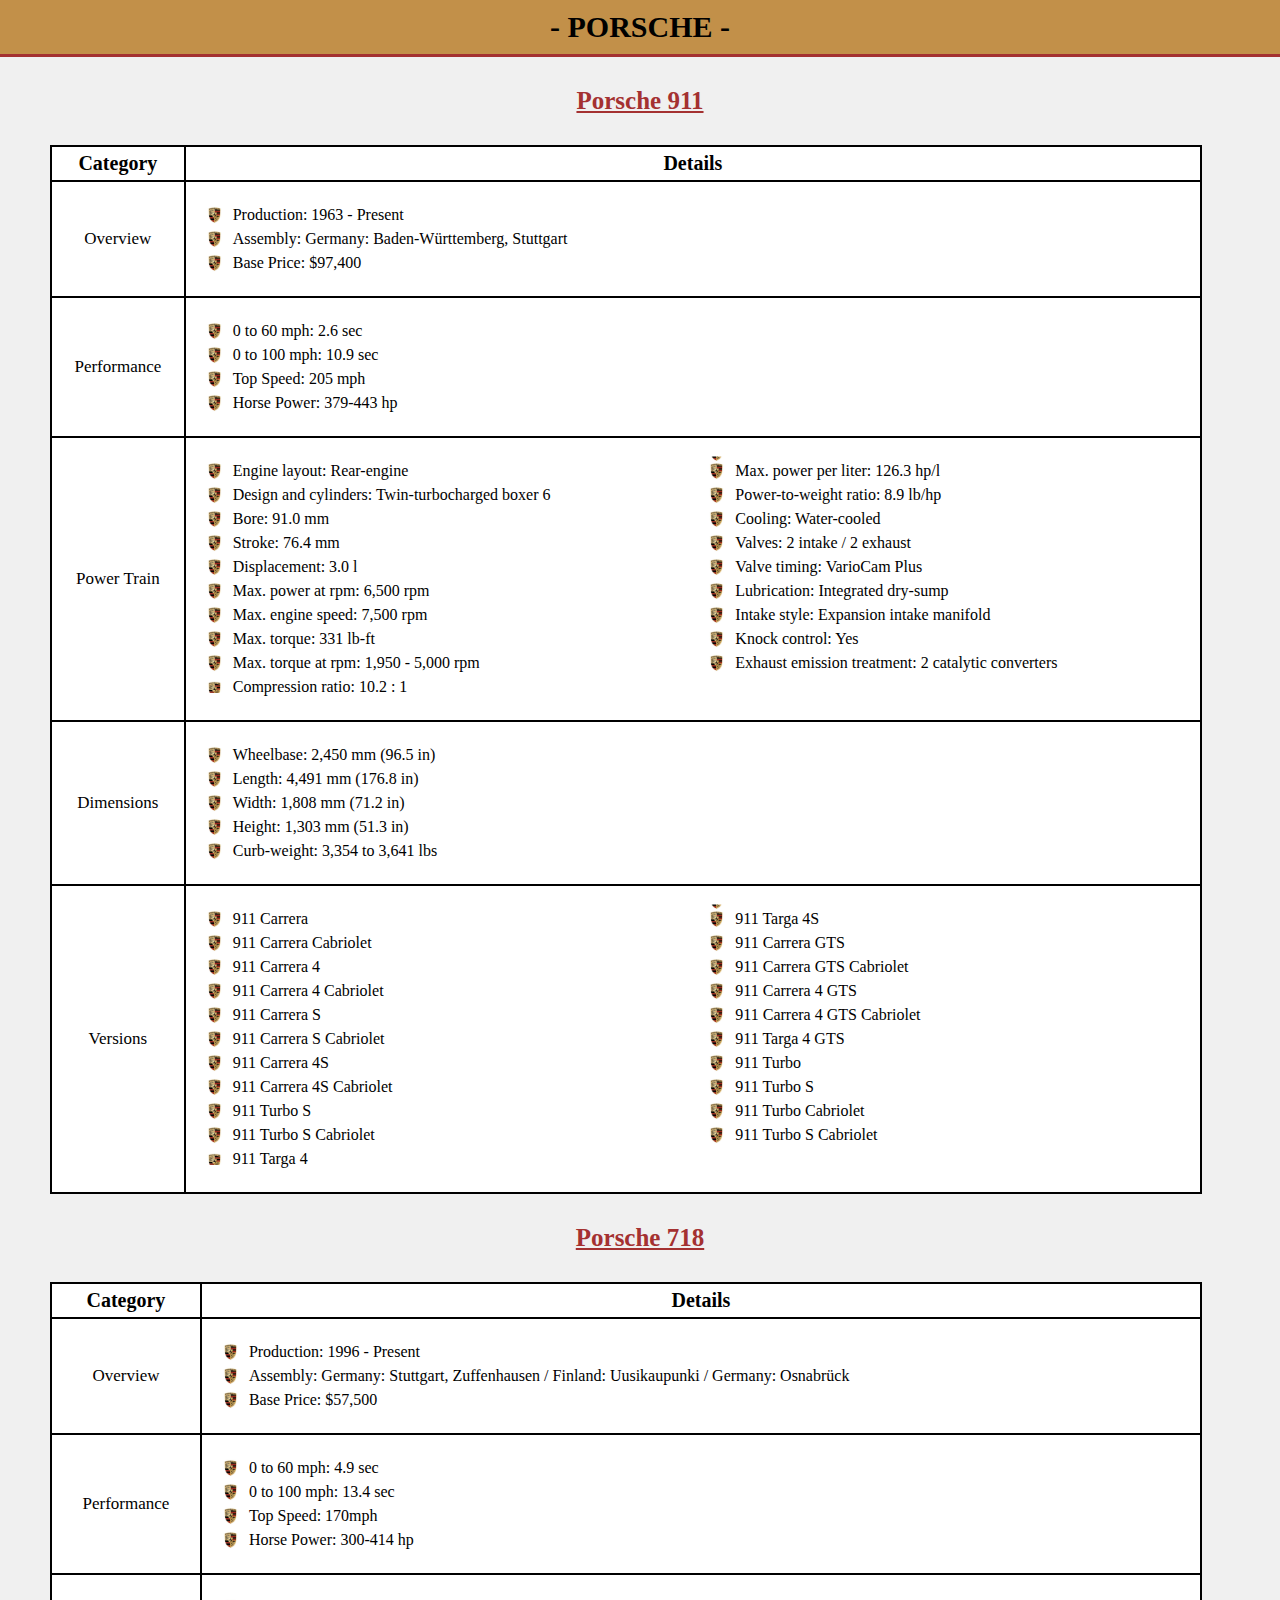
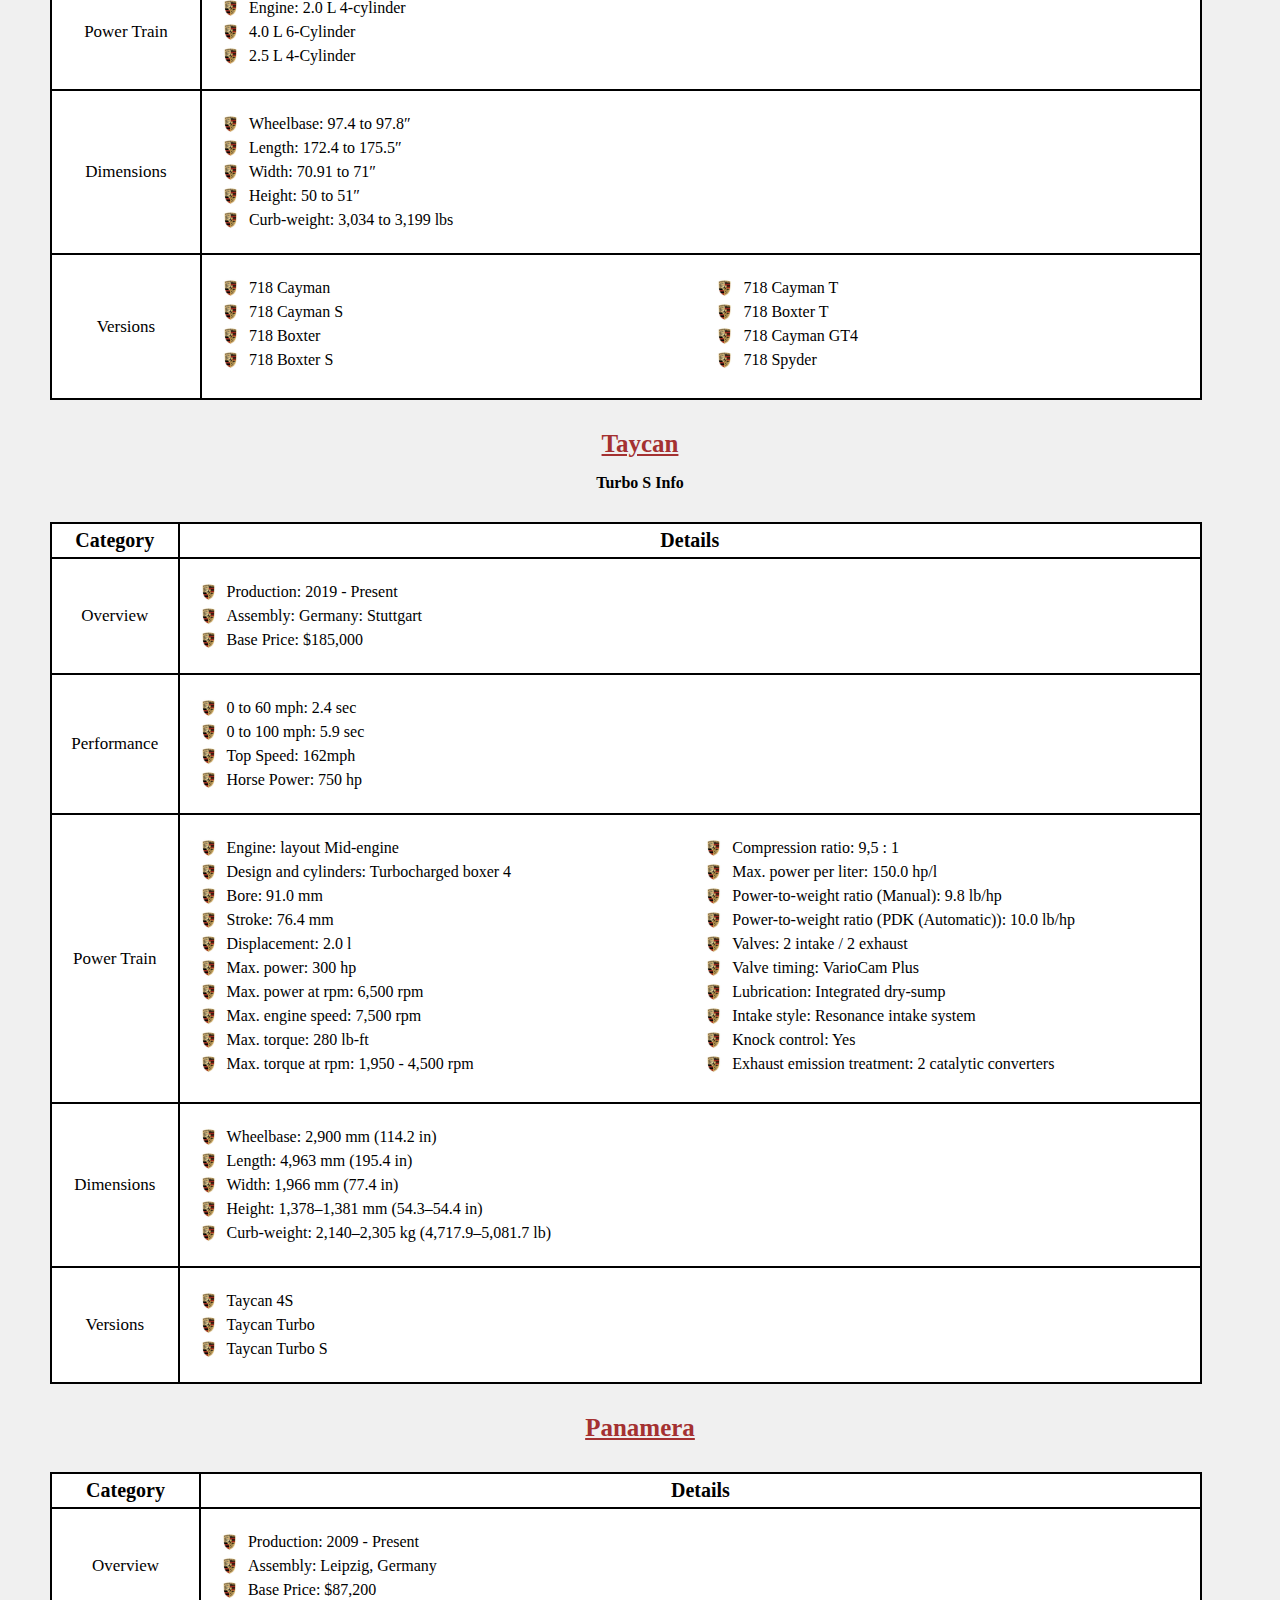
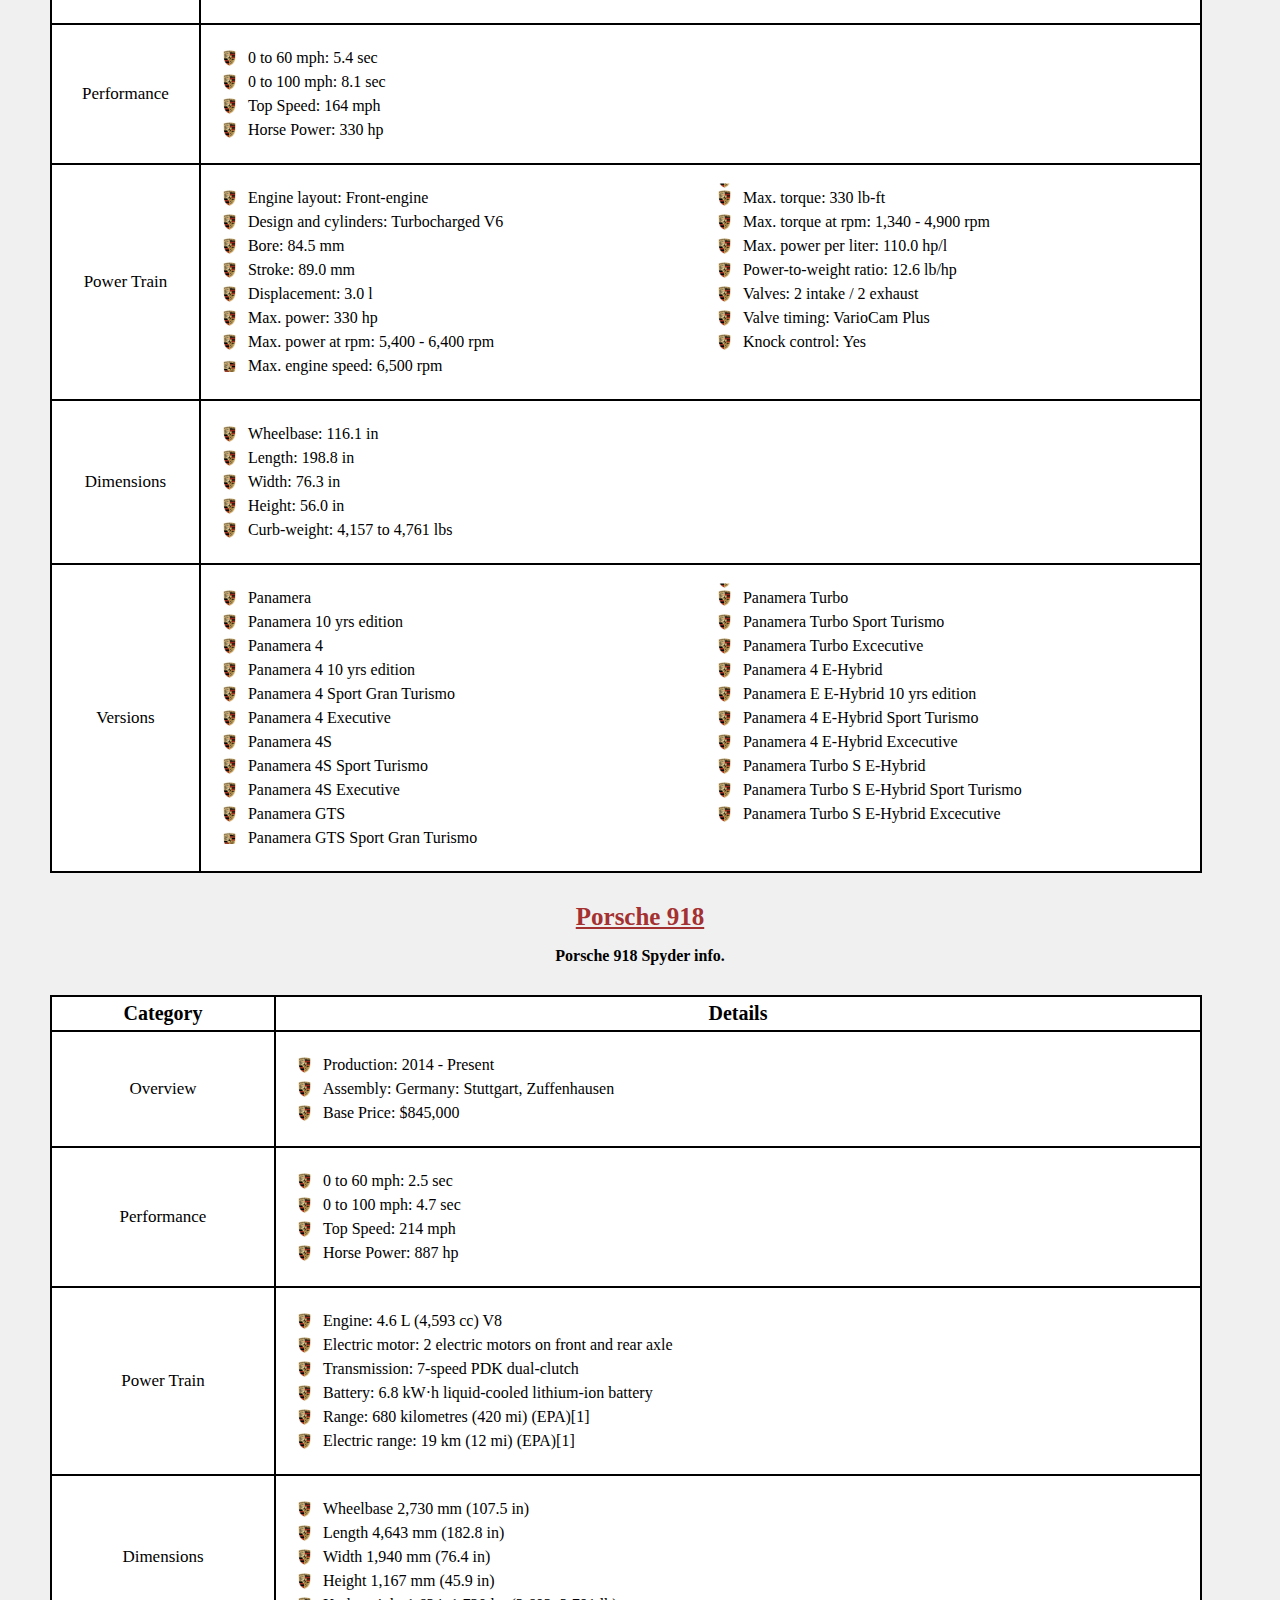
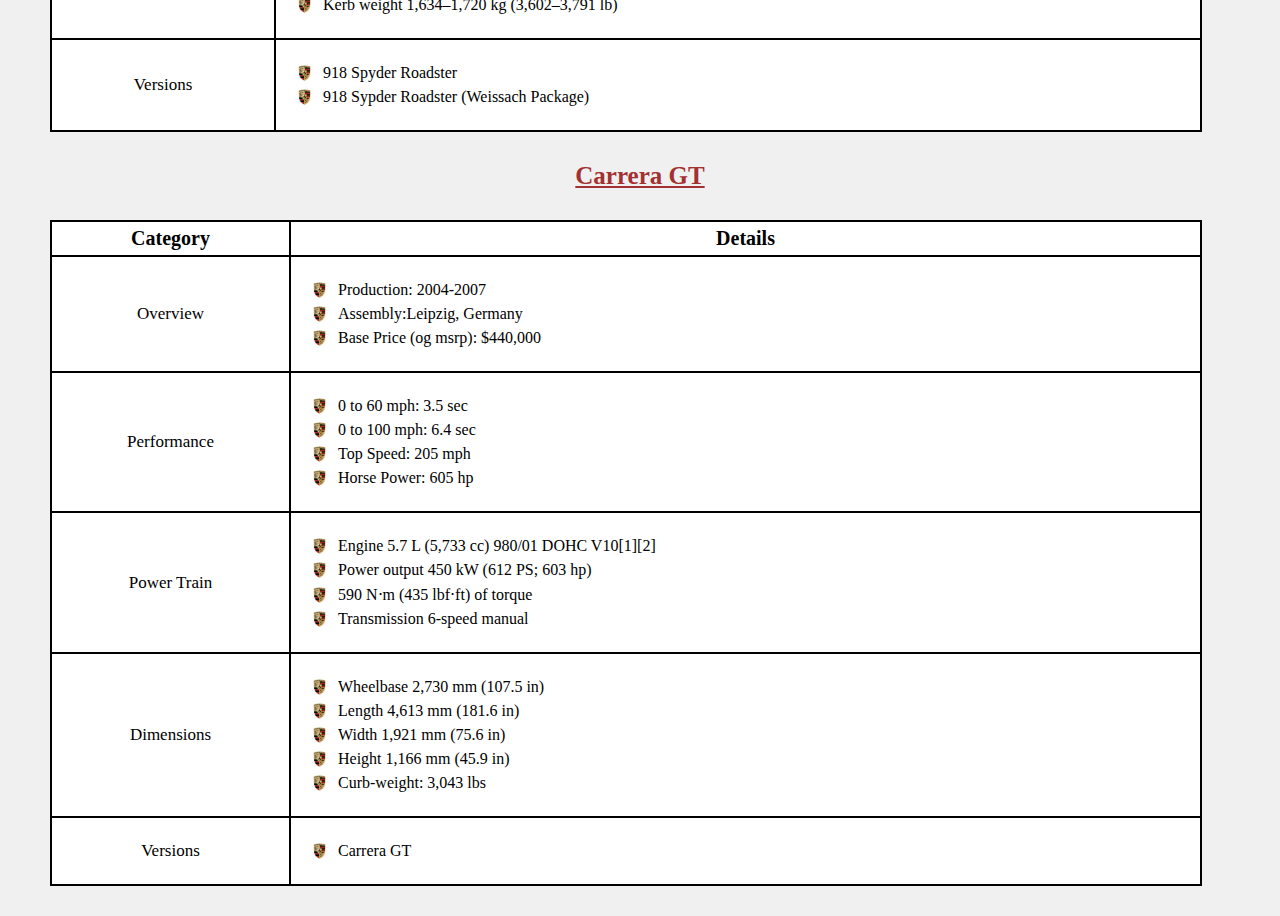
<file: project0/PorscheCars.html>
<!DOCTYPE html>
  <html lang="en" dir="ltr">

  <head>
    <meta charset="utf-8">
    <title>Gercarnia: Porsche</title>
    <link rel="stylesheet" href="css/BrandPageEdits.css">
  </head>

  <body class="PorscheBody">
    <p class="PorscheMainTitle">- PORSCHE -</p>

    <div class="PorscheModels">

      <!-- 911 Table (1) -->

      <div class="911">
        <p class="modelPorsche">Porsche 911</p>
        <table class="PorscheTableDesign">
          <tr class="TableHeadingDesigns">
            <th>Category</th>
            <th>Details</th>
          </tr>
          <tr>
            <td class="CategoryDesign">Overview</td>
            <td>
              <div>
                <ul class="PorscheBullet">
                  <li>Production: 1963 - Present </li>
                  <li>Assembly: Germany: Baden-Württemberg, Stuttgart</li>
                  <li>Base Price: $97,400</li>
                </ul>
              </div>
            </td>
          </tr>
          <tr>
            <td class="CategoryDesign">Performance</td>
            <td>
              <ul class="PorscheBullet">
                <li>0 to 60 mph: 2.6 sec</li>
                <li>0 to 100 mph: 10.9 sec</li>
                <li>Top Speed: 205 mph</li>
                <li>Horse Power: 379-443 hp</li>
              </ul>
            </td>
            </td>
          </tr>
          <tr>
            <td class="CategoryDesign">Power Train</td>
            <td>
              <ul class="PorscheBulletTwo">
                <li>Engine layout: Rear-engine</li>
                <li>Design and cylinders: Twin-turbocharged boxer 6 </li>
                <li>Bore: 91.0 mm</li>
                <li>Stroke: 76.4 mm</li>
                <li>Displacement: 3.0 l</li>
                <li>Max. power at rpm: 6,500 rpm</li>
                <li>Max. engine speed: 7,500 rpm</li>
                <li>Max. torque: 331 lb-ft</li>
                <li>Max. torque at rpm: 1,950 - 5,000 rpm</li>
                <li>Compression ratio: 10.2 : 1</li>
                <li>Max. power per liter: 126.3 hp/l</li>
                <li>Power-to-weight ratio: 8.9 lb/hp</li>
                <li>Cooling: Water-cooled</li>
                <li>Valves: 2 intake / 2 exhaust</li>
                <li>Valve timing: VarioCam Plus</li>
                <li>Lubrication: Integrated dry-sump</li>
                <li>Intake style: Expansion intake manifold</li>
                <li>Knock control: Yes</li>
                <li>Exhaust emission treatment: 2 catalytic converters</li>
              </ul>
            </td>

            </td>
          </tr>
          <tr>
            <td class="CategoryDesign">Dimensions</td>
            <td>
              <ul class="PorscheBullet">
                <li>Wheelbase: 2,450 mm (96.5 in)</li>
                <li>Length: 4,491 mm (176.8 in)</li>
                <li>Width: 1,808 mm (71.2 in)</li>
                <li>Height: 1,303 mm (51.3 in)</li>
                <li>Curb-weight: 3,354 to 3,641 lbs</li>
              </ul>
            </td>
          </tr>
          <tr>
            <td class="CategoryDesign">Versions</td>
            <td>
              <ul class="PorscheBulletTwo" class="PorscheBullet">
                <li>911 Carrera</li>
                <li>911 Carrera Cabriolet</li>
                <li>911 Carrera 4</li>
                <li>911 Carrera 4 Cabriolet</li>
                <li>911 Carrera S</li>
                <li>911 Carrera S Cabriolet</li>
                <li>911 Carrera 4S</li>
                <li>911 Carrera 4S Cabriolet</li>
                <li>911 Turbo S</li>
                <li>911 Turbo S Cabriolet</li>
                <li>911 Targa 4</li>
                <li>911 Targa 4S</li>
                <li>911 Carrera GTS</li>
                <li>911 Carrera GTS Cabriolet</li>
                <li>911 Carrera 4 GTS</li>
                <li>911 Carrera 4 GTS Cabriolet</li>
                <li>911 Targa 4 GTS</li>
                <li>911 Turbo</li>
                <li>911 Turbo S</li>
                <li>911 Turbo Cabriolet</li>
                <li>911 Turbo S Cabriolet</li>
              </ul>
            </td>
          </tr>
        </table>
      </div>

      <!-- 911 Table (2) -->


      <!-- 718 Table (1) -->

      <div class="718">
        <p class="modelPorsche">Porsche 718</p>
        <table class="PorscheTableDesign">
          <tr class="TableHeadingDesigns">
            <th>Category</th>
            <th> Details</th>
          </tr>
          <tr>
            <td class="CategoryDesign">Overview</td>
            <td>
              <div>
                <ul class="PorscheBullet">
                  <li>Production: 1996 - Present</li>
                  <li>Assembly: Germany: Stuttgart, Zuffenhausen / Finland: Uusikaupunki / Germany: Osnabrück</li>
                  <li>Base Price: $57,500</li>
                </ul>
              </div>
            </td>
          </tr>
          <tr>
            <td class="CategoryDesign">Performance</td>
            <td>
              <ul class="PorscheBullet">
                <li>0 to 60 mph: 4.9 sec</li>
                <li>0 to 100 mph: 13.4 sec</li>
                <li>Top Speed: 170mph</li>
                <li>Horse Power: 300-414 hp</li>
              </ul>
            </td>
            </td>
          </tr>
          <tr>
            <td class="CategoryDesign">Power Train</td>
            <td>
              <ul class="PorscheBullet">
                <li>Engine: 2.0 L 4-cylinder</li>
                <li>4.0 L 6-Cylinder</li>
                <li>2.5 L 4-Cylinder</li>
            </td>
          </tr>
          <tr>
            <td class="CategoryDesign">Dimensions</td>
            <td>
              <ul class="PorscheBullet">
                <li>Wheelbase: 97.4 to 97.8″</li>
                <li>Length: 172.4 to 175.5″</li>
                <li>Width: 70.91 to 71″</li>
                <li>Height: 50 to 51″</li>
                <li>Curb-weight: 3,034 to 3,199 lbs</li>
              </ul>
            </td>
          </tr>
          <tr>
            <td class="CategoryDesign">Versions</td>
            <td>
              <ul class="PorscheBulletTwo">
                <li>718 Cayman</li>
                <li>718 Cayman S</li>
                <li>718 Boxter</li>
                <li>718 Boxter S</li>
                <li>718 Cayman T</li>
                <li>718 Boxter T</li>
                <li>718 Cayman GT4</li>
                <li>718 Spyder</li>
              </ul>
            </td>
          </tr>
        </table>
      </div>

      <!-- 718 Table (2) -->


      <!-- Taycan Table (1) -->

      <div class="Taycan">
        <p class="modelPorsche" id="lessMarginPorsche">Taycan</p>
        <table class="PorscheTableDesign">
          <p class="CarInfoEdit">Turbo S Info</p>
          <tr class="TableHeadingDesigns">
            <th>Category</th>
            <th> Details</th>
          </tr>
          <tr>
            <td class="CategoryDesign">Overview</td>
            <td>
              <div>
                <ul class="PorscheBullet">
                  <li>Production: 2019 - Present</li>
                  <li>Assembly: Germany: Stuttgart</li>
                  <li>Base Price: $185,000</li>
                </ul>
              </div>
            </td>
          </tr>
          <tr>
            <td class="CategoryDesign">Performance</td>
            <td>
              <ul class="PorscheBullet">
                <li>0 to 60 mph: 2.4 sec</li>
                <li>0 to 100 mph: 5.9 sec</li>
                <li>Top Speed: 162mph</li>
                <li>Horse Power: 750 hp</li>
              </ul>
            </td>
            </td>
          </tr>
          <tr>
            <td class="CategoryDesign">Power Train</td>
            <td>
              <ul class="PorscheBulletTwo">
                <li>Engine: layout Mid-engine</li>
                <li>Design and cylinders: Turbocharged boxer 4</li>
                <li>Bore: 91.0 mm</li>
                <li>Stroke: 76.4 mm</li>
                <li>Displacement: 2.0 l</li>
                <li>Max. power: 300 hp</li>
                <li>Max. power at rpm: 6,500 rpm</li>
                <li>Max. engine speed: 7,500 rpm</li>
                <li>Max. torque: 280 lb-ft</li>
                <li> Max. torque at rpm: 1,950 - 4,500 rpm</li>
                <li>Compression ratio: 9,5 : 1</li>
                <li>Max. power per liter: 150.0 hp/l</li>
                <li>Power-to-weight ratio (Manual): 9.8 lb/hp</li>
                <li>Power-to-weight ratio (PDK (Automatic)): 10.0 lb/hp</li>
                <li>Valves: 2 intake / 2 exhaust</li>
                <li>Valve timing: VarioCam Plus</li>
                <li>Lubrication: Integrated dry-sump</li>
                <li>Intake style: Resonance intake system</li>
                <li>Knock control: Yes
                <li>Exhaust emission treatment: 2 catalytic converters
              </ul>
            </td>
          </tr>
          <tr>
            <td class="CategoryDesign">Dimensions</td>
            <td>
              <ul class="PorscheBullet">
                <li>Wheelbase: 2,900 mm (114.2 in)</li>
                <li>Length: 4,963 mm (195.4 in)</li>
                <li>Width: 1,966 mm (77.4 in)</li>
                <li>Height: 1,378–1,381 mm (54.3–54.4 in)</li>
                <li>Curb-weight: 2,140–2,305 kg (4,717.9–5,081.7 lb)</li>
              </ul>
            </td>
          </tr>
          <tr>
            <td class="CategoryDesign">Versions</td>
            <td>
              <ul class="PorscheBullet">
                <li>Taycan 4S</li>
                <li>Taycan Turbo</li>
                <li>Taycan Turbo S</li>
              </ul>
            </td>
          </tr>
        </table>
      </div>

      <!-- Taycan Table (2) -->


      <!-- Panamera Table (1) -->

      <div class="Panamera">
        <p class="modelPorsche">Panamera</p>
        <table class="PorscheTableDesign">
          <tr class="TableHeadingDesigns">
            <th>Category</th>
            <th> Details</th>
          </tr>
          <tr>
            <td class="CategoryDesign">Overview</td>
            <td>
              <div>
                <ul class="PorscheBullet">
                  <li>Production: 2009 - Present</li>
                  <li>Assembly: Leipzig, Germany</li>
                  <li>Base Price: $87,200</li>
                </ul>
              </div>
            </td>
          </tr>
          <tr>
            <td class="CategoryDesign">Performance</td>
            <td>
              <ul class="PorscheBullet">
                <li>0 to 60 mph: 5.4 sec</li>
                <li>0 to 100 mph: 8.1 sec</li>
                <li>Top Speed: 164 mph</li>
                <li>Horse Power: 330 hp</li>
              </ul>
            </td>
            </td>
          </tr>
          <tr>
            <td class="CategoryDesign">Power Train</td>
            <td>
              <ul class="PorscheBulletTwo">
                <li>Engine layout: Front-engine</li>
                <li>Design and cylinders: Turbocharged V6</li>
                <li>Bore: 84.5 mm</li>
                <li>Stroke: 89.0 mm</li>
                <li>Displacement: 3.0 l</li>
                <li>Max. power: 330 hp</li>
                <li>Max. power at rpm: 5,400 - 6,400 rpm</li>
                <li>Max. engine speed: 6,500 rpm</li>
                <li>Max. torque: 330 lb-ft</li>
                <li>Max. torque at rpm: 1,340 - 4,900 rpm</li>
                <li>Max. power per liter: 110.0 hp/l</li>
                <li>Power-to-weight ratio: 12.6 lb/hp</li>
                <li>Valves: 2 intake / 2 exhaust</li>
                <li>Valve timing: VarioCam Plus</li>
                <li>Knock control: Yes</li>
              </ul>
            </td>
          </tr>
          <tr>
            <td class="CategoryDesign">Dimensions</td>
            <td>
              <ul class="PorscheBullet">
                <li>Wheelbase: 116.1 in</li>
                <li> Length: 198.8 in</li>
                <li>Width: 76.3 in</li>
                <li>Height: 56.0 in</li>
                <li>Curb-weight: 4,157 to 4,761 lbs</li>
              </ul>
            </td>
          </tr>
          <tr>
            <td class="CategoryDesign">Versions</td>
            <td>
              <ul class="PorscheBulletTwo">
                <li>Panamera</li>
                <li>Panamera 10 yrs edition</li>
                <li>Panamera 4</li>
                <li>Panamera 4 10 yrs edition</li>
                <li>Panamera 4 Sport Gran Turismo</li>
                <li>Panamera 4 Executive</li>
                <li>Panamera 4S</li>
                <li>Panamera 4S Sport Turismo</li>
                <li>Panamera 4S Executive</li>
                <li>Panamera GTS</li>
                <li>Panamera GTS Sport Gran Turismo</li>
                <li>Panamera Turbo</li>
                <li>Panamera Turbo Sport Turismo</li>
                <li>Panamera Turbo Excecutive
                <li>Panamera 4 E-Hybrid</li>
                <li>Panamera E E-Hybrid 10 yrs edition</li>
                <li>Panamera 4 E-Hybrid Sport Turismo</li>
                <li>Panamera 4 E-Hybrid Excecutive</li>
                <li>Panamera Turbo S E-Hybrid</li>
                <li>Panamera Turbo S E-Hybrid Sport Turismo</li>
                <li>Panamera Turbo S E-Hybrid Excecutive</li>
              </ul>
            </td>
          </tr>
        </table>
      </div>

      <!-- Panamera Table (2) -->


      <!-- 918 Table (1) -->

      <div class="918">
        <p class="modelPorsche" id="lessMarginPorsche">Porsche 918</p>
        <p class="CarInfoEdit">Porsche 918 Spyder info.</p>
        <table class="PorscheTableDesign">
          <tr class="TableHeadingDesigns">
            <th>Category</th>
            <th> Details</th>
          </tr>
          <tr>
            <td class="CategoryDesign">Overview</td>
            <td>
              <div>
                <ul class="PorscheBullet">
                  <li>Production: 2014 - Present
                  <li>Assembly: Germany: Stuttgart, Zuffenhausen
                  <li>Base Price: $845,000
                </ul>
              </div>
            </td>
          </tr>
          <tr>
            <td class="CategoryDesign">Performance</td>
            <td>
              <ul class="PorscheBullet">
                <li>0 to 60 mph: 2.5 sec</li>
                <li>0 to 100 mph: 4.7 sec</li>
                <li>Top Speed: 214 mph</li>
                <li>Horse Power: 887 hp</li>
              </ul>
            </td>
            </td>
          </tr>
          <tr>
            <td class="CategoryDesign">Power Train</td>
            <td>
              <ul class="PorscheBullet">
                <li>Engine: 4.6 L (4,593 cc) V8</li>
                <li>Electric motor: 2 electric motors on front and rear axle</li>
                <li>Transmission: 7-speed PDK dual-clutch</li>
                <li>Battery: 6.8 kW·h liquid-cooled lithium-ion battery</li>
                <li>Range: 680 kilometres (420 mi) (EPA)[1]</li>
                <li>Electric range: 19 km (12 mi) (EPA)[1]</li>
              </ul>
            </td>
          </tr>
          <tr>
            <td class="CategoryDesign">Dimensions</td>
            <td>
              <ul class="PorscheBullet">
                <li>Wheelbase 2,730 mm (107.5 in)</li>
                <li>Length 4,643 mm (182.8 in)</li>
                <li>Width 1,940 mm (76.4 in)</li>
                <li>Height 1,167 mm (45.9 in)</li>
                <li>Kerb weight 1,634–1,720 kg (3,602–3,791 lb)</li>
              </ul>
            </td>
          </tr>
          <tr>
            <td class="CategoryDesign">Versions</td>
            <td>
              <ul class="PorscheBullet">
                <li>918 Spyder Roadster</li>
                <li>918 Sypder Roadster (Weissach Package)</li>
              </ul>
            </td>
          </tr>
        </table>
      </div>

      <!-- 918 Table (2) -->


      <!-- Carrera GT Table (1) -->

      <div class="CarreraGT">
        <p class="modelPorsche">Carrera GT</p>
        <table class="PorscheTableDesign">
          <tr class="TableHeadingDesigns">
            <th>Category</th>
            <th> Details</th>
          </tr>
          <tr>
            <td class="CategoryDesign">Overview</td>
            <td>
              <div>
                <ul class="PorscheBullet">
                  <li>Production: 2004-2007</li>
                  <li>Assembly:Leipzig, Germany</li>
                  <li>Base Price (og msrp): $440,000</li>
                </ul>
              </div>
            </td>
          </tr>
          <tr>
            <td class="CategoryDesign">Performance</td>
            <td>
              <ul class="PorscheBullet">
                <li>0 to 60 mph: 3.5 sec</li>
                <li>0 to 100 mph: 6.4 sec</li>
                <li>Top Speed: 205 mph</li>
                <li>Horse Power: 605 hp</li>
              </ul>
            </td>
            </td>
          </tr>
          <tr>
            <td class="CategoryDesign">Power Train</td>
            <td>
              <ul class="PorscheBullet">
                <li>Engine 5.7 L (5,733 cc) 980/01 DOHC V10[1][2]</li>
                <li>Power output 450 kW (612 PS; 603 hp)</li>
                <li>590 N⋅m (435 lbf⋅ft) of torque</li>
                <li>Transmission 6-speed manual</li>
              </ul>
            </td>
          </tr>
          <tr>
            <td class="CategoryDesign">Dimensions</td>
            <td>
              <ul class="PorscheBullet">
                <li>Wheelbase 2,730 mm (107.5 in)</li>
                <li>Length 4,613 mm (181.6 in)</li>
                <li>Width 1,921 mm (75.6 in)</li>
                <li>Height 1,166 mm (45.9 in)</li>
                <li>Curb-weight: 3,043 lbs</li>
              </ul>
            </td>
          </tr>
          <tr>
            <td class="CategoryDesign">Versions</td>
            <td>
              <ul class="PorscheBullet">
                <li>Carrera GT</li>
              </ul>
            </td>
          </tr>
        </table>
      </div>

      <!-- Carrera GT Table (2) -->


    </div>
  </body>

  </html>
</file>
<file: css/specificBrands.css>
/* ================== General Styling (1) ================== */
.mainCarBrandTitle{
  text-align: center;
  font-size: 40px;
  background-color: #000000;
  color: #C29049;
  border: 2px solid #A43131;
  margin: 30px auto 30px auto;
  text-align: center;
  display: flex;
  justify-content: center;
  width: 100%;
}
/* ================== General Styling (2) ================== */
/* ================== Class Styling (1) ================== */

/* ================== Class Styling (2) ================== */
/* ================== ID Styling (1) ================== */

/* ================== ID Styling (2) ================== */
</file>
<file: project0/css/BrandPageEdits.css>
/* ====================  General Editing (1) ==================== */
body {
  margin: 0;
}

table, th, td {
  border: 2px solid black;
  padding: 5px;
  background-color: white;
  margin-top: 30px;
  margin-bottom: 30px;
  margin-left: 50px;
  border-collapse: collapse;
}

table {
  width: 90%;
}

li {
  padding: 3px 5px 3px 5px;
  list-style-position: inside;
}

img {
  vertical-align: middle;
}

/* ====================  General Editing (2) ==================== */
/* ==== --- === --- === ---  Porsche CSS (1) ==== --- === --- === ---  */
/* ====================  Classes Editing (1) ==================== */
.PorscheBody {
  margin: 0;
  background-color: #f0f0f0;
}

.PorscheMainTitle {
  width: 100%;
  text-align: center;
  font-weight: bold;
  font-size: 30px;
  background-color: #C29049;
  color: #000000;
  border-bottom: 3px solid #A43131;
  padding: 10px 0 10px 0;
  margin-top: 0;
}

.modelPorsche {
  text-align: center;
  font-size: 25px;
  color: #A43131;
  font-weight: bold;
  text-decoration: underline;
  font-family: "Georgia", Times, serif;
}

.PorscheTableDesign {
  margin-top: 30px;
  margin-bottom: 30px;
  margin-left: 50px;
  border-collapse: collapse;
}

.CategoryDesign {
  text-align: center;
  font-size: 17px;
}

.TableHeadingDesigns {
  padding: 10px 0 10px 0 !important;
  font-size: 20px !important;
}

.PorscheBullet {
  list-style: none;
  padding-left: 15px;
  text-indent: 7px;
}

.PorscheBullet li {
  position: relative;
  padding-left: 20px;
}

.PorscheBullet li:before {
  content: '';
  width: 17px;
  height: 17px;
  position: absolute;
  background-image: url('../images/PorscheBullet.jpg');
  background-size: cover;
  background-position: center;
  left: 0;
  top: 50%;
  transform: translateY(-50%);
}

.PorscheBulletTwo {
  list-style: none;
  padding-left: 15px;
  text-indent: 7px;
  columns: 2;
  -webkit-columns: 2;
  -moz-columns: 2;
}

.PorscheBulletTwo li {
  position: relative;
  padding-left: 20px;
}

.PorscheBulletTwo li:before {
  content: '';
  width: 17px;
  height: 17px;
  position: absolute;
  background-image: url('../images/PorscheBullet.jpg');
  background-size: cover;
  background-position: center;
  left: 0;
  top: 50%;
  transform: translateY(-50%);
}

.CarInfoEdit {
  text-align: center;
  font-weight: bold;
}

/* ====================  Classes Editing (2) ==================== */
/* ====================   ID's  Editing (1)  ==================== */
#lessMarginPorsche {
  margin-bottom: 7px;
}

/* ====================   ID's  Editing (2)  ==================== */
/* ==== --- === --- === ---  Porsche CSS (2) ==== --- === --- === ---  */
/* ==== --- === --- === ---  BMW CSS (1) ==== --- === --- === ---  */
/* ====================  Classes Editing (1) ==================== */
.BMWBody {
  margin: 0;
  background-color: #f0f0f0;
}

.BMWTitle {
  width: 100%;
  text-align: center;
  font-weight: bold;
  font-family: "Georgia", Times, serif;
  font-size: 30px;
  background-color: #031E49;
  color: #EE0405;
  border-bottom: 3px solid #4599FE;
  padding: 10px 0 10px 0;
  margin-top: 0;
}

.modelBMW {
  text-align: center;
  font-size: 25px;
  color: #031E49;
  font-weight: bold;
  text-decoration: underline;
  font-family: "Georgia", Times, serif;
}

.BMWBullet {
  list-style: none;
  padding-left: 15px;
  text-indent: 7px;
}

.BMWBullet li {
  position: relative;
  padding-left: 20px;
}

.BMWBullet li:before {
  content: '';
  width: 17px;
  height: 17px;
  position: absolute;
  background-image: url('../images/BMWLogo.jpg');
  background-size: cover;
  background-position: center;
  left: 0;
  top: 50%;
  transform: translateY(-50%);
}

.BMWBulletTwo {
  list-style: none;
  padding-left: 15px;
  text-indent: 7px;
  columns: 2;
  -webkit-columns: 2;
  -moz-columns: 2;
}

.BMWBulletTwo li {
  position: relative;
  padding-left: 20px;
}

.BMWBulletTwo li:before {
  content: '';
  width: 17px;
  height: 17px;
  position: absolute;
  background-image: url('../images/BMWLogo.jpg');
  background-size: cover;
  background-position: center;
  left: 0;
  top: 50%;
  transform: translateY(-50%);
}

.HeadingUsageExample {
  margin-left: 30px;
  font-size: 17.5px;
  margin-bottom: 10px;
  margin-top: 10px;
}

/* ====================  Classes Editing (2) ==================== */
/* ====================   ID's  Editing (1)  ==================== */
/* ====================   ID's  Editing (2)  ==================== */
/* ==== --- === --- === ---  BMW CSS (2) ==== --- === --- === ---  */
/* ==== --- === --- === ---  Mercedes CSS (1) ==== --- === --- === ---  */
/* ====================  Classes Editing (1) ==================== */
.MercedesBody {
  margin: 0;
  background-color: #f0f0f0;
}

.MercedesTitle {
  width: 100%;
  text-align: center;
  font-weight: bold;
  font-family: "Georgia", Times, serif;
  font-size: 30px;
  background-color: #aaa9ad;
  color: #000000;
  border-bottom: 3px solid #666;
  padding: 10px 0 10px 0;
  margin-top: 0;
}

.modelMercedes {
  text-align: center;
  font-size: 25px;
  color: #000000;
  font-weight: bold;
  text-decoration: underline;
  font-family: "Georgia", Times, serif;
}

.MercedesBullet {
  list-style: none;
  padding-left: 15px;
  text-indent: 7px;
}

.MercedesBullet li {
  position: relative;
  padding-left: 20px;
}

.MercedesBullet li:before {
  content: '';
  width: 17px;
  height: 17px;
  position: absolute;
  background-image: url('../images/MercedesLogo.jpg');
  background-size: cover;
  background-position: center;
  left: 0;
  top: 50%;
  transform: translateY(-50%);
}

.MercedesBulletTwo {
  list-style: none;
  padding-left: 15px;
  text-indent: 7px;
  columns: 2;
  -webkit-columns: 2;
  -moz-columns: 2;
}

.MercedesBulletTwo li {
  position: relative;
  padding-left: 20px;
}

.MercedesBulletTwo li:before {
  content: '';
  width: 17px;
  height: 17px;
  position: absolute;
  background-image: url('../images/MercedesLogo.jpg');
  background-size: cover;
  background-position: center;
  left: 0;
  top: 50%;
  transform: translateY(-50%);
}

.HeadingUsageExample {
  margin-left: 30px;
  font-size: 17.5px;
  margin-bottom: 10px;
}

/* ====================  Classes Editing (2) ==================== */
/* ====================   ID's  Editing (1)  ==================== */
/* ====================   ID's  Editing (2)  ==================== */
/* ==== --- === --- === ---  Mercedes CSS (2) ==== --- === --- === ---  */
/* ==== --- === --- === ---  Audi CSS (1) ==== --- === --- === ---  */
/* ====================  Classes Editing (1) ==================== */
.AudiBody {
  margin: 0;
  background-color: #f0f0f0;
}

.AudiTitle {
  width: 100%;
  text-align: center;
  font-weight: bold;
  font-family: "Georgia", Times, serif;
  font-size: 30px;
  background-color: #C8102E;
  color: #000000;
  border-bottom: 3px solid #000000;
  padding: 10px 0 10px 0;
  margin-top: 0;
}

.modelAudi {
  text-align: center;
  font-size: 25px;
  color: #C8102E;
  font-weight: bold;
  text-decoration: underline;
  font-family: "Georgia", Times, serif;
}

.AudiBullet {
  list-style: none;
  padding-left: 15px;
  text-indent: 7px;
}

.AudiBullet li {
  position: relative;
  padding-left: 20px;
}

.AudiBullet li:before {
  content: '';
  width: 17px;
  height: 17px;
  position: absolute;
  background-image: url('../images/AudiBullet.jpg');
  background-size: cover;
  background-position: center;
  left: 0;
  top: 50%;
  transform: translateY(-50%);
}

.modelAudiBulletTwo {
  list-style: none;
  padding-left: 15px;
  text-indent: 7px;
  columns: 2;
  -webkit-columns: 2;
  -moz-columns: 2;
}

.AudiBulletTwo li {
  position: relative;
  padding-left: 20px;
}

.AudiBulletTwo li:before {
  content: '';
  width: 17px;
  height: 17px;
  position: absolute;
  background-image: url('../images/AudiBullet.jpg');
  background-size: cover;
  background-position: center;
  left: 0;
  top: 50%;
  transform: translateY(-50%);
}

/* ====================  Classes Editing (2) ==================== */
/* ====================   ID's  Editing (1)  ==================== */
#TwoColumnTableOne {
  columns: 2;
}

#OnlyUniqueData {
  margin-left: 40px;
  margin-right: 40px;
  text-align: justify;
  line-height: 1.3;
  font-family: "Times New Roman", Times, serif;
}

/* ====================   ID's  Editing (2)  ==================== */
/* ==== --- === --- === ---  Audi CSS (2) ==== --- === --- === ---  */
/* ==== --- === --- === ---  Other Cars CSS (1) ==== --- === --- === ---  */
/* ====================  Classes Editing (1) ==================== */
.OthersBody {
  margin: 0;
  background-color: #f0f0f0;
}

.OthersTitle {
  width: 100%;
  text-align: center;
  font-weight: bold;
  font-family: "Georgia", Times, serif;
  font-size: 30px;
  background-color: #FDFAF9;
  color: #1F2F57;
  border-bottom: 3px solid #af2101;
  padding: 10px 0 10px 0;
  margin-top: 0;
}

.modelOther {
  text-align: center;
  font-size: 25px;
  color: #1F2F57;
  font-weight: bold;
  text-decoration: underline;
  font-family: "Georgia", Times, serif;
}

.OthersBullet {
  list-style: none;
  padding-left: 15px;
  text-indent: 7px;
}

.OthersBullet li {
  position: relative;
  padding-left: 20px;
}

.OthersBullet li:before {
  content: '';
  width: 17px;
  height: 17px;
  position: absolute;
  background-image: url('../images/VolkswagenBullet.jpg');
  background-size: cover;
  background-position: center;
  left: 0;
  top: 50%;
  transform: translateY(-50%);
}

.modelOthersBulletTwo {
  list-style: none;
  padding-left: 15px;
  text-indent: 7px;
  columns: 2;
  -webkit-columns: 2;
  -moz-columns: 2;
}

.OthersBulletTwo li {
  position: relative;
  padding-left: 20px;
}

.OthersBulletTwo li:before {
  content: '';
  width: 17px;
  height: 17px;
  position: absolute;
  background-image: url('../images/VolkswagenBullet.jpg');
  background-size: cover;
  background-position: center;
  left: 0;
  top: 50%;
  transform: translateY(-50%);
}

/* ====================  Classes Editing (2) ==================== */
/* ====================   ID's  Editing (1)  ==================== */
/* ==== --- === --- === ---  Other Cars CSS (2) ==== --- === --- === ---  */
</file>
<file: css/styles.css>
/* ---------- General Styling (1) ---------- */
body {
  margin: 0;
  background-color: #f0f0f0;
}

ul {
  counter-reset: index;
  padding: 0;
  max-width: 300px;
  text-align: center;
}

/* ---------- General Styling (2) ---------- */
/* Media Edits (1) */

@media screen {
  body {
    margin: 0;
    max-width: 100%
  }

  .imageEditing {
    vertical-align: middle;
  }
}

/* Media Edits (2) */
/* ---------- Class Styling (1) ---------- */
.mainTitle {
  top: 100px;
  margin-top: 0;
}

.topHeader {
  text-align: center;
  font-size: 20px;
  height: 100px;
  margin: auto;
}

.headerBackground {
  position: absolute;
  height: 125px;
  width: 100%;
  opacity: 0.3;
  background: linear-gradient(180deg, #000 33%, rgba(0, 0, 0, 0) 33%), linear-gradient(180deg, #dd0000 66%, #ffc608 0%);
}

.titleAndDescription {
  text-align: center;
  font-family: Verdana, Geneva, sans-serif;
  padding-top: 40px;
}

.headerInfo {
  width: auto;
  text-align: center;
  margin-top: 25px;
  font-size: 30px;
}

.descriptionOfWebsite {
  margin: 40px 45px 5px 45px;
  font-size: 17px;
  text-align: center;
  font-family: Verdana, Geneva, sans-serif;
}

.imageEditing {
  width: 80%;
}

.imageEditing:hover {
  transition: all .2s ease-in-out;
  transform: scale(1.12);
}

.Image-LinkBorder {
  border: 2px solid black;
  margin: 30px auto 30px auto;
  text-align: center;
  display: flex;
  justify-content: center;
  width: 95%;
  height: 500px;
  background-color: white;
}

.listOfOtherCars {
  overflow: hidden;
}

/* ---------- Class Styling (2) ---------- */
/* ---------- ID (1) ---------- */
#importantNote {
  font-size: 17px;
  text-align: center;
  font-family: Verdana, Geneva, sans-serif;
  margin-bottom: 50px;
  margin-top: 50px;
}

#mainTitle {
  margin-top: 0;
  margin-bottom: 0;
  font-family: Arial, Helvetica, sans-serif;
  font-weight: bold;
  font-size: 40px;
}

#basic {
  margin-top: 0;
  height: 15px;
}

#titleMarginEditor {
  margin-top: 10px;
  font-size: 25px;
}

#PorscheImageEdit {
  width: 90%;
  margin-top: 60px;
}

#PorscheImageEdit:hover {
  transition: all .2s ease-in-out;
  transform: scale(1.11);
}

#BMWImageEdit {
  width: 85%;
  margin-top: 60px;
}

#MercedesImageEdit {
  width: 60%;
  max-width: 800px;
  margin-top: 90px;
}

#AudiImageEdit:hover {
  .imageEditing:hover {
    transition: all .2s ease-in-out;
    transform: scale(1.1);
  }
}

#AudiImageEdit {
  width: 60%;
  max-width: 800px;
  margin-top: 70px;
}

#OtherImageEdit {
  width: 70%;
  max-width: 800px;
  margin-top: 60px;
}

/* ---------- ID (1) ---------- */
</file>
